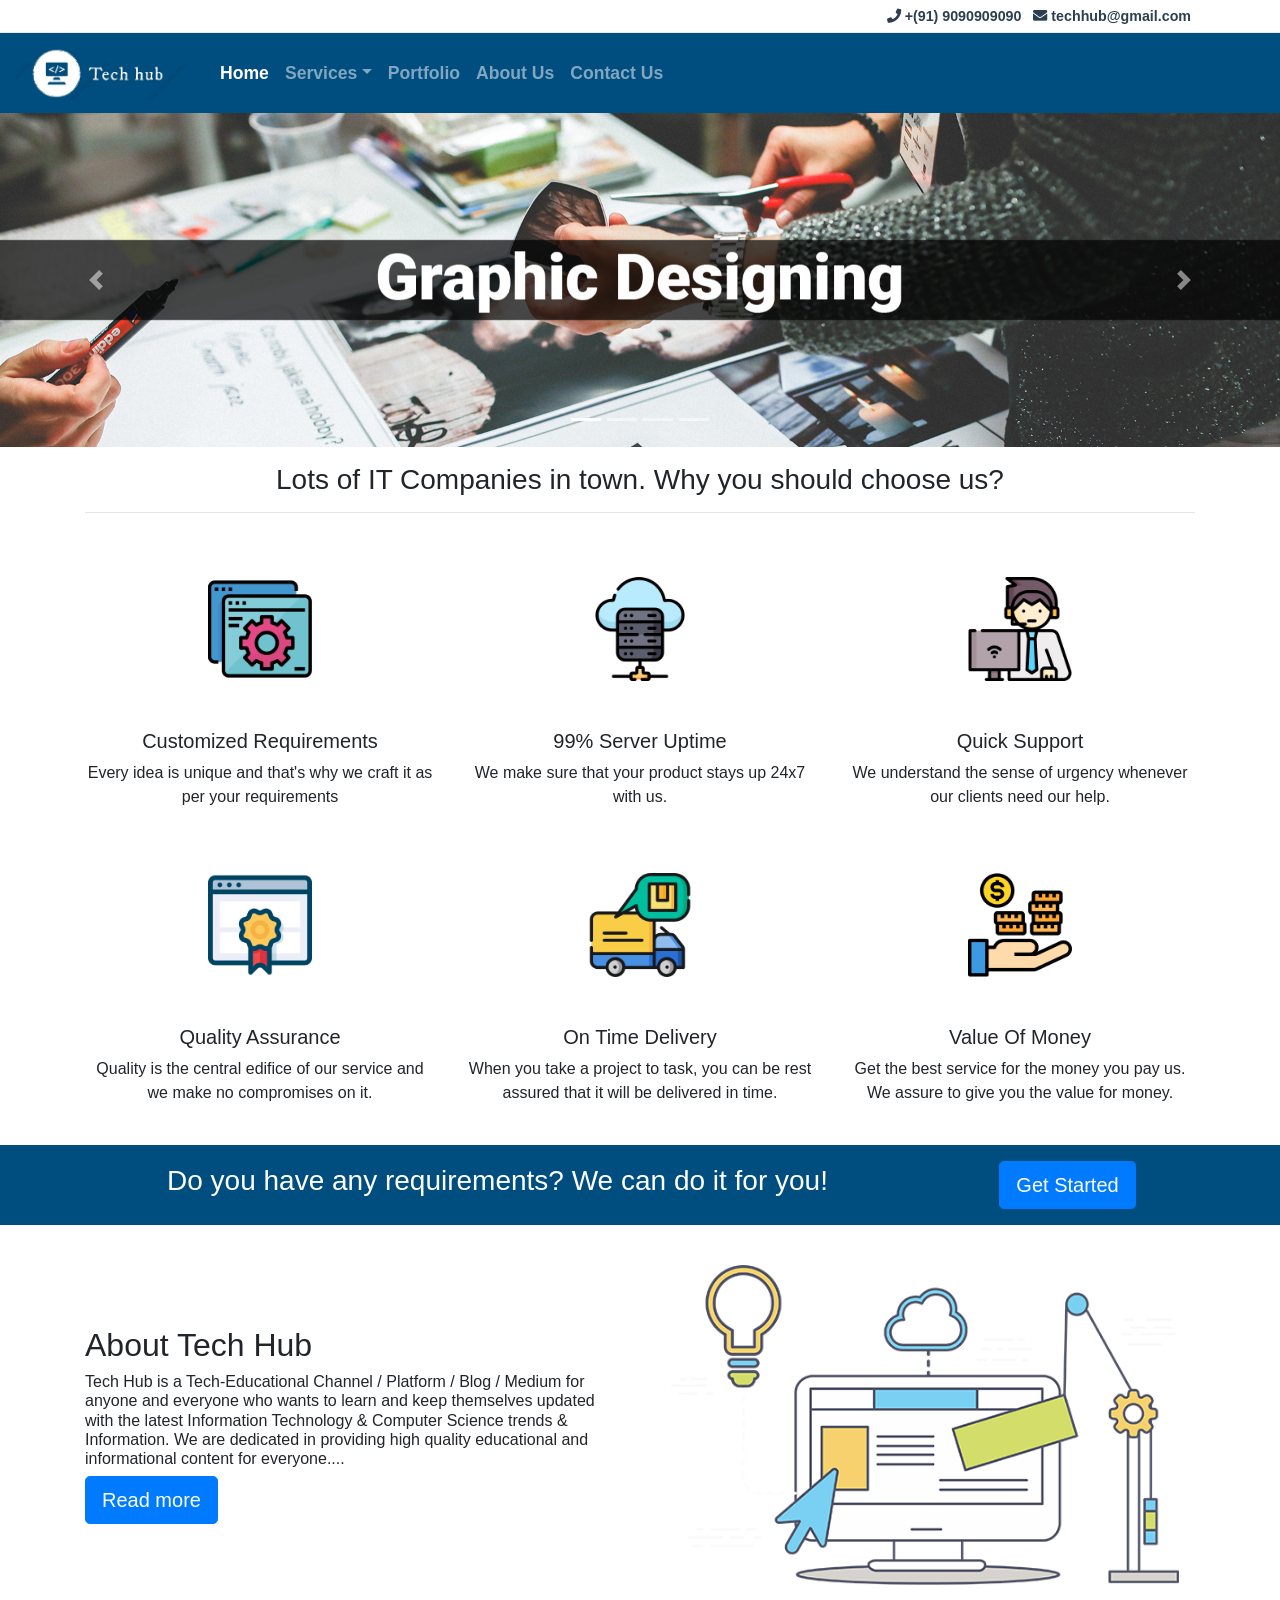
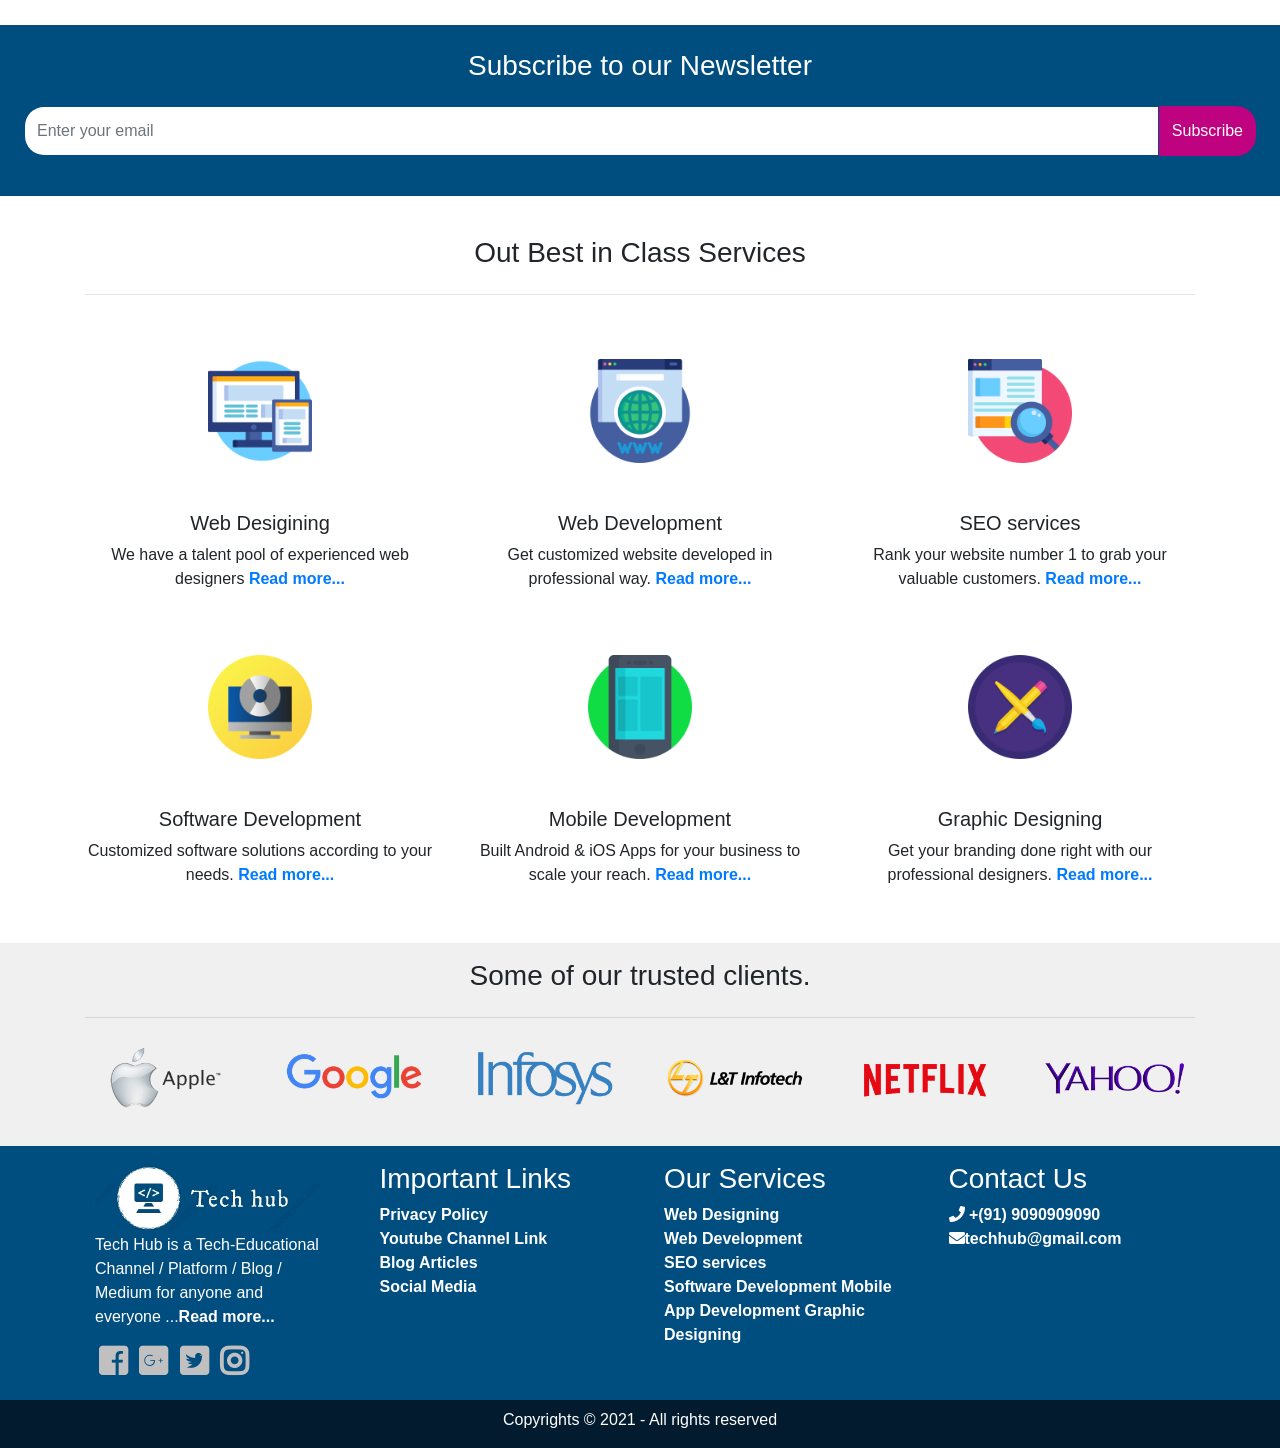
<file: index.html>
<!doctype html>
<html lang="en">

<head>
  <!-- Required meta tags -->
  <meta charset="utf-8">
  <meta name="viewport" content="width=device-width, initial-scale=1, shrink-to-fit=no">
  <!-- Bootstrap CSS -->
  <link rel="stylesheet" href="bootstrap/css/bootstrap.min.css">
  <link rel="stylesheet" href="fontawesome-free-5.6.3-web/css/all.css">
  <!-- Our Custom CSS style sheet -->
  <link rel="stylesheet" href="css/style.css">
  <title>Home - Tech Hub</title>
</head>
<!-- xs<576 | 576<sm<768 | 768<md<992 | 992<lg<1200 | 1200<xl -->

<body>
  <!-- START: HEADER -->
  <header>
    <div class="p-1" id="topHeader">
      <div class="container">
        <div class="row">
          <div class="col-12 text-right">
            <a class="p-1" href="tel:+919090909090"> <i class="fas fa-phone"></i> +(91) 9090909090 </a>
            <a class="p-1" href="mailto:techhub@gmail.com  "> <i class="fas fa-envelope"></i>
              techhub@gmail.com </a>
          </div>
        </div>
      </div>
    </div>
    <div id="bottomHeader">
      <div class="container-fluid">
        <nav class="navbar navbar-dark navbar-expand-md" style="background-color:#004d80;">
          <a class="navbar-brand" href="">
            <img src="imgs/logo_text_white_small.jpg" width="180px" alt="">
          </a>
          <button data-toggle="collapse" data-target="#navbarToggler" type="button" class="navbar-toggler"><span class="navbar-toggler-icon"></span></button>
          <div class="collapse navbar-collapse" id="navbarToggler">
            <ul class="navbar-nav">
              <li class="nav-item active">
                <a class="nav-link" href="index.html">Home</a>
              </li>
              <li class="nav-item dropdown">
                <a class="nav-link dropdown-toggle" data-toggle="dropdown" role="button" href="#">Services</a>
                <div class="dropdown-menu">
                  <a class="dropdown-item" href="webdesigning.html">Web Designing</a>
                  <a class="dropdown-item" href="webdevelopment.html">Web Development</a>
                  <a class="dropdown-item" href="seoservices.html">SEO Services</a>
                  <a class="dropdown-item" href="softwaredevelopment.html">Software Development</a>
                  <a class="dropdown-item" href="mobileapps.html">Mobile App Development</a>
                  <div class="dropdown-divider"></div>
                  <a class="dropdown-item" href="graphicdesign.html">Graphic Designing</a>
                </div>

              </li>
              <li class="nav-item">
                <a class="nav-link" href="portfolio.html">Portfolio</a>
              </li>
              <li class="nav-item">
                <a class="nav-link" href="aboutus.html">About Us</a>
              </li>
              <li class="nav-item">
                <a class="nav-link" href="contactus.html">Contact Us</a>
              </li>
            </ul>
          </div>
        </nav>

      </div>
    </div>

  </header>
  <!-- END: HEADER -->

  <!-- Start : Home page first hero section -->
  <section>
    <div class="container-fluid">
      <div id="carouselExampleIndicators" class="carousel slide carousel-fade" data-ride="carousel">
        <ol class="carousel-indicators">
          <li data-target="#carouselExampleIndicators" data-slide-to="0" class="active"></li>
          <li data-target="#carouselExampleIndicators" data-slide-to="1"></li>
          <li data-target="#carouselExampleIndicators" data-slide-to="2"></li>
          <li data-target="#carouselExampleIndicators" data-slide-to="3"></li>
        </ol>
        <div class="carousel-inner">
          <div class="carousel-item active">
            <img src="imgs/slideshow/graphic-designing.jpg" class="d-block w-100" alt="...">
            <div class="carousel-caption d-none d-md-block">
            </div>
          </div>
          <div class="carousel-item">
            <img src="imgs/slideshow/mobile-development.jpg" class="d-block w-100" alt="...">
          </div>
          <div class="carousel-item">
            <img src="imgs/slideshow/seo.jpg" class="d-block w-100" alt="...">
          </div>
          <div class="carousel-item">
            <img src="imgs/slideshow/software-development.jpg" class="d-block w-100" alt="...">
          </div>
        </div>
        <a class="carousel-control-prev" href="#carouselExampleIndicators" role="button" data-slide="prev">
          <span class="carousel-control-prev-icon" aria-hidden="true"></span>
          <span class="sr-only">Previous</span>
        </a>
        <a class="carousel-control-next" href="#carouselExampleIndicators" role="button" data-slide="next">
          <span class="carousel-control-next-icon" aria-hidden="true"></span>
          <span class="sr-only">Next</span>
        </a>
      </div>
    </div>
  </section>

  <!-- END : Home page first hero section -->

  <!-- START : Home page second section - Our Qualities -->
  <section class="pt-3 pb-4">
    <div class="container">
      <div class="row">
        <div class="col-12 text-center">
          <h3>
            Lots of IT Companies in town. Why you should choose us?
          </h3>
          <hr>
        </div>

      </div>
      <div class="row">
        <div class="col-md-4 text-center">
          <img class="img-fluid  qualities-img  p-5" src="imgs/our_qualities/customized.png" alt="">
          <h5>
            Customized Requirements
          </h5>
          <p>
            Every idea is unique and that's why we craft it as per your requirements
          </p>
        </div>
        <div class="col-md-4 text-center">
          <img class="img-fluid  qualities-img  p-5" src="imgs/our_qualities/cloud.png" alt="">
          <h5>
            99% Server Uptime
          </h5>
          <p>
            We make sure that your product stays up 24x7 with us.
          </p>
        </div>
        <div class="col-md-4 text-center">
          <img class="img-fluid  qualities-img  p-5" src="imgs/our_qualities/support.png" alt="">
          <h5>
            Quick Support
          </h5>
          <p>
            We understand the sense of urgency whenever our clients need our help.
          </p>
        </div>
      </div>
      <div class="row">
        <div class="col-md-4 text-center">
          <img class="img-fluid  qualities-img  p-5" src="imgs/our_qualities/highquality.png" alt="">
          <h5>
            Quality Assurance
          </h5>
          <p>
            Quality is the central edifice of our service and we make no compromises on it.
          </p>
        </div>
        <div class="col-md-4 text-center">
          <img class="img-fluid  qualities-img  p-5" src="imgs/our_qualities/delivery.png" alt="">
          <h5>
            On Time Delivery
          </h5>
          <p>
            When you take a project to task, you can be rest assured that it will be delivered in time.
          </p>
        </div>
        <div class="col-md-4 text-center">
          <img class="img-fluid  qualities-img  p-5" src="imgs/our_qualities/highvalue.png" alt="">
          <h5>
            Value Of Money
          </h5>
          <p>
            Get the best service for the money you pay us. We assure to give you the value for money.
          </p>
        </div>
      </div>
    </div>
  </section>
  <!-- END : Home page second section - Our Qualities -->

  <!-- START : Home page 3rd section - Requirements -->
  <section class="requirements-section pt-1 pb-1 pt-md-3 pb-md-3">
    <div class="container">
      <div class="row align-items-center">
        <div class="text-center col-md-9">
          <h3>Do you have any requirements? We can do it for you!</h3>
        </div>
        <div class="text-center col-md-3">
          <button class="btn btn-lg btn-primary">Get Started</button>
        </div>
      </div>
    </div>
  </section>
  <!-- END : Home page 3rd section - Requirements -->

  <!-- START : Home page 4rd section - About Tech Hub -->
  <section class="p-2 pt-md-4 pb-md-4">
    <div class="container">
      <div class="row align-items-center">
        <div class="col-md-6">
          <h2>About Tech Hub</h2>
          <h6>Tech Hub is a Tech-Educational Channel / Platform / Blog / Medium for anyone and everyone who
            wants to learn and keep themselves updated with the latest Information Technology & Computer Science trends
            & Information. We are dedicated in providing high quality educational and informational content for
            everyone....</h6>
          <button class="btn btn-lg btn-primary">Read more</button>
        </div>
        <div class="col-md-6">
          <img class="img-fluid p-3" src="imgs/hero-img-half.jpg" alt="">
        </div>
      </div>
    </div>
  </section>
  <!-- END : Home page 4rd section - About Tech Hub -->

  <!-- START : Home page 5rd section - Newsletter section -->
  <section class="home-newsletter p-2 pt-md-4 pb-md-4">
    <div class="row">
      <div class="col-12 text-center">
        <h3>
          Subscribe to our Newsletter
        </h3>
        <div class="input-group p-3">
          <input type="email" class="form-control" placeholder="Enter your email">
          <span class="input-group-btn">
            <button class="btn btn-theme" type="submit">Subscribe</button>
          </span>
        </div>
      </div>
    </div>
  </section>
  <!-- END : Home page 5th section - Newsletter section -->

  <!-- START :  Home page 6th section - Our services -->
  <section class="pt-3 pb-4">
    <div class="container">
      <div class="row mt-4">
        <div class="col text-center">
          <h3>
            Out Best in Class Services
          </h3>
        </div>
      </div>
      <hr>
      <div class="row">
        <div class="col-md-4 text-center">
          <img class="img-fluid qualities-img p-5" src="imgs/services/web-design.png" alt="Card image cap">
          <h5>
            Web Desigining
          </h5>
          <p>
            We have a talent pool of experienced web designers <a href="webdesigning.html"><b>Read more...</b></a>
          </p>

        </div>
        <div class="col-md-4 text-center">
          <img class="img-fluid qualities-img p-5" src="imgs/services/web-development.png" alt="Card image cap">
          <h5>
            Web Development
          </h5>
          <p>
            Get customized website developed in professional way. <a href="webdevelopment.html"><b>Read more...</b></a>
          </p>

        </div>
        <div class="col-md-4 text-center">
          <img class="img-fluid qualities-img p-5" src="imgs/services/seo.png" alt="Card image cap">
          <h5>
            SEO services
          </h5>
          <p>
            Rank your website number 1 to grab your valuable customers. <a href="seoservices.html"><b>Read more...</b></a>
          </p>

        </div>
      </div>

      <div class="row mb-md-3">
        <div class="col-md-4 text-center">
          <img class="img-fluid qualities-img p-5" src="imgs/services/software-dev.png" alt="Card image cap">
          <h5>
            Software Development
          </h5>
          <p>
            Customized software solutions according to your needs. <a href="softwaredevelopment.html"><b>Read more...</b></a>
          </p>
        </div>
        <div class="col-md-4 text-center">
          <img class="img-fluid qualities-img p-5" src="imgs/services/mobile-app.png" alt="Card image cap">
          <h5>
            Mobile Development
          </h5>
          <p>
            Built Android & iOS Apps for your business to scale your reach. <a href="mobileapps.html"><b>Read more...</b></a>
          </p>
        </div>
        <div class="col-md-4 text-center">
          <img class="img-fluid qualities-img p-5" src="imgs/services/graphic-design.png" alt="Card image cap">
          <h5>
            Graphic Designing
          </h5>
          <p>
            Get your branding done right with our professional designers. <a href="graphicdesign.html"><b>Read more...</b></a>
          </p>
        </div>
      </div>
  </section>
  <!-- END : Home page 6th section - Our services -->


  <!-- START :  Home page 7th section - clients -->
  <section class="pt-3 pb-4 clients-section">
    <div class="container">
      <div class="row">
        <div class="col text-center">
          <h3>
            Some of our trusted clients.
          </h3>
        </div>

      </div>
      <hr>
      <div class="row">
        <div class="col-md-2 col-6">
          <img class="img-fluid feature-img p-2" src="imgs/clients/apple.png" alt="Card image cap">
        </div>
        <div class="col-md-2 col-6">
          <img class="img-fluid feature-img p-2" src="imgs/clients/google.png" alt="Card image cap">
        </div>
        <div class="col-md-2 col-6">
          <img class="img-fluid feature-img p-2" src="imgs/clients/infosys.png" alt="Card image cap">
        </div>
        <div class="col-md-2 col-6">
          <img class="img-fluid feature-img p-2" src="imgs/clients/lnt.png" alt="Card image cap">
        </div>
        <div class="col-md-2 col-6">
          <img class="img-fluid feature-img p-2" src="imgs/clients/netflix1.png" alt="Card image cap">
        </div>
        <div class="col-md-2 col-6">
          <img class="img-fluid feature-img p-2" src="imgs/clients/yahoo.png" alt="Card image cap">
        </div>
      </div>



  </section>
  <!-- END : Home page 7th section - clients -->

  <!-- START: FOOTER -->
  <footer class="full-footer">
    <div class="container top-footer p-md-3 p-1">
      <div class="row">
        <div class="col-md-3 pl-4 pr-4">
          <img class="img-fluid" src="imgs/logo_text_white_small.jpg" alt="">
          <p>
            Tech Hub is a Tech-Educational Channel / Platform / Blog / Medium for anyone and everyone ...<a href="#">Read
              more...</a>
          </p>
          <a style="color:silver;" class="p-1" href="#"><i class="fab fa-2x fa-facebook-square"></i></a>
          <a style="color: silver;" class="p-1" href="#"><i class="fab fa-2x fa-google-plus-square"></i></a>
          <a style="color: silver;" class="p-1" href="#"><i class="fab fa-2x fa-twitter-square"></i></a>
          <a style="color: silver;" class="p-1" href="#"><i class="fab fa-2x fa-instagram"></i></a>
        </div>

        <div class="col-md-3  pl-4 pr-4">
          <h3>Important Links</h3>
          <a href="#">Privacy Policy</a><br>
          <a href="#">Youtube Channel Link </a><br>
          <a href="#">Blog Articles </a><br>
          <a href="#">Social Media</a>
        </div>

        <div class="col-md-3  pl-4 pr-4">
          <h3>Our Services</h3>
          <a href="webdesigning.html">Web Designing </a><br>
          <a href="webdevelopment.html">Web Development </a><br>
          <a href="seoservices.html">SEO services </a><br>
          <a href="softwaredevelopment.html">Software Development </a>
          <a href="mobileapps.html">Mobile App Development </a>
          <a href="graphicdesign.html">Graphic Designing</a>
        </div>

        <div class="col-md-3  pl-4 pr-4">
          <h3>Contact Us</h3>
          <a href="#"><i class="fas fa-phone"></i> +(91) 9090909090 </a><br>
          <a href="mailto:techhub@gmail.com "><i class="fas fa-envelope"></i>techhub@gmail.com</a><br>
          <div class="embed-responsive embed-responsive-16by9">
            <iframe class="embed-responsive-item" src="https://www.google.com/maps/embed?pb=!1m18!1m12!1m3!1d241316.64333236168!2d72.74110193617271!3d19.082522317332813!2m3!1f0!2f0!3f0!3m2!1i1024!2i768!4f13.1!3m3!1m2!1s0x3be7c6306644edc1%3A0x5da4ed8f8d648c69!2sMumbai%2C+Maharashtra!5e0!3m2!1sen!2sin!4v1547151374329"
              frameborder="0"></iframe>
          </div>

        </div>
      </div>
    </div>
    <div class="container-fluid bottom-footer pt-2">
      <div class="row">
        <div class="col-12 text-center">
          <p>Copyrights © 2021 - All rights reserved</p>
        </div>
      </div>
    </div>

  </footer>
  <!-- START: FOOTER -->


  <!-- Optional JavaScript -->
  <!-- jQuery first, then Popper.js, then Bootstrap JS -->
  <script src="bootstrap/js/jquery-3.3.1.slim.min.js"></script>
  <script src="bootstrap/js/popper.min.js"></script>
  <script src="bootstrap/js/bootstrap.min.js"></script>
 
</body>

</html>
</file>
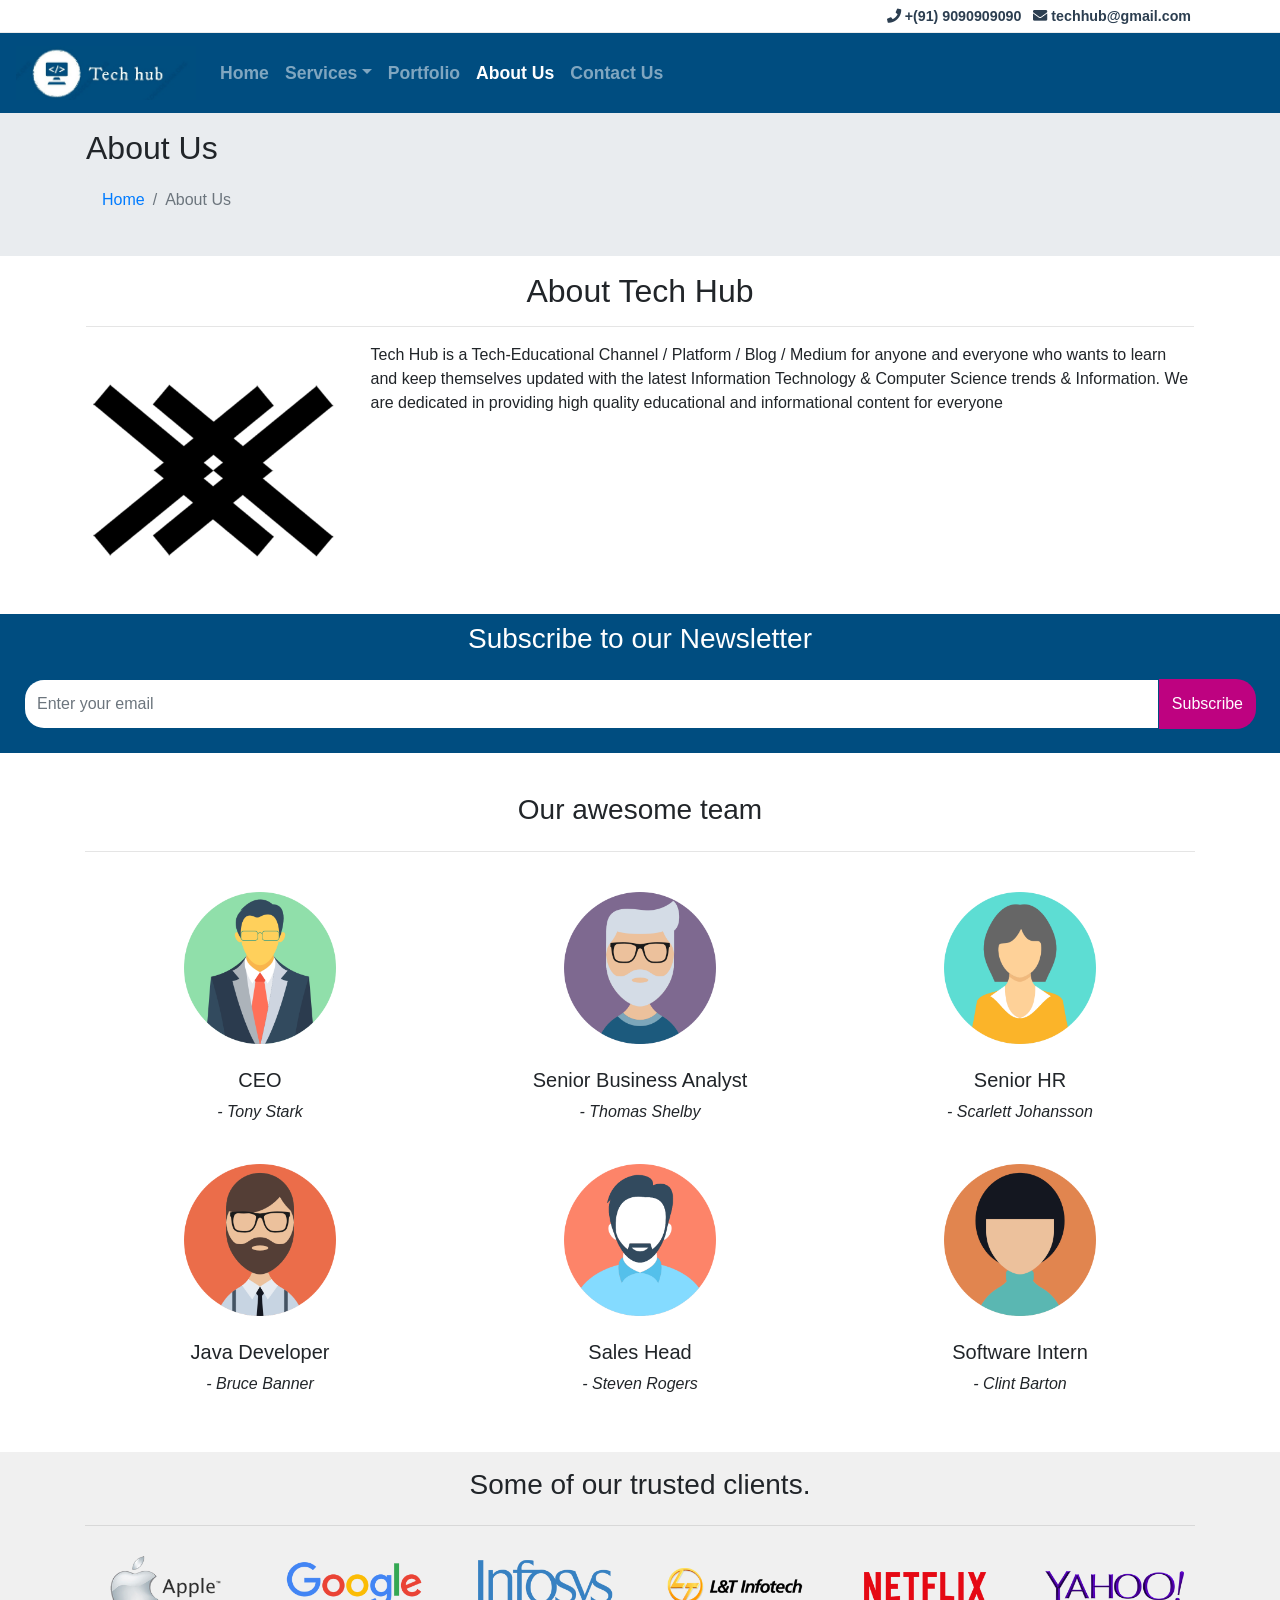
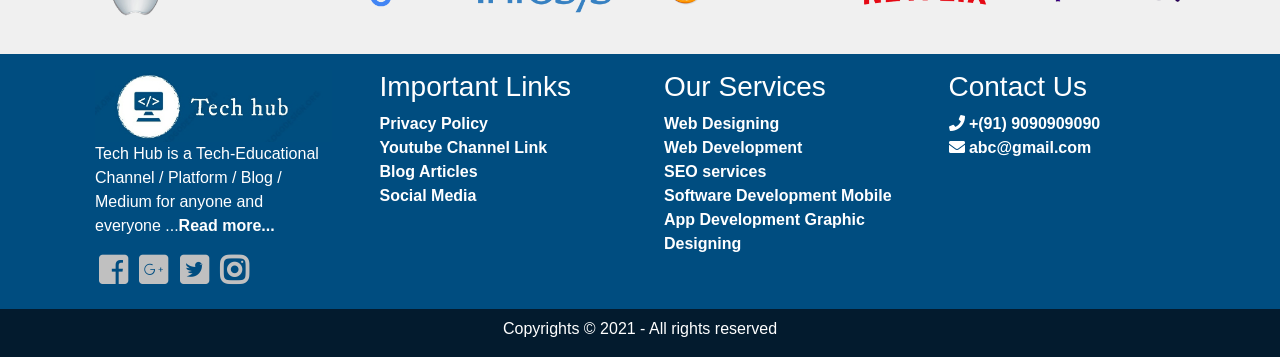
<file: aboutus.html>
<!doctype html>
<html lang="en">

<head>
  <!-- Required meta tags -->
  <meta charset="utf-8">
  <meta name="viewport" content="width=device-width, initial-scale=1, shrink-to-fit=no">
  <!-- Bootstrap CSS -->
  <link rel="stylesheet" href="bootstrap/css/bootstrap.min.css">
  <link rel="stylesheet" href="fontawesome-free-5.6.3-web/css/all.css">
  <!-- Our Custom CSS style sheet -->
  <link rel="stylesheet" href="css/style.css">
  <title>About Us - Tech Hub</title>
</head>
<!-- xs<576 | 576<sm<768 | 768<md<992 | 992<lg<1200 | 1200<xl -->

<body>
  <header>
    <div class="p-1" id="topHeader">
      <div class="container">
        <div class="row">
          <div class="col-12 text-right">
            <a class="p-1" href="tel:+919090909090"> <i class="fas fa-phone"></i> +(91) 9090909090 </a>
            <a class="p-1" href="mailto:techhub@gmail.com  "> <i class="fas fa-envelope"></i>
              techhub@gmail.com </a>
          </div>
        </div>
      </div>
    </div>
    <div id="bottomHeader">
      <div class="container-fluid">
        <nav class="navbar navbar-dark navbar-expand-md" style="background-color:#004d80;">
          <a class="navbar-brand" href="">
            <img src="imgs/logo_text_white_small.jpg" width="180px" alt="">
          </a>
          <button data-toggle="collapse" data-target="#navbarToggler" type="button" class="navbar-toggler"><span class="navbar-toggler-icon"></span></button>
          <div class="collapse navbar-collapse" id="navbarToggler">
            <ul class="navbar-nav">
              <li class="nav-item">
                <a class="nav-link" href="index.html">Home</a>
              </li>
              <li class="nav-item dropdown">
                <a class="nav-link dropdown-toggle" data-toggle="dropdown" role="button" href="#">Services</a>
                <div class="dropdown-menu">
                  <a class="dropdown-item" href="webdesigning.html">Web Designing</a>
                  <a class="dropdown-item" href="webdevelopment.html">Web Development</a>
                  <a class="dropdown-item" href="seoservices.html">SEO Services</a>
                  <a class="dropdown-item" href="softwaredevelopment.html">Software Development</a>
                  <a class="dropdown-item" href="mobileapps.html">Mobile App Development</a>
                  <div class="dropdown-divider"></div>
                  <a class="dropdown-item" href="#">Graphic Designing</a>
                </div>

              </li>
              <li class="nav-item">
                <a class="nav-link" href="portfolio.html">Portfolio</a>
              </li>
              <li class="nav-item active">
                <a class="nav-link" href="aboutus.html">About Us</a>
              </li>
              <li class="nav-item">
                <a class="nav-link" href="contactus.html">Contact Us</a>
              </li>
            </ul>
          </div>
        </nav>

      </div>
    </div>

  </header>
  <section class="breadcrumbs-section">
    <div class="container p-1 p-sm-3">
      <div class="row">
        <div class="col-12">
          <h2>About Us</h2>
          <ol class="breadcrumb">
            <li class="breadcrumb-item"><a href="index.html">Home</a></li>
            <li class="breadcrumb-item active">About Us</li>
          </ol>
        </div>
      </div>
    </div>

  </section>

  <section class="about-company-section">
    <div class="container p-1 p-sm-3">
      <div class="row">
        <div class="col-12 text-center">
          <h2>About Tech Hub</h2>
          <hr />
        </div>

        <div class="col-md-3">
          <img class="img-fluid" src="imgs/new_logo_black.png" alt="">

        </div>

        <div class="col-md-9">
          <p>
            Tech Hub is a Tech-Educational Channel / Platform / Blog / Medium for anyone and everyone who wants to learn and keep themselves updated with the latest Information Technology & Computer Science trends & Information. We are dedicated in providing high quality educational and informational content for everyone
          </p>
          <p>
            
          </p>
          <p>
            
          </p>

        </div>
      </div>
    </div>
  </section>

  <!-- START : Home page 5rd section - Newsletter section -->
  <section class="home-newsletter p-2 pt-md-2 pb-md-2">
    <div class="row">
      <div class="col-12 text-center">
        <h3>
          Subscribe to our Newsletter
        </h3>
        <div class="input-group p-3">
          <input type="email" class="form-control" placeholder="Enter your email">
          <span class="input-group-btn">
            <button class="btn btn-theme" type="submit">Subscribe</button>
          </span>
        </div>
      </div>
    </div>
  </section>
  <!-- END : Home page 5th section - Newsletter section -->


  <!-- START :  Home page 6th section - Our services -->
  <section class="pt-3 pb-4">
      <div class="container">
          <div class="row mt-4">
            <div class="col text-center">
              <h3>
                Our awesome team
              </h3>
            </div>
          </div>
          <hr>
          <div class="row">
            <div class="col-md-4 text-center">
              <img class="img-fluid qualities-img p-4" src="imgs/team/CEO.png">
              <h5>
                CEO
              </h5>
              <p>
                <i>- Tony Stark</i>
              </p>
    
            </div>
            <div class="col-md-4 text-center">
              <img class="img-fluid qualities-img p-4" src="imgs/team/senior-analyst.png">
              <h5>
                Senior Business Analyst
              </h5>
              <p>
                <i>- Thomas Shelby</i>
              </p>
    
            </div>
            <div class="col-md-4 text-center">
                
                <img class="img-fluid qualities-img p-4" src="imgs/team/hr.png">
                <h5>
                  Senior HR
                </h5>
                <p>
                  <i>- Scarlett Johansson</i>
                </p>
            </div>
          </div>
    
          <div class="row mb-md-3">
            <div class="col-md-4 text-center">
                <img class="img-fluid qualities-img p-4" src="imgs/team/java-developer.png">
                <h5>
                  Java Developer
                </h5>
                <p>
                  <i>- Bruce Banner</i>
                </p>
            </div>
            <div class="col-md-4 text-center">
                <img class="img-fluid qualities-img p-4" src="imgs/team/sales-head.png">
                <h5>
                  Sales Head
                </h5>
                <p>
                  <i>- Steven Rogers</i>
                </p>
            </div>
            <div class="col-md-4 text-center">
                <img class="img-fluid qualities-img p-4" src="imgs/team/intern.png">
                <h5>
                  Software Intern
                </h5>
                <p>
                  <i>- Clint Barton</i>
                </p>
            </div>
          </div>
  </section>
  <!-- END : Home page 6th section - Our services -->

<!-- START :  Home page 7th section - clients -->
<section class="pt-3 pb-4 clients-section">
    <div class="container">
        <div class="row">
          <div class="col text-center">
            <h3>
                Some of our trusted clients.
            </h3>
          </div>
         
        </div>
        <hr>
        <div class="row">
            <div class="col-md-2 col-6">
              <img class="img-fluid feature-img p-2" src="imgs/clients/apple.png" alt="Card image cap">
            </div>
            <div class="col-md-2 col-6">
              <img class="img-fluid feature-img p-2" src="imgs/clients/google.png" alt="Card image cap">
            </div>
            <div class="col-md-2 col-6">
              <img class="img-fluid feature-img p-2" src="imgs/clients/infosys.png" alt="Card image cap">
            </div>
            <div class="col-md-2 col-6">
              <img class="img-fluid feature-img p-2" src="imgs/clients/lnt.png" alt="Card image cap">
            </div>
            <div class="col-md-2 col-6">
              <img class="img-fluid feature-img p-2" src="imgs/clients/netflix1.png" alt="Card image cap">
            </div>
            <div class="col-md-2 col-6">
              <img class="img-fluid feature-img p-2" src="imgs/clients/yahoo.png" alt="Card image cap">
            </div>
          </div>
        
  
       
  </section>
  <!-- END : Home page 7th section - clients -->


  <footer class="full-footer">
    <div class="container top-footer p-md-3 p-1">
      <div class="row">
        <div class="col-md-3 pl-4 pr-4">
          <img class="img-fluid" src="imgs/logo_text_white_small.jpg" alt="">
          <p>
            Tech Hub is a Tech-Educational Channel / Platform / Blog / Medium for anyone and everyone ...<a href="#">Read
              more...</a>
          </p>
          <a style="color:silver;" class="p-1" href="#"><i class="fab fa-2x fa-facebook-square"></i></a>
          <a style="color: silver;" class="p-1" href="#"><i class="fab fa-2x fa-google-plus-square"></i></a>
          <a style="color: silver;" class="p-1" href="#"><i class="fab fa-2x fa-twitter-square"></i></a>
          <a style="color: silver;" class="p-1" href="#"><i class="fab fa-2x fa-instagram"></i></a>
        </div>

        <div class="col-md-3  pl-4 pr-4">
          <h3>Important Links</h3>
          <a href="#">Privacy Policy</a><br>
          <a href="#">Youtube Channel Link </a><br>
          <a href="#">Blog Articles </a><br>
          <a href="#">Social Media</a>
        </div>

        <div class="col-md-3  pl-4 pr-4">
          <h3>Our Services</h3>
          <a href="webdesigning.html">Web Designing </a><br>
          <a href="webdevelopment.html">Web Development </a><br>
          <a href="seoservices.html">SEO services </a><br>
          <a href="softwaredevelopment.html">Software Development </a>
          <a href="mobileapps.html">Mobile App Development </a>
          <a href="graphicdesign.html">Graphic Designing</a>
        </div>

        <div class="col-md-3  pl-4 pr-4">
          <h3>Contact Us</h3>
          <a href="#"><i class="fas fa-phone"></i> +(91) 9090909090 </a><br>
          <a href="mailto:techhubinfo@gmail.com  "><i class="fas fa-envelope"></i> abc@gmail.com </a><br>
          <div class="embed-responsive embed-responsive-16by9">
            <iframe class="embed-responsive-item" src="https://www.google.com/maps/embed?pb=!1m18!1m12!1m3!1d241316.64333236168!2d72.74110193617271!3d19.082522317332813!2m3!1f0!2f0!3f0!3m2!1i1024!2i768!4f13.1!3m3!1m2!1s0x3be7c6306644edc1%3A0x5da4ed8f8d648c69!2sMumbai%2C+Maharashtra!5e0!3m2!1sen!2sin!4v1547151374329"
              frameborder="0"></iframe>
          </div>

        </div>
      </div>
    </div>
    <div class="container-fluid bottom-footer pt-2">
      <div class="row">
        <div class="col-12 text-center">
          <p>Copyrights © 2021 - All rights reserved</p>
        </div>
      </div>
    </div>

  </footer>



  <!-- Optional JavaScript -->
  <!-- jQuery first, then Popper.js, then Bootstrap JS -->
  <script src="bootstrap/js/jquery-3.3.1.slim.min.js"></script>
  <script src="bootstrap/js/popper.min.js"></script>
  <script src="bootstrap/js/bootstrap.min.js"></script>
</body>

</html>
</file>
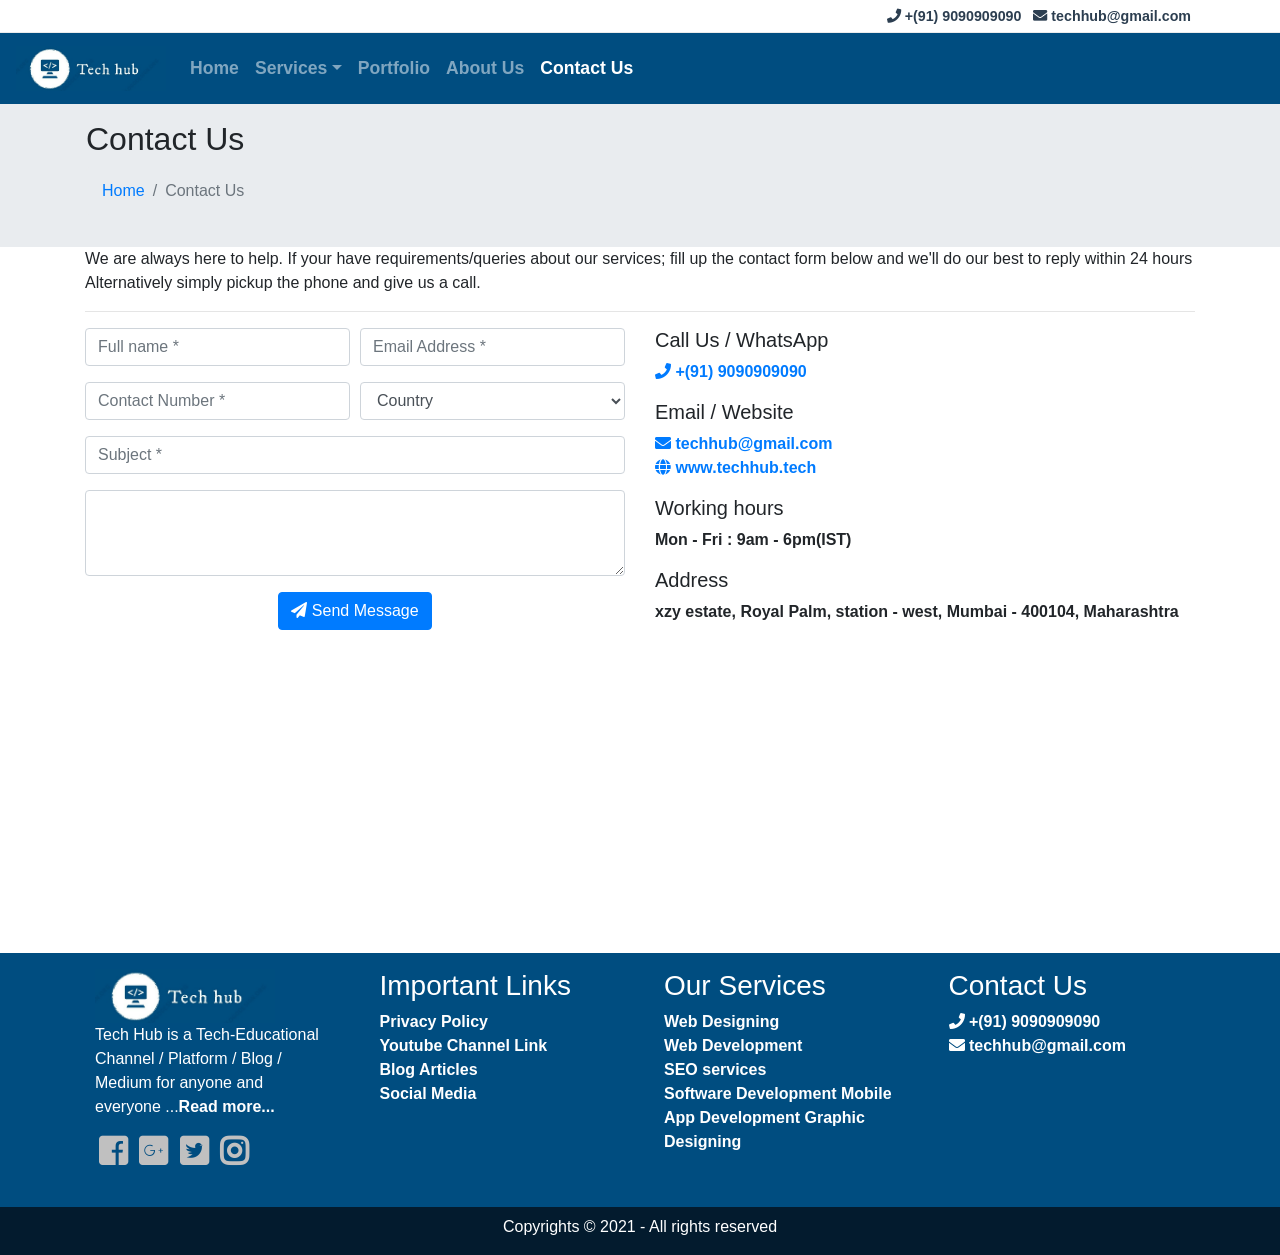
<file: contactus.html>
<!doctype html>
<html lang="en">

<head>
  <!-- Required meta tags -->
  <meta charset="utf-8">
  <meta name="viewport" content="width=device-width, initial-scale=1, shrink-to-fit=no">
  <!-- Bootstrap CSS -->
  <link rel="stylesheet" href="bootstrap/css/bootstrap.min.css">
  <link rel="stylesheet" href="fontawesome-free-5.6.3-web/css/all.css">
  <!-- Our Custom CSS style sheet -->
  <link rel="stylesheet" href="css/style.css">
  <title>Contact Us - Tech Hub</title>
</head>
<!-- xs<576 | 576<sm<768 | 768<md<992 | 992<lg<1200 | 1200<xl -->

<body>
  <header>
    <div class="p-1" id="topHeader">
      <div class="container">
        <div class="row">
          <div class="col-12 text-right">
            <a class="p-1" href="tel:+919090909090"> <i class="fas fa-phone"></i> +(91) 9090909090 </a>
            <a class="p-1" href="mailto:techhub@gmail.com  "> <i class="fas fa-envelope"></i>
              techhub@gmail.com </a>
          </div>
        </div>
      </div>
    </div>
    <div id="bottomHeader">
      <div class="container-fluid">
        <nav class="navbar navbar-dark navbar-expand-md" style="background-color:#004d80;">
          <a class="navbar-brand" href="">
            <img src="imgs/logo_text_white_small.jpg" width="150px" alt="">
          </a>
          <button data-toggle="collapse" data-target="#navbarToggler" type="button" class="navbar-toggler"><span class="navbar-toggler-icon"></span></button>
          <div class="collapse navbar-collapse" id="navbarToggler">
            <ul class="navbar-nav">
              <li class="nav-item">
                <a class="nav-link" href="index.html">Home</a>
              </li>
              <li class="nav-item dropdown">
                <a class="nav-link dropdown-toggle" data-toggle="dropdown" role="button" href="#">Services</a>
                <div class="dropdown-menu">
                  <a class="dropdown-item" href="webdesigning.html">Web Designing</a>
                  <a class="dropdown-item" href="webdevelopment.html">Web Development</a>
                  <a class="dropdown-item" href="seoservices.html">SEO Services</a>
                  <a class="dropdown-item" href="softwaredevelopment.html">Software Development</a>
                  <a class="dropdown-item" href="mobileapps.html">Mobile App Development</a>
                  <div class="dropdown-divider"></div>
                  <a class="dropdown-item" href="graphicdesign.html">Graphic Designing</a>
                </div>

              </li>
              <li class="nav-item">
                <a class="nav-link" href="portfolio.html">Portfolio</a>
              </li>
              <li class="nav-item">
                <a class="nav-link" href="aboutus.html">About Us</a>
              </li>
              <li class="nav-item active">
                <a class="nav-link" href="contactus.html">Contact Us</a>
              </li>
            </ul>
          </div>
        </nav>

      </div>
    </div>

  </header>

  <section class="breadcrumbs-section">
    <div class="container pl-3 p-sm-3">
      <div class="row">
        <div class="col-12">
          <h2>Contact Us</h2>
          <ol class="breadcrumb">
            <li class="breadcrumb-item"><a href="index.html">Home</a></li>
            <li class="breadcrumb-item active">Contact Us</li>
          </ol>
        </div>
      </div>
    </div>

  </section>

  <section>
    <div class="container">
      <div class="row">
        <div class="col-12">
          <p>We are always here to help. If your have requirements/queries about our services; fill up the contact form
            below and we'll do our best to reply within 24 hours Alternatively simply pickup the phone and give us a
            call.</p>
          <hr />
        </div>
      </div>
    </div>
  </section>

  <section class="form-section">
    <div class="container">
      <div class="row">
        <div class="col-md-6">
          <form action="">
            <div class="form-row">
              <div class="form-group col-md-6">
                <input type="text" class="form-control" placeholder="Full name *">

              </div>
              <div class="form-group col-md-6">
                <input type="email" class="form-control" placeholder="Email Address *">
              </div>
            </div>

            <div class="form-row">
              <div class="form-group col-md-6">
                <input type="number" class="form-control" placeholder="Contact Number *">

              </div>
              <div class="form-group col-md-6">
                <select class="form-control" name="" id="">
                  <option selected>Country</option>
                  <option>India</option>
                  <option>America</option>
                  <option>England</option>
                  <option>China</option>
                </select>
              </div>
            </div>
            <div class="form-row">
              <div class="form-group col-md-12">
                <input type="text" class="form-control" placeholder="Subject *">
              </div>
            </div>
            <div class="form-row">
              <div class="form-group col-md-12">
                  <textarea class="form-control" rows="3"></textarea>
              </div>
            </div>
            <div class="form-row">
                <div class="form-group col-md-12 text-center">
                   <button type="submit" class="btn btn-primary"><i class="fas fa-paper-plane"></i> Send Message</button>
                </div>
             </div>

          </form>

        </div>
        <div class="col-md-6 address">
            <h5>Call Us / WhatsApp</h5>
            <p><a href="tel:+919090909090"><i class="fas fa-phone"></i> +(91) 9090909090 </a><br>
            </p>
            <h5>Email / Website</h5>
            <p>
               <a href="mailto:techhub@gmail.com"><i class="fas fa-envelope"></i> techhub@gmail.com</a><br>
               <a href="#"><i class="fas fa-globe"></i></i> www.techhub.tech </a>

            </p>
            <h5>Working hours</h5>
            <p>
               Mon - Fri : 9am - 6pm(IST)
            </p>
            <h5>Address</h5>
            <p>
               xzy estate, Royal Palm, station - west, Mumbai - 400104, Maharashtra
            </p>
         </div>
      </div>
    </div>
  </section>

  <section>
      <div class="container-fluid">
         <!-- <iframe class="embed-responsive-item" src="..."></iframe> -->
         <iframe src="https://www.google.com/maps/embed?pb=!1m18!1m12!1m3!1d202902.24027650335!2d72.75717812903171!3d19.098888422879796!2m3!1f0!2f0!3f0!3m2!1i1024!2i768!4f13.1!3m3!1m2!1s0x3be7c6306644edc1%3A0x5da4ed8f8d648c69!2sMumbai%2C+Maharashtra!5e0!3m2!1sen!2sin!4v1544531259939"
            width="100%" height="300px" frameborder="0" style="border:0"></iframe>

      </div>


   </section>

  <footer class="full-footer" >
    <div class="container top-footer p-md-3 p-1">
      <div class="row">
        <div class="col-md-3 pl-4 pr-4">
          <img class="img-fluid" src="imgs/logo_text_white_small.jpg" width="180px" alt="">
          <p>
            Tech Hub is a Tech-Educational Channel / Platform / Blog / Medium for anyone and everyone ...<a href="#">Read
              more...</a>
          </p>
          <a style="color:silver;" class="p-1" href="#"><i class="fab fa-2x fa-facebook-square"></i></a>
          <a style="color: silver;" class="p-1" href="#"><i class="fab fa-2x fa-google-plus-square"></i></a>
          <a style="color: silver;" class="p-1" href="#"><i class="fab fa-2x fa-twitter-square"></i></a>
          <a style="color: silver;" class="p-1" href="#"><i class="fab fa-2x fa-instagram"></i></a>
        </div>

        <div class="col-md-3  pl-4 pr-4">
          <h3>Important Links</h3>
          <a href="#">Privacy Policy</a><br>
          <a href="#">Youtube Channel Link </a><br>
          <a href="#">Blog Articles </a><br>
          <a href="#">Social Media</a>
        </div>

        <div class="col-md-3  pl-4 pr-4">
          <h3>Our Services</h3>
          <a href="webdesigning.html">Web Designing </a><br>
          <a href="webdevelopment.html">Web Development </a><br>
          <a href="seoservices.html">SEO services </a><br>
          <a href="softwaredevelopment.html">Software Development </a>
          <a href="mobileapps.html">Mobile App Development </a>
          <a href="graphicdesign.html">Graphic Designing</a>
        </div>

        <div class="col-md-3  pl-4 pr-4">
          <h3>Contact Us</h3>
          <a href="#"><i class="fas fa-phone"></i> +(91) 9090909090 </a><br>
          <a href="mailto:techhub@gmail.com  "><i class="fas fa-envelope"></i> techhub@gmail.com </a><br>
          <div class="embed-responsive embed-responsive-16by9">
            <iframe class="embed-responsive-item" src="https://www.google.com/maps/embed?pb=!1m18!1m12!1m3!1d241316.64333236168!2d72.74110193617271!3d19.082522317332813!2m3!1f0!2f0!3f0!3m2!1i1024!2i768!4f13.1!3m3!1m2!1s0x3be7c6306644edc1%3A0x5da4ed8f8d648c69!2sMumbai%2C+Maharashtra!5e0!3m2!1sen!2sin!4v1547151374329"
              frameborder="0"></iframe>
          </div>

        </div>
      </div>
    </div>
    <div class="container-fluid bottom-footer pt-2">
      <div class="row">
        <div class="col-12 text-center">
          <p>Copyrights © 2021 - All rights reserved</p>
        </div>
      </div>
    </div>

  </footer>



  <!-- Optional JavaScript -->
  <!-- jQuery first, then Popper.js, then Bootstrap JS -->
  <script src="bootstrap/js/jquery-3.3.1.slim.min.js"></script>
  <script src="bootstrap/js/popper.min.js"></script>
  <script src="bootstrap/js/bootstrap.min.js"></script>
</body>

</html>
</file>
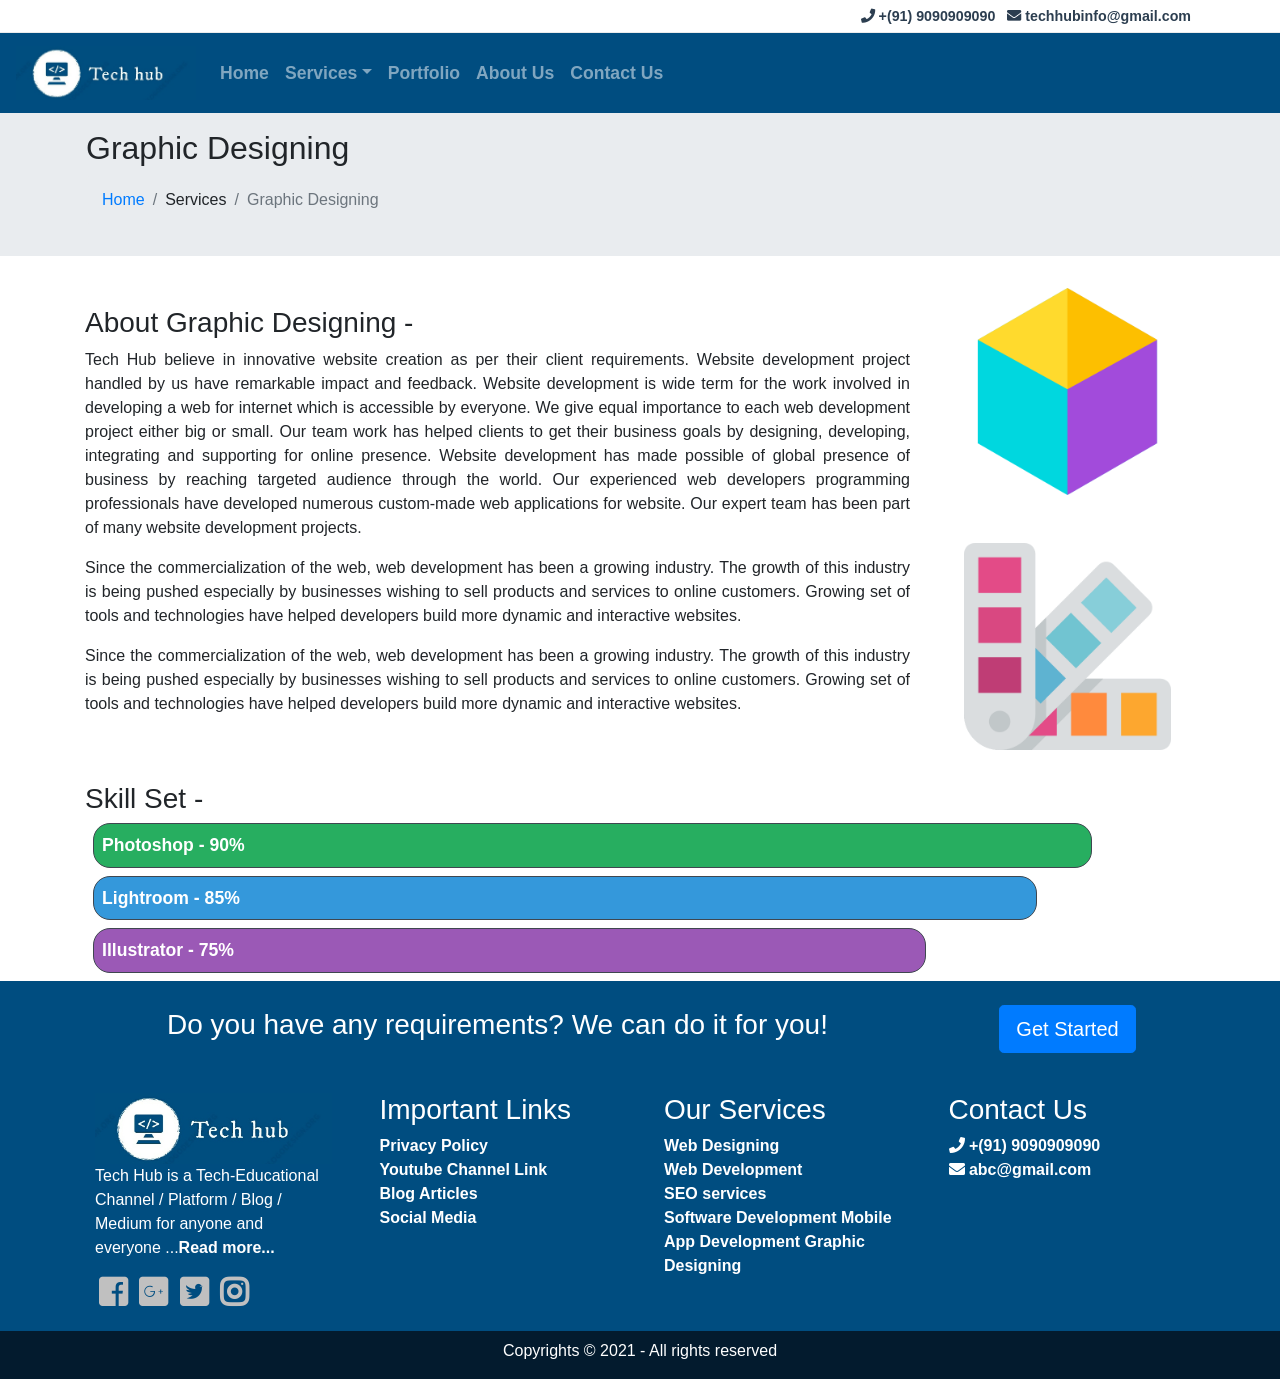
<file: graphicdesign.html>
<!doctype html>
<html lang="en">

<head>
  <!-- Required meta tags -->
  <meta charset="utf-8">
  <meta name="viewport" content="width=device-width, initial-scale=1, shrink-to-fit=no">
  <!-- Bootstrap CSS -->
  <link rel="stylesheet" href="bootstrap/css/bootstrap.min.css">
  <link rel="stylesheet" href="fontawesome-free-5.6.3-web/css/all.css">
  <!-- Our Custom CSS style sheet -->
  <link rel="stylesheet" href="css/style.css">
  <title>Graphic Designing - Tech Hub</title>
</head>
<!-- xs<576 | 576<sm<768 | 768<md<992 | 992<lg<1200 | 1200<xl -->

<body>
  <header>
    <div class="p-1" id="topHeader">
      <div class="container">
        <div class="row">
          <div class="col-12 text-right">
            <a class="p-1" href="tel:+919090909090"> <i class="fas fa-phone"></i> +(91) 9090909090 </a>
            <a class="p-1" href="mailto:techhubinfo@gmail.com  "> <i class="fas fa-envelope"></i> techhubinfo@gmail.com </a>
          </div>
        </div>
      </div>
    </div>
    <div id="bottomHeader">
      <div class="container-fluid">
        <nav class="navbar navbar-dark navbar-expand-md" style="background-color:#004d80;">
          <a class="navbar-brand" href="">
            <img src="imgs/logo_text_white_small.jpg" width="180px" alt="">
          </a>
          <button data-toggle="collapse" data-target="#navbarToggler" type="button" class="navbar-toggler"><span class="navbar-toggler-icon"></span></button>
          <div class="collapse navbar-collapse" id="navbarToggler">
            <ul class="navbar-nav">
              <li class="nav-item">
                <a class="nav-link" href="index.html">Home</a>
              </li>
              <li class="nav-item dropdown">
                <a class="nav-link dropdown-toggle" data-toggle="dropdown" role="button" href="#">Services</a>
                <div class="dropdown-menu">
                  <a class="dropdown-item" href="webdesigning.html">Web Designing</a>
                  <a class="dropdown-item" href="webdevelopment.html">Web Development</a>
                  <a class="dropdown-item" href="seoservices.html">SEO Services</a>
                  <a class="dropdown-item" href="softwaredevelopment.html">Software Development</a>
                  <a class="dropdown-item" href="mobileapps.html">Mobile App Development</a>
                  <div class="dropdown-divider"></div>
                  <a class="dropdown-item active" href="graphicdesign.html">Graphic Designing</a>
                </div>

              </li>
              <li class="nav-item">
                <a class="nav-link" href="portfolio.html">Portfolio</a>
              </li>
              <li class="nav-item">
                <a class="nav-link" href="aboutus.html">About Us</a>
              </li>
              <li class="nav-item">
                <a class="nav-link" href="contactus.html">Contact Us</a>
              </li>
            </ul>
          </div>
        </nav>

      </div>
    </div>

  </header>
  <section class="breadcrumbs-section">
    <div class="container p-1 p-sm-3">
      <div class="row">
        <div class="col-12">
          <h2>Graphic Designing</h2>

          <ol class="breadcrumb">
            <li class="breadcrumb-item"><a href="index.html">Home</a></li>
            <li class="breadcrumb-item">Services</li>
            <li class="breadcrumb-item active">Graphic Designing</li>
          </ol>
        </div>
      </div>
    </div>

  </section>

  <!-- START: About Company section -->
  <section class="section-about-company pt-md-2 pb-md-2">
    <div class="container">
       <div class="row align-items-center">

          <div class="col-md-9">
             <h3 class="">
                About Graphic Designing -
             </h3>
             <p class="text-justify">
                   Tech Hub believe in innovative website creation as per their client requirements. Website development project handled by us have remarkable impact and feedback. Website development is wide term for the work involved in developing a web for internet which is accessible by everyone. We give equal importance to each web development project either big or small. Our team work has helped clients to get their business goals by designing, developing, integrating and supporting for online presence. Website development has made possible of global presence of business by reaching targeted audience through the world. Our experienced web developers programming professionals have developed numerous custom-made web applications for website. Our expert team has been part of many website development projects. 

                   
             </p>
             <p class="text-justify">
                   Since the commercialization of the web, web development has been a growing industry. The growth of this industry is being pushed especially by businesses wishing to sell products and services to online customers. Growing set of tools and technologies have helped developers build more dynamic and interactive websites. 
             </p>
             <p class="text-justify">
                   Since the commercialization of the web, web development has been a growing industry. The growth of this industry is being pushed especially by businesses wishing to sell products and services to online customers. Growing set of tools and technologies have helped developers build more dynamic and interactive websites. 
             </p>
             <!-- <p class="text-justify">

                   <b>Mobile App Development Services offered by Tech Hub -</b>
                   <br>- Android Apps
                   <br>- iOS Apps
                   <br>- Hybrid Apps
             </p> -->
             
          </div>
          <div class="col-md-3">
             <!-- <div class="row align-items-center">
                <div class="col-md-6">
                      <img class="img-fluid" src="imgs/services/mobile-dev/m1.png" />
                </div>
                <div class="col-md-6">
                      <img class="img-fluid" src="imgs/services/mobile-dev/m1.png" />
                </div>
             </div>
             <div class="row align-items-center">
                   <div class="col-md-6">
                         <img class="img-fluid" src="imgs/services/mobile-dev/m1.png" />
                   </div>
                   <div class="col-md-6">
                         <img class="img-fluid" src="imgs/services/mobile-dev/m1.png" />
                   </div>
                </div> -->
            
             <img class="img-fluid p-md-4 p-5" src="imgs/services/graphic-design/graphicdesign1.png" />
             <img class="img-fluid p-md-4 p-5" src="imgs/services/graphic-design/graphicdesign2.png" />

          </div>
       </div>
    </div>
 </section>
 <!-- END:  Company section -->

 <!-- START: Team section -->
 <section>
    <div class="container">
       <div class="row">
          <div class="col-md-12">
             <h3>Skill Set -</h3>
             <div class="bar p-2 m-2" style="background-color:#27ae60;width: 90%;">Photoshop - 90%</div>
             <div class="bar p-2 m-2" style="background-color:#3498db;width: 85%;">Lightroom - 85%</div>
             <div class="bar p-2 m-2" style="background-color:#9b59b6;width: 75%;">Illustrator - 75%</div>
          </div>

       </div>
    </div>
    </div>
 </section>


 <!-- START: Third Section for requirements -->
 <section class="requirements-section p-3">
    <div class="container pt-2 pb-2">
       <div class="row align-items-center">
          <div class="col-md-9 text-center">
             <h3>
                Do you have any requirements? We can do it for you!
             </h3>
          </div>
          <div class="col-md-3 text-center">
             <button type="button" class="btn btn-lg btn-primary">Get Started</button>
          </div>
       </div>
    </div>
 </section>
 <!-- END: Third Section for requirements  -->

  <footer class="full-footer">
    <div class="container top-footer p-md-3 p-1">
      <div class="row">
        <div class="col-md-3 pl-4 pr-4">
          <img class="img-fluid" src="imgs/logo_text_white_small.jpg" alt="">
          <p>
            Tech Hub is a Tech-Educational Channel / Platform / Blog / Medium for anyone and everyone ...<a href="#">Read
              more...</a>
          </p>
          <a style="color:silver;" class="p-1" href="#"><i class="fab fa-2x fa-facebook-square"></i></a>
          <a style="color: silver;" class="p-1" href="#"><i class="fab fa-2x fa-google-plus-square"></i></a>
          <a style="color: silver;" class="p-1" href="#"><i class="fab fa-2x fa-twitter-square"></i></a>
          <a style="color: silver;" class="p-1" href="#"><i class="fab fa-2x fa-instagram"></i></a>
        </div>

        <div class="col-md-3  pl-4 pr-4">
          <h3>Important Links</h3>
          <a href="#">Privacy Policy</a><br>
          <a href="#">Youtube Channel Link </a><br>
          <a href="#">Blog Articles </a><br>
          <a href="#">Social Media</a>
        </div>

        <div class="col-md-3  pl-4 pr-4">
          <h3>Our Services</h3>
          <a href="webdesigning.html">Web Designing </a><br>
          <a href="webdevelopment.html">Web Development  </a><br>
          <a href="seoservices.html">SEO services  </a><br>
          <a href="softwaredevelopment.html">Software Development </a>
          <a href="mobileapps.html">Mobile App Development  </a>
          <a href="graphicdesign.html">Graphic Designing</a>
        </div>
     
      <div class="col-md-3  pl-4 pr-4">
          <h3>Contact Us</h3>
          <a href="#"><i class="fas fa-phone"></i> +(91) 9090909090  </a><br>
          <a href="mailto:techhubinfo@gmail.com  "><i class="fas fa-envelope"></i> abc@gmail.com  </a><br>
          <div class="embed-responsive embed-responsive-16by9">
              <iframe class="embed-responsive-item" src="https://www.google.com/maps/embed?pb=!1m18!1m12!1m3!1d241316.64333236168!2d72.74110193617271!3d19.082522317332813!2m3!1f0!2f0!3f0!3m2!1i1024!2i768!4f13.1!3m3!1m2!1s0x3be7c6306644edc1%3A0x5da4ed8f8d648c69!2sMumbai%2C+Maharashtra!5e0!3m2!1sen!2sin!4v1547151374329" frameborder="0"></iframe>
          </div>
          
      </div>
    </div>
    </div>
    <div class="container-fluid bottom-footer pt-2">
      <div class="row">
        <div class="col-12 text-center">
          <p>Copyrights © 2021 - All rights reserved</p>
        </div>
      </div>
    </div>

  </footer>



  <!-- Optional JavaScript -->
  <!-- jQuery first, then Popper.js, then Bootstrap JS -->
  <script src="bootstrap/js/jquery-3.3.1.slim.min.js"></script>
  <script src="bootstrap/js/popper.min.js"></script>
  <script src="bootstrap/js/bootstrap.min.js"></script>
</body>

</html>
</file>
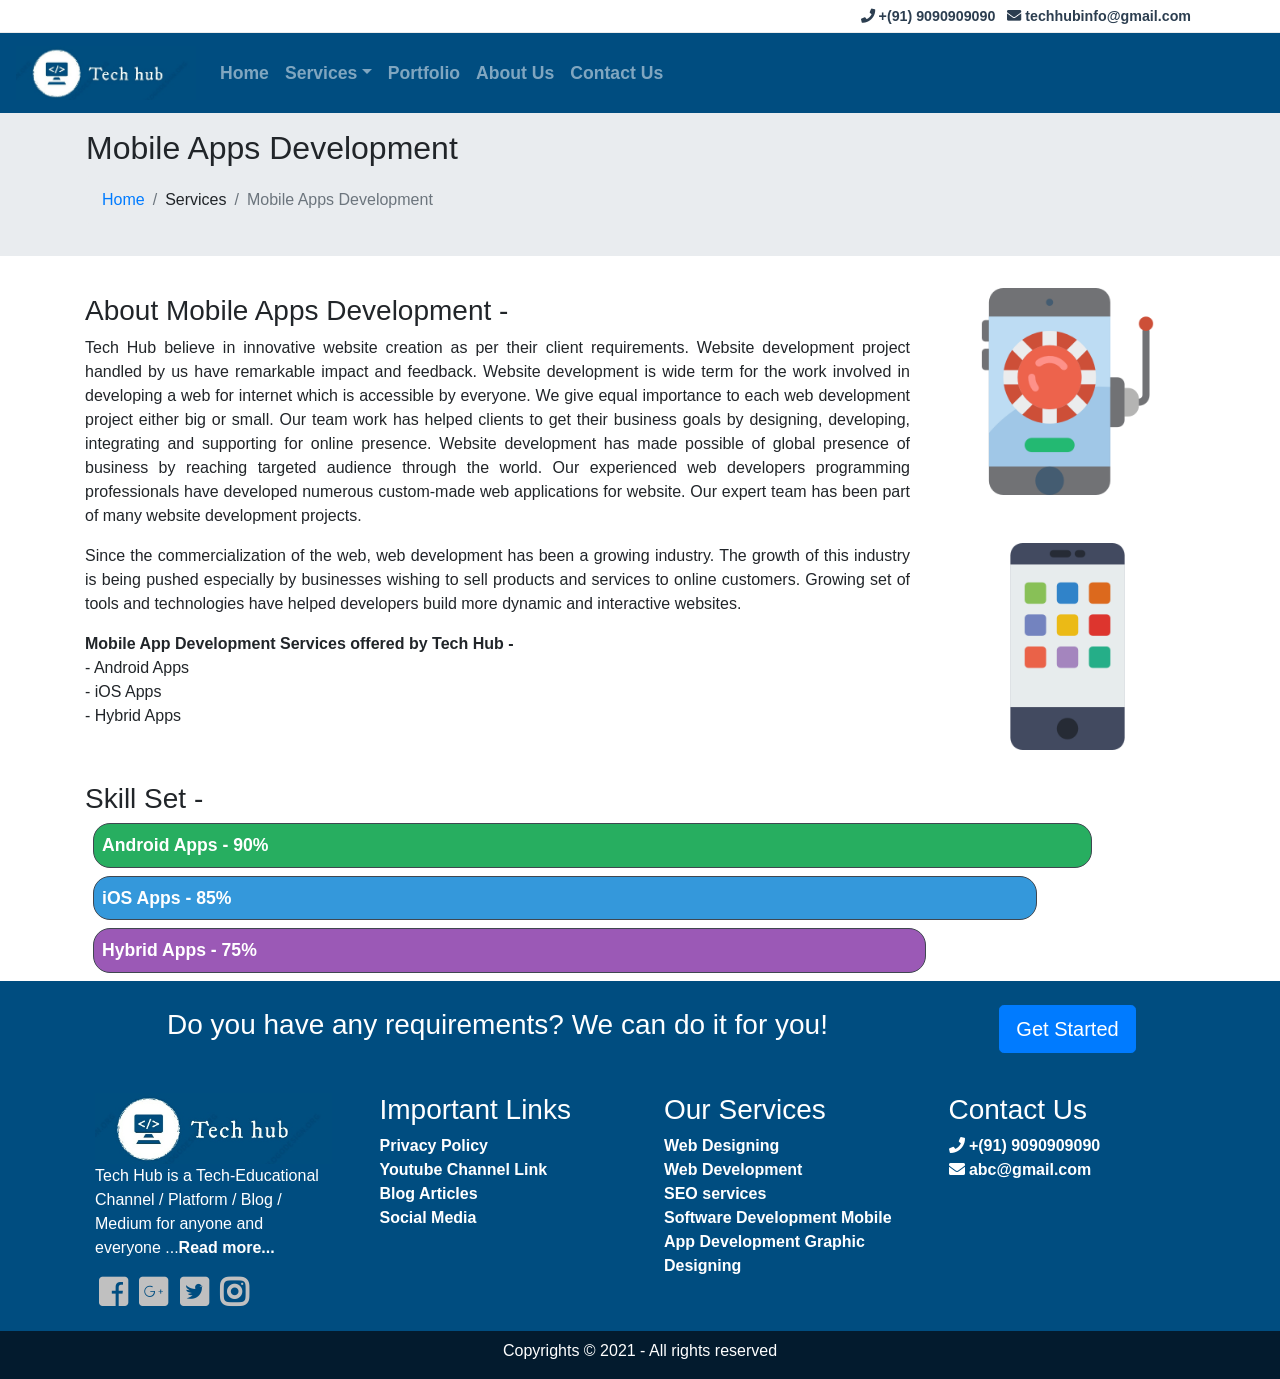
<file: mobileapps.html>
<!doctype html>
<html lang="en">

<head>
  <!-- Required meta tags -->
  <meta charset="utf-8">
  <meta name="viewport" content="width=device-width, initial-scale=1, shrink-to-fit=no">
  <!-- Bootstrap CSS -->
  <link rel="stylesheet" href="bootstrap/css/bootstrap.min.css">
  <link rel="stylesheet" href="fontawesome-free-5.6.3-web/css/all.css">
  <!-- Our Custom CSS style sheet -->
  <link rel="stylesheet" href="css/style.css">
  <title>Mobile Apps Development - Tech Hub</title>
</head>
<!-- xs<576 | 576<sm<768 | 768<md<992 | 992<lg<1200 | 1200<xl -->

<body>
  <header>
    <div class="p-1" id="topHeader">
      <div class="container">
        <div class="row">
          <div class="col-12 text-right">
            <a class="p-1" href="tel:+919090909090"> <i class="fas fa-phone"></i> +(91) 9090909090 </a>
            <a class="p-1" href="mailto:techhubinfo@gmail.com  "> <i class="fas fa-envelope"></i> techhubinfo@gmail.com </a>
          </div>
        </div>
      </div>
    </div>
    <div id="bottomHeader">
      <div class="container-fluid">
        <nav class="navbar navbar-dark navbar-expand-md" style="background-color:#004d80;">
          <a class="navbar-brand" href="">
            <img src="imgs/logo_text_white_small.jpg" width="180px" alt="">
          </a>
          <button data-toggle="collapse" data-target="#navbarToggler" type="button" class="navbar-toggler"><span class="navbar-toggler-icon"></span></button>
          <div class="collapse navbar-collapse" id="navbarToggler">
            <ul class="navbar-nav">
              <li class="nav-item">
                <a class="nav-link" href="index.html">Home</a>
              </li>
              <li class="nav-item dropdown">
                <a class="nav-link dropdown-toggle" data-toggle="dropdown" role="button" href="#">Services</a>
                <div class="dropdown-menu">
                  <a class="dropdown-item" href="webdesigning.html">Web Designing</a>
                  <a class="dropdown-item" href="webdevelopment.html">Web Development</a>
                  <a class="dropdown-item" href="seoservices.html">SEO Services</a>
                  <a class="dropdown-item" href="softwaredevelopment.html">Software Development</a>
                  <a class="dropdown-item active" href="mobileapps.html">Mobile App Development</a>
                  <div class="dropdown-divider"></div>
                  <a class="dropdown-item" href="graphicdesign.html">Graphic Designing</a>
                </div>

              </li>
              <li class="nav-item">
                <a class="nav-link" href="portfolio.html">Portfolio</a>
              </li>
              <li class="nav-item">
                <a class="nav-link" href="aboutus.html">About Us</a>
              </li>
              <li class="nav-item">
                <a class="nav-link" href="contactus.html">Contact Us</a>
              </li>
            </ul>
          </div>
        </nav>

      </div>
    </div>

  </header>

  <section class="breadcrumbs-section">
    <div class="container p-1 p-sm-3">
      <div class="row">
        <div class="col-12">
          <h2>Mobile Apps Development</h2>

          <ol class="breadcrumb">
            <li class="breadcrumb-item"><a href="index.html">Home</a></li>
            <li class="breadcrumb-item">Services</li>
            <li class="breadcrumb-item active">Mobile Apps Development</li>
          </ol>
        </div>
      </div>
    </div>

  </section>

 <!-- START: About Company section -->
 <section class="section-about-company pt-md-2 pb-md-2">
    <div class="container">
       <div class="row align-items-center">

          <div class="col-md-9">
             <h3 class="">
                About Mobile Apps Development -
             </h3>
             <p class="text-justify">
                   Tech Hub believe in innovative website creation as per their client requirements. Website development project handled by us have remarkable impact and feedback. Website development is wide term for the work involved in developing a web for internet which is accessible by everyone. We give equal importance to each web development project either big or small. Our team work has helped clients to get their business goals by designing, developing, integrating and supporting for online presence. Website development has made possible of global presence of business by reaching targeted audience through the world. Our experienced web developers programming professionals have developed numerous custom-made web applications for website. Our expert team has been part of many website development projects. 

                   
             </p>
             <p class="text-justify">
                   Since the commercialization of the web, web development has been a growing industry. The growth of this industry is being pushed especially by businesses wishing to sell products and services to online customers. Growing set of tools and technologies have helped developers build more dynamic and interactive websites. 
             </p>
             <p class="text-justify">

                   <b>Mobile App Development Services offered by Tech Hub -</b>
                   <br>- Android Apps
                   <br>- iOS Apps
                   <br>- Hybrid Apps
             </p>
             
          </div>
          <div class="col-md-3">
             <!-- <div class="row align-items-center">
                <div class="col-md-6">
                      <img class="img-fluid" src="imgs/services/mobile-dev/m1.png" />
                </div>
                <div class="col-md-6">
                      <img class="img-fluid" src="imgs/services/mobile-dev/m1.png" />
                </div>
             </div>
             <div class="row align-items-center">
                   <div class="col-md-6">
                         <img class="img-fluid" src="imgs/services/mobile-dev/m1.png" />
                   </div>
                   <div class="col-md-6">
                         <img class="img-fluid" src="imgs/services/mobile-dev/m1.png" />
                   </div>
                </div> -->
            
             <img class="img-fluid p-md-4 p-5" src="imgs/services/mobile-dev/m1.png" />
             <img class="img-fluid p-md-4 p-5" src="imgs/services/mobile-dev/m2.png" />

          </div>
       </div>
    </div>
 </section>
 <!-- END:  Company section -->

 <!-- START: Team section -->
 <section>
    <div class="container">
       <div class="row">
          <div class="col-md-12">
             <h3>Skill Set -</h3>
             <div class="bar p-2 m-2" style="background-color:#27ae60;width: 90%;">Android Apps - 90%</div>
             <div class="bar p-2 m-2" style="background-color:#3498db;width: 85%;">iOS Apps - 85%</div>
             <div class="bar p-2 m-2" style="background-color:#9b59b6;width: 75%;">Hybrid Apps - 75%</div>
          </div>

       </div>
    </div>
    </div>
 </section>


 <!-- START: Third Section for requirements -->
 <section class="requirements-section p-3">
    <div class="container pt-2 pb-2">
       <div class="row align-items-center">
          <div class="col-md-9 text-center">
             <h3>
                Do you have any requirements? We can do it for you!
             </h3>
          </div>
          <div class="col-md-3 text-center">
             <button type="button" class="btn btn-lg btn-primary">Get Started</button>
          </div>
       </div>
    </div>
 </section>
 <!-- END: Third Section for requirements  -->
  <footer class="full-footer">
    <div class="container top-footer p-md-3 p-1">
      <div class="row">
        <div class="col-md-3 pl-4 pr-4">
          <img class="img-fluid" src="imgs/logo_text_white_small.jpg" alt="">
          <p>
            Tech Hub is a Tech-Educational Channel / Platform / Blog / Medium for anyone and everyone ...<a href="#">Read
              more...</a>
          </p>
          <a style="color:silver;" class="p-1" href="#"><i class="fab fa-2x fa-facebook-square"></i></a>
          <a style="color: silver;" class="p-1" href="#"><i class="fab fa-2x fa-google-plus-square"></i></a>
          <a style="color: silver;" class="p-1" href="#"><i class="fab fa-2x fa-twitter-square"></i></a>
          <a style="color: silver;" class="p-1" href="#"><i class="fab fa-2x fa-instagram"></i></a>
        </div>

        <div class="col-md-3  pl-4 pr-4">
          <h3>Important Links</h3>
          <a href="#">Privacy Policy</a><br>
          <a href="#">Youtube Channel Link </a><br>
          <a href="#">Blog Articles </a><br>
          <a href="#">Social Media</a>
        </div>

        <div class="col-md-3  pl-4 pr-4">
          <h3>Our Services</h3>
          <a href="webdesigning.html">Web Designing </a><br>
          <a href="webdevelopment.html">Web Development  </a><br>
          <a href="seoservices.html">SEO services  </a><br>
          <a href="softwaredevelopment.html">Software Development </a>
          <a href="mobileapps.html">Mobile App Development  </a>
          <a href="graphicdesign.html">Graphic Designing</a>
        </div>
     
      <div class="col-md-3  pl-4 pr-4">
          <h3>Contact Us</h3>
          <a href="#"><i class="fas fa-phone"></i> +(91) 9090909090  </a><br>
          <a href="mailto:techhubinfo@gmail.com  "><i class="fas fa-envelope"></i> abc@gmail.com  </a><br>
          <div class="embed-responsive embed-responsive-16by9">
              <iframe class="embed-responsive-item" src="https://www.google.com/maps/embed?pb=!1m18!1m12!1m3!1d241316.64333236168!2d72.74110193617271!3d19.082522317332813!2m3!1f0!2f0!3f0!3m2!1i1024!2i768!4f13.1!3m3!1m2!1s0x3be7c6306644edc1%3A0x5da4ed8f8d648c69!2sMumbai%2C+Maharashtra!5e0!3m2!1sen!2sin!4v1547151374329" frameborder="0"></iframe>
          </div>
          
      </div>
    </div>
    </div>
    <div class="container-fluid bottom-footer pt-2">
      <div class="row">
        <div class="col-12 text-center">
          <p>Copyrights © 2021 - All rights reserved</p>
        </div>
      </div>
    </div>

  </footer>



  <!-- Optional JavaScript -->
  <!-- jQuery first, then Popper.js, then Bootstrap JS -->
  <script src="bootstrap/js/jquery-3.3.1.slim.min.js"></script>
  <script src="bootstrap/js/popper.min.js"></script>
  <script src="bootstrap/js/bootstrap.min.js"></script>
</body>

</html>
</file>
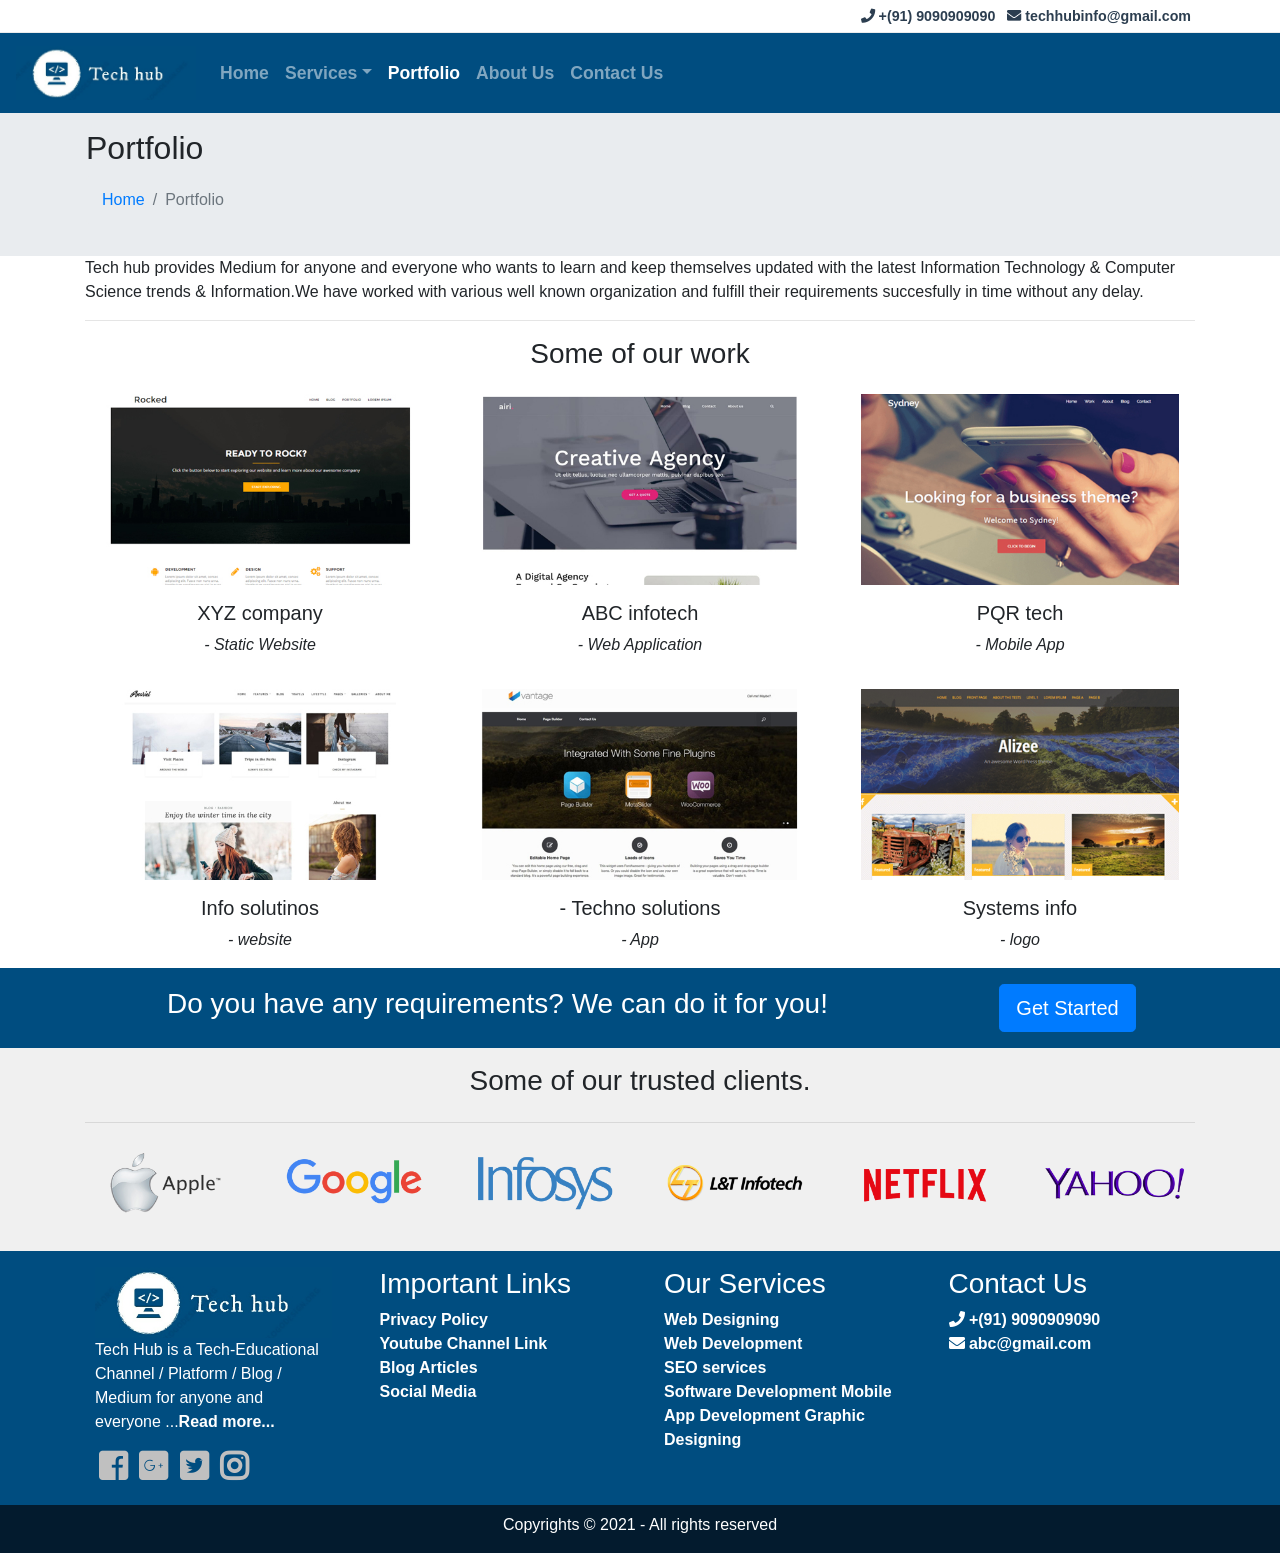
<file: portfolio.html>
<!doctype html>
<html lang="en">

<head>
  <!-- Required meta tags -->
  <meta charset="utf-8">
  <meta name="viewport" content="width=device-width, initial-scale=1, shrink-to-fit=no">
  <!-- Bootstrap CSS -->
  <link rel="stylesheet" href="bootstrap/css/bootstrap.min.css">
  <link rel="stylesheet" href="fontawesome-free-5.6.3-web/css/all.css">
  <!-- Our Custom CSS style sheet -->
  <link rel="stylesheet" href="css/style.css">
  <title>Porfolio - Tech Hub</title>
</head>
<!-- xs<576 | 576<sm<768 | 768<md<992 | 992<lg<1200 | 1200<xl -->

<body>
  <header>
    <div class="p-1" id="topHeader">
      <div class="container">
        <div class="row">
          <div class="col-12 text-right">
            <a class="p-1" href="tel:+919090909090"> <i class="fas fa-phone"></i> +(91) 9090909090 </a>
            <a class="p-1" href="mailto:techhubinfo@gmail.com  "> <i class="fas fa-envelope"></i>
              techhubinfo@gmail.com </a>
          </div>
        </div>
      </div>
    </div>
    <div id="bottomHeader">
      <div class="container-fluid">
        <nav class="navbar navbar-dark navbar-expand-md" style="background-color:#004d80;">
          <a class="navbar-brand" href="">
            <img src="imgs/logo_text_white_small.jpg" width="180px" alt="">
          </a>
          <button data-toggle="collapse" data-target="#navbarToggler" type="button" class="navbar-toggler"><span class="navbar-toggler-icon"></span></button>
          <div class="collapse navbar-collapse" id="navbarToggler">
            <ul class="navbar-nav">
              <li class="nav-item">
                <a class="nav-link" href="index.html">Home</a>
              </li>
              <li class="nav-item dropdown">
                <a class="nav-link dropdown-toggle" data-toggle="dropdown" role="button" href="#">Services</a>
                <div class="dropdown-menu">
                  <a class="dropdown-item" href="webdesigning.html">Web Designing</a>
                  <a class="dropdown-item" href="webdevelopment.html">Web Development</a>
                  <a class="dropdown-item" href="seoservices.html">SEO Services</a>
                  <a class="dropdown-item" href="softwaredevelopment.html">Software Development</a>
                  <a class="dropdown-item" href="mobileapps.html">Mobile App Development</a>
                  <div class="dropdown-divider"></div>
                  <a class="dropdown-item" href="graphicdesign.html">Graphic Designing</a>
                </div>

              </li>
              <li class="nav-item active">
                <a class="nav-link" href="portfolio.html">Portfolio</a>
              </li>
              <li class="nav-item">
                <a class="nav-link" href="aboutus.html">About Us</a>
              </li>
              <li class="nav-item">
                <a class="nav-link" href="contactus.html">Contact Us</a>
              </li>
            </ul>
          </div>
        </nav>

      </div>
    </div>

  </header>

  <section class="breadcrumbs-section">
    <div class="container pl-3 pr-3 p-sm-3">
      <div class="row">
        <div class="col-12">
          <h2>Portfolio</h2>
          <ol class="breadcrumb">
            <li class="breadcrumb-item"><a href="index.html">Home</a></li>
            <li class="breadcrumb-item active">Portfolio</li>
          </ol>
        </div>
      </div>
    </div>

  </section>


  <section class="portfolio-section">
    <div class="container">
      <div class="row">
        <div class="col-12">
          <p>
            Tech hub provides Medium for anyone and everyone who wants
             to learn and keep themselves updated with the latest 
             Information Technology & Computer Science trends & 
             Information.We have worked with various well known organization
             and fulfill their requirements succesfully in time without any 
             delay.
          </p>
          <hr />
        </div>

      </div>
    </div>

  </section>

  <section class="portfolio-section">
    <div class="container">
      <div class="row">
        <div class="col-12 text-center">
          <h3>
            Some of our work
          </h3>
        </div>
      </div>
      <div class="row">
        <div class="col-md-4 text-center">
          <img class="img-fluid p-2 p-sm-3" src="imgs/portfolio/website1.jpg" alt="">
          <h5>XYZ company</h5>
          <p><i>- Static Website</i></p>
        </div>
        <div class="col-md-4 text-center">
          <img class="img-fluid p-2 p-sm-3" src="imgs/portfolio/website2.jpg" alt="">
          <h5>ABC infotech</h5>
          <p><i>- Web Application</i></p>
        </div>
        <div class="col-md-4 text-center">
          <img class="img-fluid p-2 p-sm-3" src="imgs/portfolio/website3.jpg" alt="">
          <h5>PQR tech</h5>
          <p><i>- Mobile App</i></p>
        </div>
      </div>
      <div class="row">
        <div class="col-md-4 text-center">
          <img class="img-fluid p-2 p-sm-3" src="imgs/portfolio/website4.jpg" alt="">
          <h5>Info solutinos</h5>
          <p><i>- website </i></p>
        </div>
        <div class="col-md-4 text-center">
          <img class="img-fluid p-2 p-sm-3" src="imgs/portfolio/website5.jpg" alt="">
          <h5>- Techno solutions</h5>
          <p><i>- App</i></p>
        </div>
        <div class="col-md-4 text-center">
          <img class="img-fluid p-2 p-sm-3" src="imgs/portfolio/website6.jpg" alt="">
          <h5>Systems info</h5>
          <p><i>- logo</i></p>
        </div>
      </div>
    </div>

  </section>

  <section class="requirements-section pt-1 pb-1 pt-md-3 pb-md-3">
    <div class="container">
      <div class="row align-items-center">
        <div class="text-center col-md-9">
          <h3>Do you have any requirements? We can do it for you!</h3>
        </div>
        <div class="text-center col-md-3">
          <button class="btn btn-lg btn-primary">Get Started</button>
        </div>
      </div>
    </div>
  </section>

  <!-- START :  Home page 7th section - clients -->
  <section class="pt-3 pb-4 clients-section">
    <div class="container">
      <div class="row">
        <div class="col text-center">
          <h3>
            Some of our trusted clients.
          </h3>
        </div>

      </div>
      <hr>
      <div class="row">
        <div class="col-md-2 col-6">
          <img class="img-fluid feature-img p-2" src="imgs/clients/apple.png" alt="Card image cap">
        </div>
        <div class="col-md-2 col-6">
          <img class="img-fluid feature-img p-2" src="imgs/clients/google.png" alt="Card image cap">
        </div>
        <div class="col-md-2 col-6">
          <img class="img-fluid feature-img p-2" src="imgs/clients/infosys.png" alt="Card image cap">
        </div>
        <div class="col-md-2 col-6">
          <img class="img-fluid feature-img p-2" src="imgs/clients/lnt.png" alt="Card image cap">
        </div>
        <div class="col-md-2 col-6">
          <img class="img-fluid feature-img p-2" src="imgs/clients/netflix1.png" alt="Card image cap">
        </div>
        <div class="col-md-2 col-6">
          <img class="img-fluid feature-img p-2" src="imgs/clients/yahoo.png" alt="Card image cap">
        </div>
      </div>



  </section>
  <!-- END : Home page 7th section - clients -->

  <footer class="full-footer">
    <div class="container top-footer p-md-3 p-1">
      <div class="row">
        <div class="col-md-3 pl-4 pr-4">
          <img class="img-fluid" src="imgs/logo_text_white_small.jpg" alt="">
          <p>
            Tech Hub is a Tech-Educational Channel / Platform / Blog / Medium for anyone and everyone ...<a href="#">Read
              more...</a>
          </p>
          <a style="color:silver;" class="p-1" href="#"><i class="fab fa-2x fa-facebook-square"></i></a>
          <a style="color: silver;" class="p-1" href="#"><i class="fab fa-2x fa-google-plus-square"></i></a>
          <a style="color: silver;" class="p-1" href="#"><i class="fab fa-2x fa-twitter-square"></i></a>
          <a style="color: silver;" class="p-1" href="#"><i class="fab fa-2x fa-instagram"></i></a>
        </div>

        <div class="col-md-3  pl-4 pr-4">
          <h3>Important Links</h3>
          <a href="#">Privacy Policy</a><br>
          <a href="#">Youtube Channel Link </a><br>
          <a href="#">Blog Articles </a><br>
          <a href="#">Social Media</a>
        </div>

        <div class="col-md-3  pl-4 pr-4">
          <h3>Our Services</h3>
          <a href="webdesigning.html">Web Designing </a><br>
          <a href="webdevelopment.html">Web Development </a><br>
          <a href="seoservices.html">SEO services </a><br>
          <a href="softwaredevelopment.html">Software Development </a>
          <a href="mobileapps.html">Mobile App Development </a>
          <a href="graphicdesign.html">Graphic Designing</a>
        </div>

        <div class="col-md-3  pl-4 pr-4">
          <h3>Contact Us</h3>
          <a href="#"><i class="fas fa-phone"></i> +(91) 9090909090 </a><br>
          <a href="mailto:techhubinfo@gmail.com  "><i class="fas fa-envelope"></i> abc@gmail.com </a><br>
          <div class="embed-responsive embed-responsive-16by9">
            <iframe class="embed-responsive-item" src="https://www.google.com/maps/embed?pb=!1m18!1m12!1m3!1d241316.64333236168!2d72.74110193617271!3d19.082522317332813!2m3!1f0!2f0!3f0!3m2!1i1024!2i768!4f13.1!3m3!1m2!1s0x3be7c6306644edc1%3A0x5da4ed8f8d648c69!2sMumbai%2C+Maharashtra!5e0!3m2!1sen!2sin!4v1547151374329"
              frameborder="0"></iframe>
          </div>

        </div>
      </div>
    </div>
    <div class="container-fluid bottom-footer pt-2">
      <div class="row">
        <div class="col-12 text-center">
          <p>Copyrights © 2021 - All rights reserved</p>
        </div>
      </div>
    </div>

  </footer>



  <!-- Optional JavaScript -->
  <!-- jQuery first, then Popper.js, then Bootstrap JS -->
  <script src="bootstrap/js/jquery-3.3.1.slim.min.js"></script>
  <script src="bootstrap/js/popper.min.js"></script>
  <script src="bootstrap/js/bootstrap.min.js"></script>
</body>

</html>
</file>
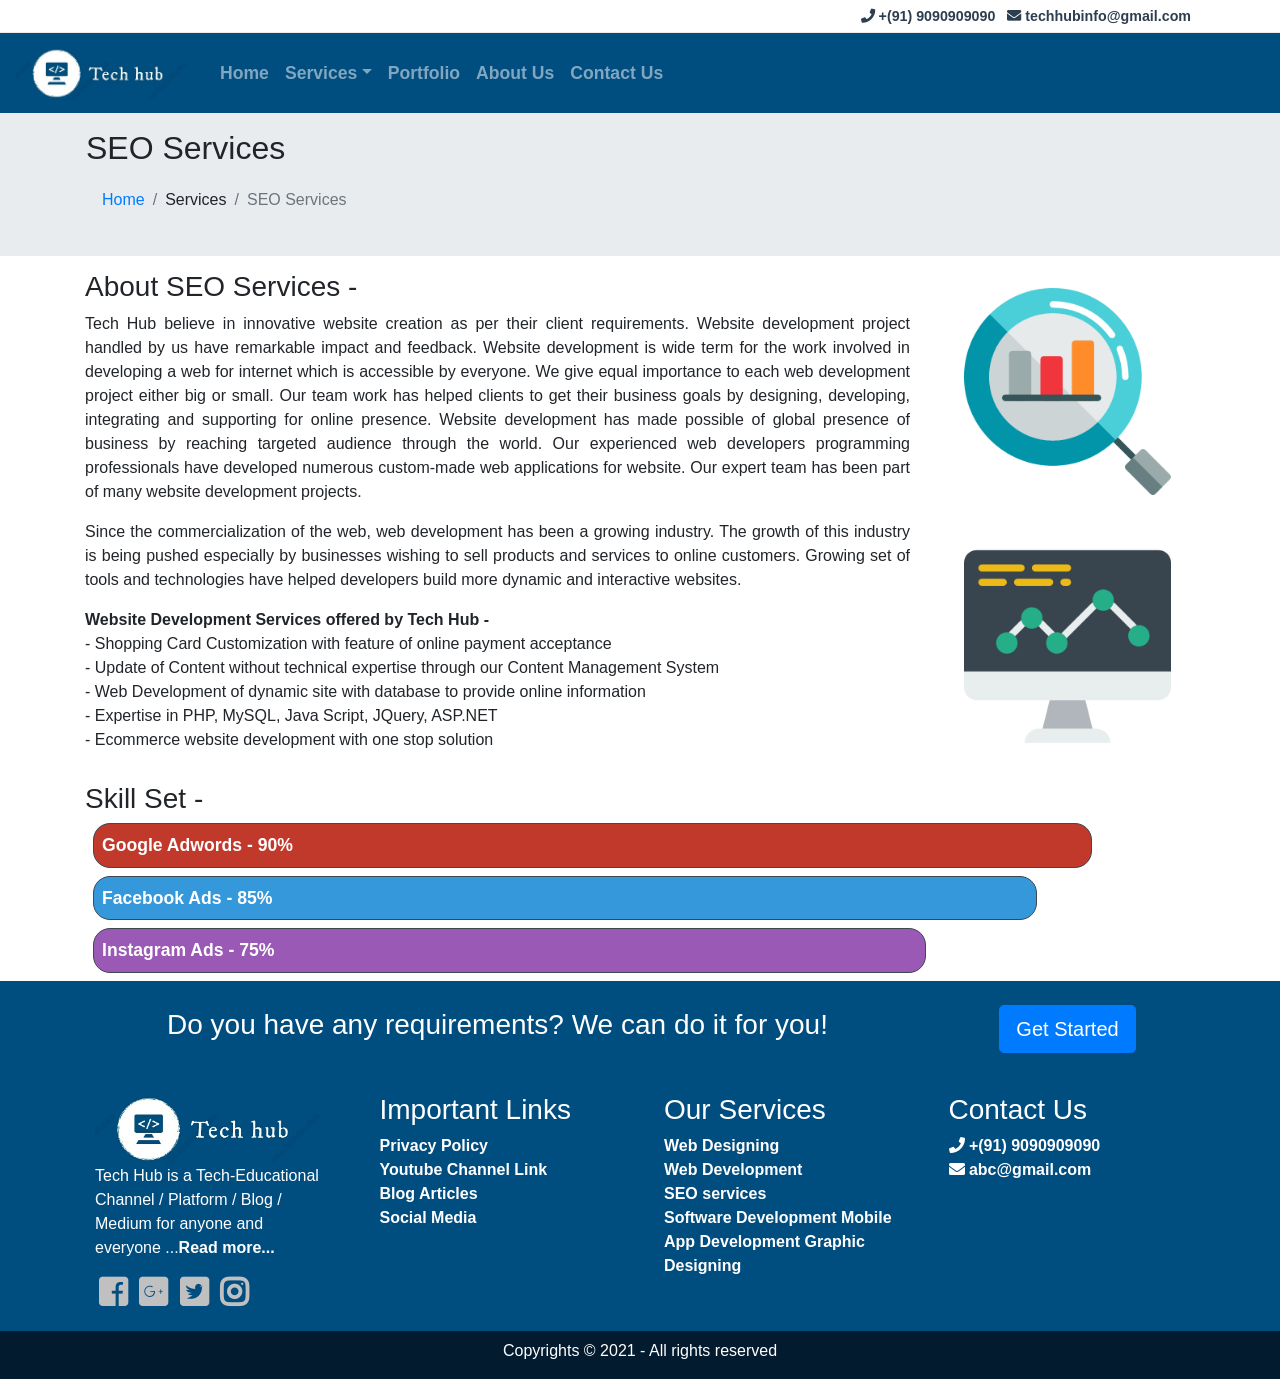
<file: seoservices.html>
<!doctype html>
<html lang="en">

<head>
  <!-- Required meta tags -->
  <meta charset="utf-8">
  <meta name="viewport" content="width=device-width, initial-scale=1, shrink-to-fit=no">
  <!-- Bootstrap CSS -->
  <link rel="stylesheet" href="bootstrap/css/bootstrap.min.css">
  <link rel="stylesheet" href="fontawesome-free-5.6.3-web/css/all.css">
  <!-- Our Custom CSS style sheet -->
  <link rel="stylesheet" href="css/style.css">
  <title>SEO Services - Tech Hub</title>
</head>
<!-- xs<576 | 576<sm<768 | 768<md<992 | 992<lg<1200 | 1200<xl -->

<body>
  <header>
    <div class="p-1" id="topHeader">
      <div class="container">
        <div class="row">
          <div class="col-12 text-right">
            <a class="p-1" href="tel:+919090909090"> <i class="fas fa-phone"></i> +(91) 9090909090 </a>
            <a class="p-1" href="mailto:techhubinfo@gmail.com  "> <i class="fas fa-envelope"></i> techhubinfo@gmail.com </a>
          </div>
        </div>
      </div>
    </div>
    <div id="bottomHeader">
      <div class="container-fluid">
        <nav class="navbar navbar-dark navbar-expand-md" style="background-color:#004d80;">
          <a class="navbar-brand" href="">
            <img src="imgs/logo_text_white_small.jpg" width="180px" alt="">
          </a>
          <button data-toggle="collapse" data-target="#navbarToggler" type="button" class="navbar-toggler"><span class="navbar-toggler-icon"></span></button>
          <div class="collapse navbar-collapse" id="navbarToggler">
            <ul class="navbar-nav">
              <li class="nav-item">
                <a class="nav-link" href="index.html">Home</a>
              </li>
              <li class="nav-item dropdown">
                <a class="nav-link dropdown-toggle" data-toggle="dropdown" role="button" href="#">Services</a>
                <div class="dropdown-menu">
                  <a class="dropdown-item" href="webdesigning.html">Web Designing</a>
                  <a class="dropdown-item" href="webdevelopment.html">Web Development</a>
                  <a class="dropdown-item active" href="seoservices.html">SEO Services</a>
                  <a class="dropdown-item" href="softwaredevelopment.html">Software Development</a>
                  <a class="dropdown-item" href="mobileapps.html">Mobile App Development</a>
                  <div class="dropdown-divider"></div>
                  <a class="dropdown-item" href="graphicdesign.html">Graphic Designing</a>
                </div>

              </li>
              <li class="nav-item">
                <a class="nav-link" href="portfolio.html">Portfolio</a>
              </li>
              <li class="nav-item">
                <a class="nav-link" href="aboutus.html">About Us</a>
              </li>
              <li class="nav-item">
                <a class="nav-link" href="contactus.html">Contact Us</a>
              </li>
            </ul>
          </div>
        </nav>

      </div>
    </div>

  </header>
  <section class="breadcrumbs-section">
    <div class="container p-1 p-sm-3">
      <div class="row">
        <div class="col-12">
          <h2>SEO Services</h2>

          <ol class="breadcrumb">
            <li class="breadcrumb-item"><a href="index.html">Home</a></li>
            <li class="breadcrumb-item">Services</li>
            <li class="breadcrumb-item active">SEO Services</li>
          </ol>
        </div>
      </div>
    </div>

  </section>

   <!-- START: About Company section -->
   <section class="section-about-company pt-md-2 pb-md-2">
    <div class="container">
       <div class="row align-items-center">

          <div class="col-md-9">
             <h3 class="">
                About SEO Services -
             </h3>
             <p class="text-justify">
                   Tech Hub believe in innovative website creation as per their client requirements. Website development project handled by us have remarkable impact and feedback. Website development is wide term for the work involved in developing a web for internet which is accessible by everyone. We give equal importance to each web development project either big or small. Our team work has helped clients to get their business goals by designing, developing, integrating and supporting for online presence. Website development has made possible of global presence of business by reaching targeted audience through the world. Our experienced web developers programming professionals have developed numerous custom-made web applications for website. Our expert team has been part of many website development projects. 

                   
             </p>
             <p class="text-justify">
                   Since the commercialization of the web, web development has been a growing industry. The growth of this industry is being pushed especially by businesses wishing to sell products and services to online customers. Growing set of tools and technologies have helped developers build more dynamic and interactive websites. 
             </p>
             <p class="text-justify">

                   <b>Website Development Services offered by Tech Hub -</b>
                   <br>- Shopping Card Customization with feature of online payment acceptance
                   <br>- Update of Content without technical expertise through our Content Management System
                   <br>- Web Development of dynamic site with database to provide online information
                   <br>- Expertise in PHP, MySQL, Java Script, JQuery, ASP.NET
                   <br>- Ecommerce website development with one stop solution
             </p>
             
          </div>
          <div class="col-md-3">
             <!-- <div class="row align-items-center">
                <div class="col-md-6">
                      <img class="img-fluid" src="imgs/services/mobile-dev/m1.png" />
                </div>
                <div class="col-md-6">
                      <img class="img-fluid" src="imgs/services/mobile-dev/m1.png" />
                </div>
             </div>
             <div class="row align-items-center">
                   <div class="col-md-6">
                         <img class="img-fluid" src="imgs/services/mobile-dev/m1.png" />
                   </div>
                   <div class="col-md-6">
                         <img class="img-fluid" src="imgs/services/mobile-dev/m1.png" />
                   </div>
                </div> -->
            
             <img class="img-fluid p-md-4 p-5" src="imgs/services/seo-services/seo1.png" />
             <img class="img-fluid p-md-4 p-5" src="imgs/services/seo-services/seo2.png" />

          </div>
       </div>
    </div>
 </section>
 <!-- END:  Company section -->

 <!-- START: Team section -->
 <section>
    <div class="container">
       <div class="row">
          <div class="col-md-12">
             <h3>Skill Set -</h3>
             <div class="bar p-2 m-2" style="background-color:#c0392b;width: 90%;">Google Adwords - 90%</div>
             <div class="bar p-2 m-2" style="background-color:#3498db;width: 85%;">Facebook Ads - 85%</div>
             <div class="bar p-2 m-2" style="background-color:#9b59b6;width: 75%;">Instagram Ads - 75%</div>
          </div>

       </div>
    </div>
    </div>
 </section>


 <!-- START: Third Section for requirements -->
 <section class="requirements-section p-3">
    <div class="container pt-2 pb-2">
       <div class="row align-items-center">
          <div class="col-md-9 text-center">
             <h3>
                Do you have any requirements? We can do it for you!
             </h3>
          </div>
          <div class="col-md-3 text-center">
             <button type="button" class="btn btn-lg btn-primary">Get Started</button>
          </div>
       </div>
    </div>
 </section>
 <!-- END: Third Section for requirements  -->

  <footer class="full-footer">
    <div class="container top-footer p-md-3 p-1">
      <div class="row">
        <div class="col-md-3 pl-4 pr-4">
          <img class="img-fluid" src="imgs/logo_text_white_small.jpg" alt="">
          <p>
            Tech Hub is a Tech-Educational Channel / Platform / Blog / Medium for anyone and everyone ...<a href="#">Read
              more...</a>
          </p>
          <a style="color:silver;" class="p-1" href="#"><i class="fab fa-2x fa-facebook-square"></i></a>
          <a style="color: silver;" class="p-1" href="#"><i class="fab fa-2x fa-google-plus-square"></i></a>
          <a style="color: silver;" class="p-1" href="#"><i class="fab fa-2x fa-twitter-square"></i></a>
          <a style="color: silver;" class="p-1" href="#"><i class="fab fa-2x fa-instagram"></i></a>
        </div>

        <div class="col-md-3  pl-4 pr-4">
          <h3>Important Links</h3>
          <a href="#">Privacy Policy</a><br>
          <a href="#">Youtube Channel Link </a><br>
          <a href="#">Blog Articles </a><br>
          <a href="#">Social Media</a>
        </div>

        <div class="col-md-3  pl-4 pr-4">
          <h3>Our Services</h3>
          <a href="webdesigning.html">Web Designing </a><br>
          <a href="webdevelopment.html">Web Development  </a><br>
          <a href="seoservices.html">SEO services  </a><br>
          <a href="softwaredevelopment.html">Software Development </a>
          <a href="mobileapps.html">Mobile App Development  </a>
          <a href="graphicdesign.html">Graphic Designing</a>
        </div>
     
      <div class="col-md-3  pl-4 pr-4">
          <h3>Contact Us</h3>
          <a href="#"><i class="fas fa-phone"></i> +(91) 9090909090  </a><br>
          <a href="mailto:techhubinfo@gmail.com  "><i class="fas fa-envelope"></i> abc@gmail.com  </a><br>
          <div class="embed-responsive embed-responsive-16by9">
              <iframe class="embed-responsive-item" src="https://www.google.com/maps/embed?pb=!1m18!1m12!1m3!1d241316.64333236168!2d72.74110193617271!3d19.082522317332813!2m3!1f0!2f0!3f0!3m2!1i1024!2i768!4f13.1!3m3!1m2!1s0x3be7c6306644edc1%3A0x5da4ed8f8d648c69!2sMumbai%2C+Maharashtra!5e0!3m2!1sen!2sin!4v1547151374329" frameborder="0"></iframe>
          </div>
          
      </div>
    </div>
    </div>
    <div class="container-fluid bottom-footer pt-2">
      <div class="row">
        <div class="col-12 text-center">
          <p>Copyrights © 2021 - All rights reserved</p>
        </div>
      </div>
    </div>

  </footer>



  <!-- Optional JavaScript -->
  <!-- jQuery first, then Popper.js, then Bootstrap JS -->
  <script src="bootstrap/js/jquery-3.3.1.slim.min.js"></script>
  <script src="bootstrap/js/popper.min.js"></script>
  <script src="bootstrap/js/bootstrap.min.js"></script>
</body>

</html>
</file>
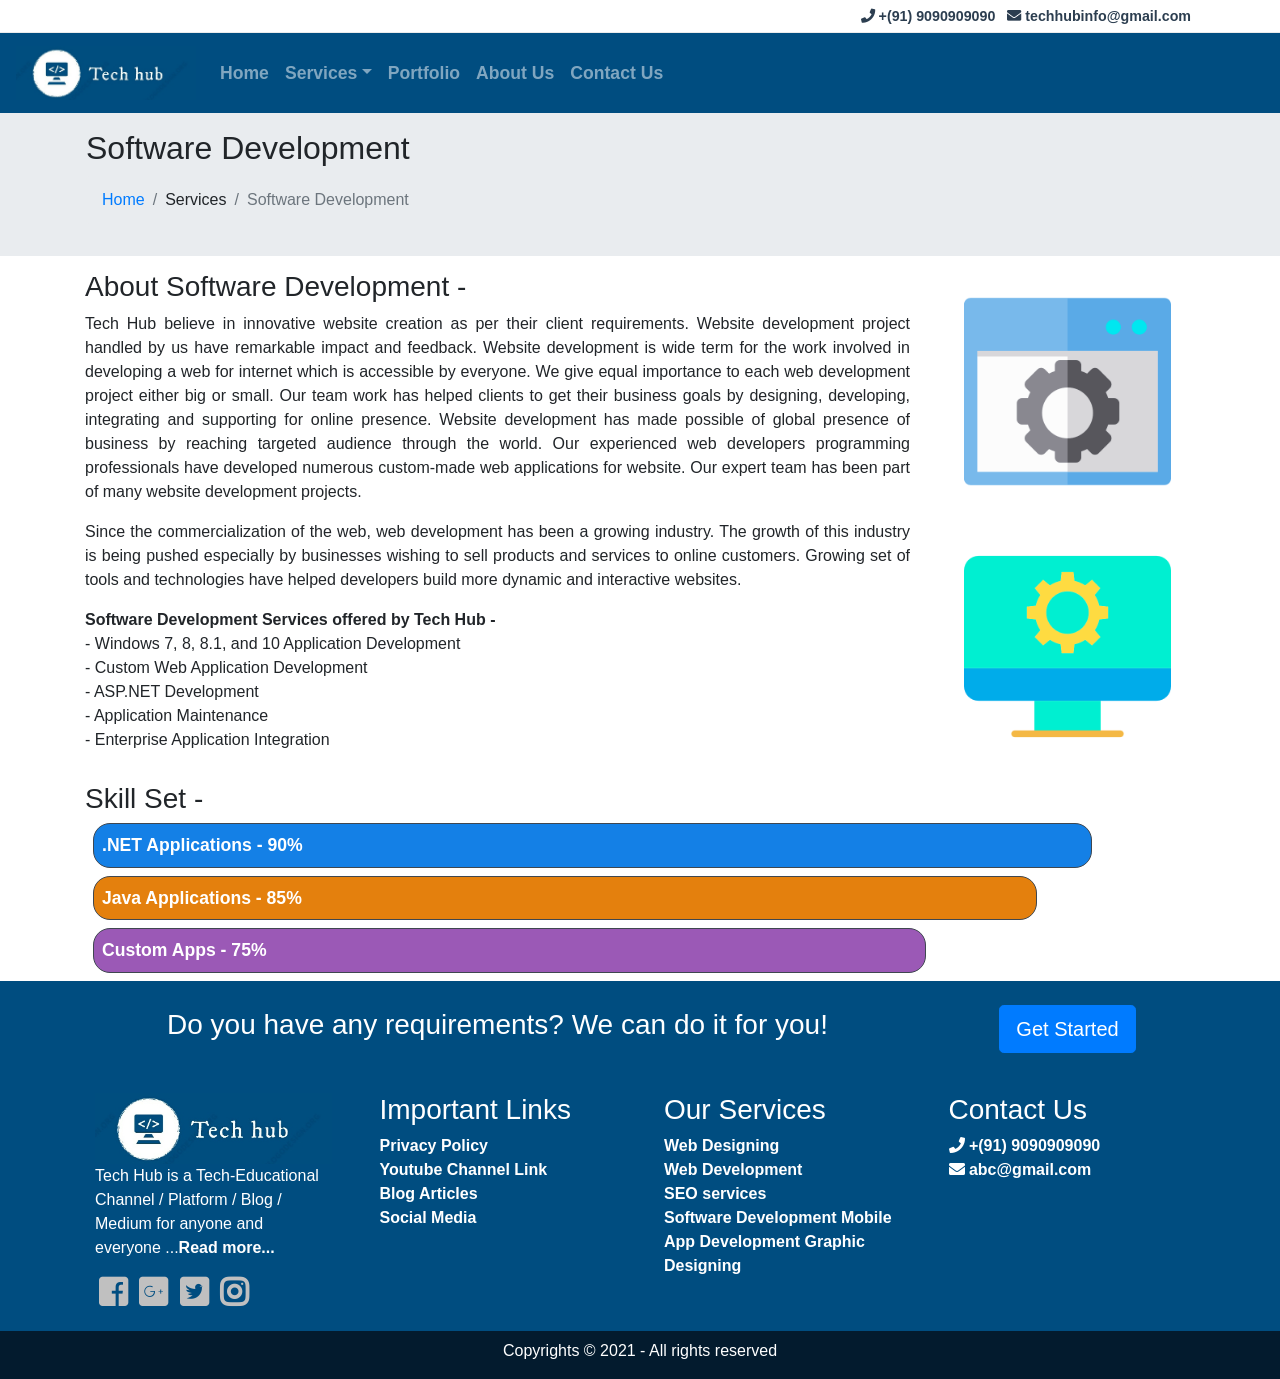
<file: softwaredevelopment.html>
<!doctype html>
<html lang="en">

<head>
  <!-- Required meta tags -->
  <meta charset="utf-8">
  <meta name="viewport" content="width=device-width, initial-scale=1, shrink-to-fit=no">
  <!-- Bootstrap CSS -->
  <link rel="stylesheet" href="bootstrap/css/bootstrap.min.css">
  <link rel="stylesheet" href="fontawesome-free-5.6.3-web/css/all.css">
  <!-- Our Custom CSS style sheet -->
  <link rel="stylesheet" href="css/style.css">
  <title>Software Development - Tech Hub</title>
</head>
<!-- xs<576 | 576<sm<768 | 768<md<992 | 992<lg<1200 | 1200<xl -->

<body>
  <header>
    <div class="p-1" id="topHeader">
      <div class="container">
        <div class="row">
          <div class="col-12 text-right">
            <a class="p-1" href="tel:+919090909090"> <i class="fas fa-phone"></i> +(91) 9090909090 </a>
            <a class="p-1" href="mailto:techhubinfo@gmail.com  "> <i class="fas fa-envelope"></i> techhubinfo@gmail.com </a>
          </div>
        </div>
      </div>
    </div>
    <div id="bottomHeader">
      <div class="container-fluid">
        <nav class="navbar navbar-dark navbar-expand-md" style="background-color:#004d80;">
          <a class="navbar-brand" href="">
            <img src="imgs/logo_text_white_small.jpg" width="180px" alt="">
          </a>
          <button data-toggle="collapse" data-target="#navbarToggler" type="button" class="navbar-toggler"><span class="navbar-toggler-icon"></span></button>
          <div class="collapse navbar-collapse" id="navbarToggler">
            <ul class="navbar-nav">
              <li class="nav-item">
                <a class="nav-link" href="index.html">Home</a>
              </li>
              <li class="nav-item dropdown">
                <a class="nav-link dropdown-toggle" data-toggle="dropdown" role="button" href="#">Services</a>
                <div class="dropdown-menu">
                  <a class="dropdown-item" href="webdesigning.html">Web Designing</a>
                  <a class="dropdown-item" href="webdevelopment.html">Web Development</a>
                  <a class="dropdown-item" href="seoservices.html">SEO Services</a>
                  <a class="dropdown-item active" href="softwaredevelopment.html">Software Development</a>
                  <a class="dropdown-item" href="mobileapps.html">Mobile App Development</a>
                  <div class="dropdown-divider"></div>
                  <a class="dropdown-item" href="graphicdesign.html">Graphic Designing</a>
                </div>

              </li>
              <li class="nav-item">
                <a class="nav-link" href="portfolio.html">Portfolio</a>
              </li>
              <li class="nav-item">
                <a class="nav-link" href="aboutus.html">About Us</a>
              </li>
              <li class="nav-item">
                <a class="nav-link" href="contactus.html">Contact Us</a>
              </li>
            </ul>
          </div>
        </nav>

      </div>
    </div>

  </header>
  <section class="breadcrumbs-section">
    <div class="container p-1 p-sm-3">
      <div class="row">
        <div class="col-12">
          <h2>Software Development</h2>

          <ol class="breadcrumb">
            <li class="breadcrumb-item"><a href="index.html">Home</a></li>
            <li class="breadcrumb-item">Services</li>
            <li class="breadcrumb-item active">Software Development</li>
          </ol>
        </div>
      </div>
    </div>

  </section>
   <!-- START: About Company section -->
   <section class="section-about-company pt-md-2 pb-md-2">
    <div class="container">
       <div class="row align-items-center">

          <div class="col-md-9">
             <h3 class="">
                About Software Development -
             </h3>
             <p class="text-justify">
                   Tech Hub believe in innovative website creation as per their client requirements. Website development project handled by us have remarkable impact and feedback. Website development is wide term for the work involved in developing a web for internet which is accessible by everyone. We give equal importance to each web development project either big or small. Our team work has helped clients to get their business goals by designing, developing, integrating and supporting for online presence. Website development has made possible of global presence of business by reaching targeted audience through the world. Our experienced web developers programming professionals have developed numerous custom-made web applications for website. Our expert team has been part of many website development projects. 

                   
             </p>
             <p class="text-justify">
                   Since the commercialization of the web, web development has been a growing industry. The growth of this industry is being pushed especially by businesses wishing to sell products and services to online customers. Growing set of tools and technologies have helped developers build more dynamic and interactive websites. 
             </p>
             <p class="text-justify">

                   <b>Software Development Services offered by Tech Hub -</b>
                   <br>- Windows 7, 8, 8.1, and 10 Application Development
                   <br>- Custom Web Application Development
                   <br>- ASP.NET Development
                   <br>- Application Maintenance
                   <br>- Enterprise Application Integration
             </p>
             
          </div>
          <div class="col-md-3">
             <!-- <div class="row align-items-center">
                <div class="col-md-6">
                      <img class="img-fluid" src="imgs/services/mobile-dev/m1.png" />
                </div>
                <div class="col-md-6">
                      <img class="img-fluid" src="imgs/services/mobile-dev/m1.png" />
                </div>
             </div>
             <div class="row align-items-center">
                   <div class="col-md-6">
                         <img class="img-fluid" src="imgs/services/mobile-dev/m1.png" />
                   </div>
                   <div class="col-md-6">
                         <img class="img-fluid" src="imgs/services/mobile-dev/m1.png" />
                   </div>
                </div> -->
            
             <img class="img-fluid p-md-4 p-5" src="imgs/services/software-dev/software1.png" />
             <img class="img-fluid p-md-4 p-5" src="imgs/services/software-dev/software3.png" />

          </div>
       </div>
    </div>
 </section>
 <!-- END:  Company section -->

 <!-- START: Team section -->
 <section>
    <div class="container">
       <div class="row">
          <div class="col-md-12">
             <h3>Skill Set -</h3>
             <div class="bar p-2 m-2" style="background-color:#1480e6;width: 90%;">.NET Applications - 90%</div>
             <div class="bar p-2 m-2" style="background-color:#e4800d;width: 85%;">Java Applications - 85%</div>
             <div class="bar p-2 m-2" style="background-color:#9b59b6;width: 75%;">Custom Apps - 75%</div>
          </div>

       </div>
    </div>
    </div>
 </section>


 <!-- START: Third Section for requirements -->
 <section class="requirements-section p-3">
    <div class="container pt-2 pb-2">
       <div class="row align-items-center">
          <div class="col-md-9 text-center">
             <h3>
                Do you have any requirements? We can do it for you!
             </h3>
          </div>
          <div class="col-md-3 text-center">
             <button type="button" class="btn btn-lg btn-primary">Get Started</button>
          </div>
       </div>
    </div>
 </section>
 <!-- END: Third Section for requirements  -->

  <footer class="full-footer">
    <div class="container top-footer p-md-3 p-1">
      <div class="row">
        <div class="col-md-3 pl-4 pr-4">
          <img class="img-fluid" src="imgs/logo_text_white_small.jpg" alt="">
          <p>
            Tech Hub is a Tech-Educational Channel / Platform / Blog / Medium for anyone and everyone ...<a href="#">Read
              more...</a>
          </p>
          <a style="color:silver;" class="p-1" href="#"><i class="fab fa-2x fa-facebook-square"></i></a>
          <a style="color: silver;" class="p-1" href="#"><i class="fab fa-2x fa-google-plus-square"></i></a>
          <a style="color: silver;" class="p-1" href="#"><i class="fab fa-2x fa-twitter-square"></i></a>
          <a style="color: silver;" class="p-1" href="#"><i class="fab fa-2x fa-instagram"></i></a>
        </div>

        <div class="col-md-3  pl-4 pr-4">
          <h3>Important Links</h3>
          <a href="#">Privacy Policy</a><br>
          <a href="#">Youtube Channel Link </a><br>
          <a href="#">Blog Articles </a><br>
          <a href="#">Social Media</a>
        </div>

        <div class="col-md-3  pl-4 pr-4">
          <h3>Our Services</h3>
          <a href="webdesigning.html">Web Designing </a><br>
          <a href="webdevelopment.html">Web Development  </a><br>
          <a href="seoservices.html">SEO services  </a><br>
          <a href="softwaredevelopment.html">Software Development </a>
          <a href="mobileapps.html">Mobile App Development  </a>
          <a href="graphicdesign.html">Graphic Designing</a>
        </div>
     
      <div class="col-md-3  pl-4 pr-4">
          <h3>Contact Us</h3>
          <a href="#"><i class="fas fa-phone"></i> +(91) 9090909090  </a><br>
          <a href="mailto:techhubinfo@gmail.com  "><i class="fas fa-envelope"></i> abc@gmail.com  </a><br>
          <div class="embed-responsive embed-responsive-16by9">
              <iframe class="embed-responsive-item" src="https://www.google.com/maps/embed?pb=!1m18!1m12!1m3!1d241316.64333236168!2d72.74110193617271!3d19.082522317332813!2m3!1f0!2f0!3f0!3m2!1i1024!2i768!4f13.1!3m3!1m2!1s0x3be7c6306644edc1%3A0x5da4ed8f8d648c69!2sMumbai%2C+Maharashtra!5e0!3m2!1sen!2sin!4v1547151374329" frameborder="0"></iframe>
          </div>
          
      </div>
    </div>
    </div>
    <div class="container-fluid bottom-footer pt-2">
      <div class="row">
        <div class="col-12 text-center">
          <p>Copyrights © 2021 - All rights reserved</p>
        </div>
      </div>
    </div>

  </footer>



  <!-- Optional JavaScript -->
  <!-- jQuery first, then Popper.js, then Bootstrap JS -->
  <script src="bootstrap/js/jquery-3.3.1.slim.min.js"></script>
  <script src="bootstrap/js/popper.min.js"></script>
  <script src="bootstrap/js/bootstrap.min.js"></script>
</body>

</html>
</file>
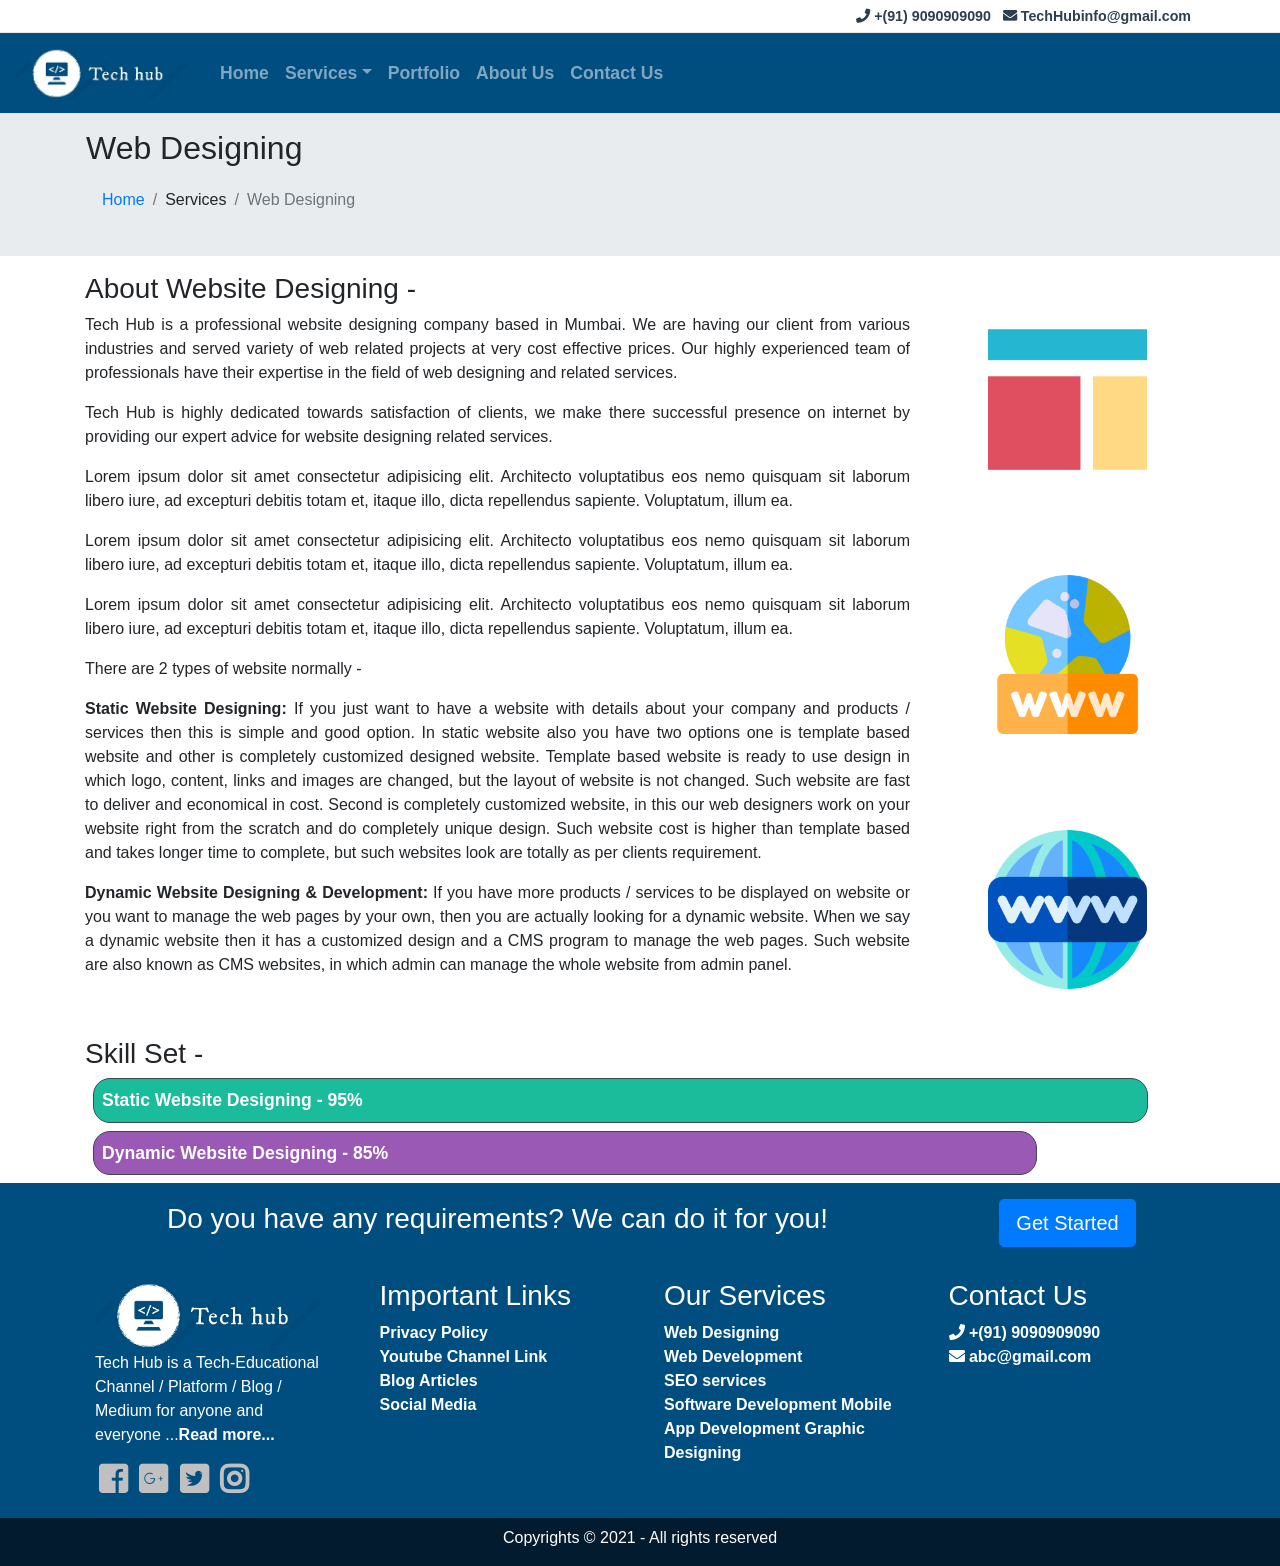
<file: webdesigning.html>
<!doctype html>
<html lang="en">

<head>
  <!-- Required meta tags -->
  <meta charset="utf-8">
  <meta name="viewport" content="width=device-width, initial-scale=1, shrink-to-fit=no">
  <!-- Bootstrap CSS -->
  <link rel="stylesheet" href="bootstrap/css/bootstrap.min.css">
  <link rel="stylesheet" href="fontawesome-free-5.6.3-web/css/all.css">
  <!-- Our Custom CSS style sheet -->
  <link rel="stylesheet" href="css/style.css">
  <title>Web Designing - Tech Hub</title>
</head>
<!-- xs<576 | 576<sm<768 | 768<md<992 | 992<lg<1200 | 1200<xl -->

<body>
  <header>
    <div class="p-1" id="topHeader">
      <div class="container">
        <div class="row">
          <div class="col-12 text-right">
            <a class="p-1" href="tel:+919090909090"> <i class="fas fa-phone"></i> +(91) 9090909090 </a>
            <a class="p-1" href="mailto:TechHubinfo@gmail.com  "> <i class="fas fa-envelope"></i>
              TechHubinfo@gmail.com </a>
          </div>
        </div>
      </div>
    </div>
    <div id="bottomHeader">
      <div class="container-fluid">
        <nav class="navbar navbar-dark navbar-expand-md" style="background-color:#004d80;">
          <a class="navbar-brand" href="">
            <img src="imgs/logo_text_white_small.jpg" width="180px" alt="">
          </a>
          <button data-toggle="collapse" data-target="#navbarToggler" type="button" class="navbar-toggler"><span class="navbar-toggler-icon"></span></button>
          <div class="collapse navbar-collapse" id="navbarToggler">
            <ul class="navbar-nav">
              <li class="nav-item">
                <a class="nav-link" href="index.html">Home</a>
              </li>
              <li class="nav-item dropdown">
                <a class="nav-link dropdown-toggle" data-toggle="dropdown" role="button" href="#">Services</a>
                <div class="dropdown-menu">
                  <a class="dropdown-item active" href="webdesigning.html">Web Designing</a>
                  <a class="dropdown-item" href="webdevelopment.html">Web Development</a>
                  <a class="dropdown-item" href="seoservices.html">SEO Services</a>
                  <a class="dropdown-item" href="softwaredevelopment.html">Software Development</a>
                  <a class="dropdown-item" href="mobileapps.html">Mobile App Development</a>
                  <div class="dropdown-divider"></div>
                  <a class="dropdown-item" href="graphicdesign.html">Graphic Designing</a>
                </div>

              </li>
              <li class="nav-item">
                <a class="nav-link" href="portfolio.html">Portfolio</a>
              </li>
              <li class="nav-item">
                <a class="nav-link" href="aboutus.html">About Us</a>
              </li>
              <li class="nav-item">
                <a class="nav-link" href="contactus.html">Contact Us</a>
              </li>
            </ul>
          </div>
        </nav>

      </div>
    </div>

  </header>
  <section class="breadcrumbs-section">
    <div class="container p-1 p-sm-3">
      <div class="row">
        <div class="col-12">
          <h2>Web Designing</h2>

          <ol class="breadcrumb">
            <li class="breadcrumb-item"><a href="index.html">Home</a></li>
            <li class="breadcrumb-item">Services</li>
            <li class="breadcrumb-item active">Web Designing</li>
          </ol>
        </div>
      </div>
    </div>

  </section>

  <section>
    <div class="container mt-1 mt-md-3">
      <div class="row">
        <div class="col-md-9 text-justify">
          <h3>About Website Designing -</h3>
          <p>
            Tech Hub is a professional website designing company based in Mumbai. We are having our client from
            various industries and served variety of web related projects at very cost effective prices. Our highly
            experienced team of professionals have their expertise in the field of web designing and related services.
          </p>
          <p>
            Tech Hub is highly dedicated towards satisfaction of clients, we make there successful presence on
            internet by providing our expert advice for website designing related services.
          </p>
          <p>
            Lorem ipsum dolor sit amet consectetur adipisicing elit. Architecto voluptatibus eos nemo quisquam sit
            laborum libero iure, ad excepturi debitis totam et, itaque illo, dicta repellendus sapiente. Voluptatum,
            illum ea.
          </p>
          <p>
            Lorem ipsum dolor sit amet consectetur adipisicing elit. Architecto voluptatibus eos nemo quisquam sit
            laborum libero iure, ad excepturi debitis totam et, itaque illo, dicta repellendus sapiente. Voluptatum,
            illum ea.
          </p>
          <p>
            Lorem ipsum dolor sit amet consectetur adipisicing elit. Architecto voluptatibus eos nemo quisquam sit
            laborum libero iure, ad excepturi debitis totam et, itaque illo, dicta repellendus sapiente. Voluptatum,
            illum ea.
          </p>
          <p>
            There are 2 types of website normally -
          </p>
          <p>
            <b>Static Website Designing: </b> If you just want to have a website with details about your company and
            products / services then this is simple and good option. In static website also you have two options one is
            template based website and other is completely customized designed website. Template based website is ready
            to use design in which logo, content, links and images are changed, but the layout of website is not
            changed. Such website are fast to deliver and economical in cost. Second is completely customized website,
            in this our web designers work on your website right from the scratch and do completely unique design. Such
            website cost is higher than template based and takes longer time to complete, but such websites look are
            totally as per clients requirement.
          </p>
          <p>
            <b>Dynamic Website Designing & Development: </b> If you have more products / services to be displayed on
            website or you want to manage the web pages by your own, then you are actually looking for a dynamic
            website. When we say a dynamic website then it has a customized design and a CMS program to manage the web
            pages. Such website are also known as CMS websites, in which admin can manage the whole website from admin
            panel.
          </p>
        </div>
        <div class="col-md-3">
          <img class="img-fluid p-3 p-md-5" src="imgs/services/web-design/webdesign4.png" alt="">
          <img class="img-fluid p-3 p-md-5" src="imgs/services/web-design/webdesign3.png" alt="">
          <img class="img-fluid p-3 p-md-5" src="imgs/services/web-design/webdesign2.png" alt="">
        </div>
      </div>
    </div>
  </section>

  <section>
    <div class="container">
      <div class="row">
        <div class="col-12">
          <h3>
              Skill Set -
          </h3>
          <div class="bar p-2 m-2" style="background-color:#1abc9c;width: 95%;">Static Website Designing - 95%</div>
          <div class="bar p-2 m-2" style="background-color:#9b59b6;width: 85%;">Dynamic Website Designing - 85%</div>
        </div>
      </div>
    </div>
  </section>

  <!-- START : Home page 3rd section - Requirements -->
  <section class="requirements-section pt-1 pb-1 pt-md-3 pb-md-3">
      <div class="container">
        <div class="row align-items-center">
          <div class="text-center col-md-9">
            <h3>Do you have any requirements? We can do it for you!</h3>
          </div>
          <div class="text-center col-md-3">
            <button class="btn btn-lg btn-primary">Get Started</button>
          </div>
        </div>
      </div>
    </section>
    <!-- END : Home page 3rd section - Requirements -->
  <footer class="full-footer">
    <div class="container top-footer p-md-3 p-1">
      <div class="row">
        <div class="col-md-3 pl-4 pr-4">
          <img class="img-fluid" src="imgs/logo_text_white_small.jpg" alt="">
          <p>
            Tech Hub is a Tech-Educational Channel / Platform / Blog / Medium for anyone and everyone ...<a href="#">Read
              more...</a>
          </p>
          <a style="color:silver;" class="p-1" href="#"><i class="fab fa-2x fa-facebook-square"></i></a>
          <a style="color: silver;" class="p-1" href="#"><i class="fab fa-2x fa-google-plus-square"></i></a>
          <a style="color: silver;" class="p-1" href="#"><i class="fab fa-2x fa-twitter-square"></i></a>
          <a style="color: silver;" class="p-1" href="#"><i class="fab fa-2x fa-instagram"></i></a>
        </div>

        <div class="col-md-3  pl-4 pr-4">
          <h3>Important Links</h3>
          <a href="#">Privacy Policy</a><br>
          <a href="#">Youtube Channel Link </a><br>
          <a href="#">Blog Articles </a><br>
          <a href="#">Social Media</a>
        </div>

        <div class="col-md-3  pl-4 pr-4">
          <h3>Our Services</h3>
          <a href="webdesigning.html">Web Designing </a><br>
          <a href="webdevelopment.html">Web Development </a><br>
          <a href="seoservices.html">SEO services </a><br>
          <a href="softwaredevelopment.html">Software Development </a>
          <a href="mobileapps.html">Mobile App Development </a>
          <a href="graphicdesign.html">Graphic Designing</a>
        </div>

        <div class="col-md-3  pl-4 pr-4">
          <h3>Contact Us</h3>
          <a href="#"><i class="fas fa-phone"></i> +(91) 9090909090 </a><br>
          <a href="mailto:TechHubinfo@gmail.com  "><i class="fas fa-envelope"></i> abc@gmail.com </a><br>
          <div class="embed-responsive embed-responsive-16by9">
            <iframe class="embed-responsive-item" src="https://www.google.com/maps/embed?pb=!1m18!1m12!1m3!1d241316.64333236168!2d72.74110193617271!3d19.082522317332813!2m3!1f0!2f0!3f0!3m2!1i1024!2i768!4f13.1!3m3!1m2!1s0x3be7c6306644edc1%3A0x5da4ed8f8d648c69!2sMumbai%2C+Maharashtra!5e0!3m2!1sen!2sin!4v1547151374329"
              frameborder="0"></iframe>
          </div>

        </div>
      </div>
    </div>
    <div class="container-fluid bottom-footer pt-2">
      <div class="row">
        <div class="col-12 text-center">
          <p>Copyrights © 2021 - All rights reserved</p>
        </div>
      </div>
    </div>

  </footer>



  <!-- Optional JavaScript -->
  <!-- jQuery first, then Popper.js, then Bootstrap JS -->
  <script src="bootstrap/js/jquery-3.3.1.slim.min.js"></script>
  <script src="bootstrap/js/popper.min.js"></script>
  <script src="bootstrap/js/bootstrap.min.js"></script>
</body>

</html>
</file>
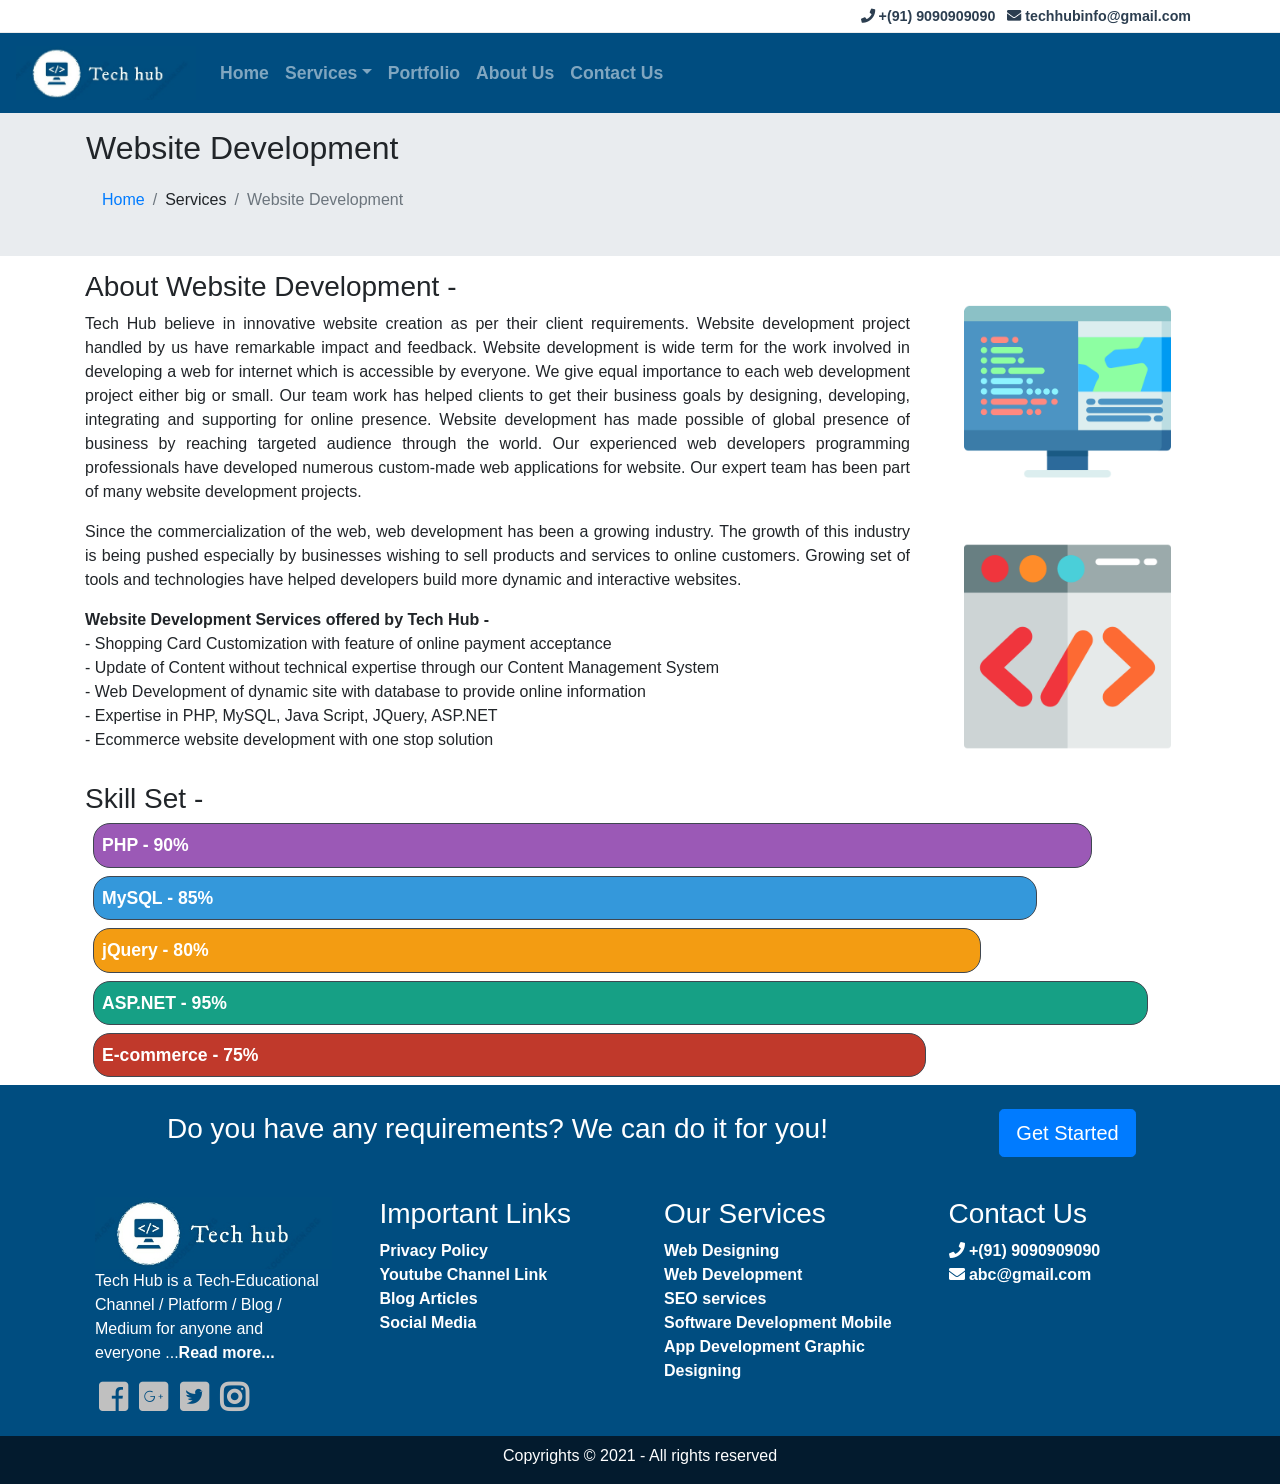
<file: webdevelopment.html>
<!doctype html>
<html lang="en">

<head>
  <!-- Required meta tags -->
  <meta charset="utf-8">
  <meta name="viewport" content="width=device-width, initial-scale=1, shrink-to-fit=no">
  <!-- Bootstrap CSS -->
  <link rel="stylesheet" href="bootstrap/css/bootstrap.min.css">
  <link rel="stylesheet" href="fontawesome-free-5.6.3-web/css/all.css">
  <!-- Our Custom CSS style sheet -->
  <link rel="stylesheet" href="css/style.css">
  <title>Website Development - Tech Hub</title>
</head>
<!-- xs<576 | 576<sm<768 | 768<md<992 | 992<lg<1200 | 1200<xl -->

<body>
  <header>
    <div class="p-1" id="topHeader">
      <div class="container">
        <div class="row">
          <div class="col-12 text-right">
            <a class="p-1" href="tel:+919090909090"> <i class="fas fa-phone"></i> +(91) 9090909090 </a>
            <a class="p-1" href="mailto:techhubinfo@gmail.com  "> <i class="fas fa-envelope"></i> techhubinfo@gmail.com </a>
          </div>
        </div>
      </div>
    </div>
    <div id="bottomHeader">
      <div class="container-fluid">
        <nav class="navbar navbar-dark navbar-expand-md" style="background-color:#004d80;">
          <a class="navbar-brand" href="">
            <img src="imgs/logo_text_white_small.jpg" width="180px" alt="">
          </a>
          <button data-toggle="collapse" data-target="#navbarToggler" type="button" class="navbar-toggler"><span class="navbar-toggler-icon"></span></button>
          <div class="collapse navbar-collapse" id="navbarToggler">
            <ul class="navbar-nav">
              <li class="nav-item">
                <a class="nav-link" href="index.html">Home</a>
              </li>
              <li class="nav-item dropdown">
                <a class="nav-link dropdown-toggle" data-toggle="dropdown" role="button" href="#">Services</a>
                <div class="dropdown-menu">
                  <a class="dropdown-item" href="webdesigning.html">Web Designing</a>
                  <a class="dropdown-item active" href="webdevelopment.html">Web Development</a>
                  <a class="dropdown-item" href="seoservices.html">SEO Services</a>
                  <a class="dropdown-item" href="softwaredevelopment.html">Software Development</a>
                  <a class="dropdown-item" href="mobileapps.html">Mobile App Development</a>
                  <div class="dropdown-divider"></div>
                  <a class="dropdown-item" href="graphicdesign.html">Graphic Designing</a>
                </div>

              </li>
              <li class="nav-item">
                <a class="nav-link" href="portfolio.html">Portfolio</a>
              </li>
              <li class="nav-item">
                <a class="nav-link" href="aboutus.html">About Us</a>
              </li>
              <li class="nav-item">
                <a class="nav-link" href="contactus.html">Contact Us</a>
              </li>
            </ul>
          </div>
        </nav>

      </div>
    </div>

  </header>

  <section class="breadcrumbs-section">
    <div class="container p-1 p-sm-3">
      <div class="row">
        <div class="col-12">
          <h2>Website Development</h2>

          <ol class="breadcrumb">
            <li class="breadcrumb-item"><a href="index.html">Home</a></li>
            <li class="breadcrumb-item">Services</li>
            <li class="breadcrumb-item active">Website Development</li>
          </ol>
        </div>
      </div>
    </div>

  </section>
   <!-- START: About Company section -->
   <section class="section-about-company pt-md-2 pb-md-2">
    <div class="container">
       <div class="row align-items-center">

          <div class="col-md-9">
             <h3 class="">
                About Website Development -
             </h3>
             <p class="text-justify">
                   Tech Hub believe in innovative website creation as per their client requirements. Website development project handled by us have remarkable impact and feedback. Website development is wide term for the work involved in developing a web for internet which is accessible by everyone. We give equal importance to each web development project either big or small. Our team work has helped clients to get their business goals by designing, developing, integrating and supporting for online presence. Website development has made possible of global presence of business by reaching targeted audience through the world. Our experienced web developers programming professionals have developed numerous custom-made web applications for website. Our expert team has been part of many website development projects. 

                   
             </p>
             <p class="text-justify">
                   Since the commercialization of the web, web development has been a growing industry. The growth of this industry is being pushed especially by businesses wishing to sell products and services to online customers. Growing set of tools and technologies have helped developers build more dynamic and interactive websites. 
             </p>
             <p class="text-justify">

                   <b>Website Development Services offered by Tech Hub -</b>
                   <br>- Shopping Card Customization with feature of online payment acceptance
                   <br>- Update of Content without technical expertise through our Content Management System
                   <br>- Web Development of dynamic site with database to provide online information
                   <br>- Expertise in PHP, MySQL, Java Script, JQuery, ASP.NET
                   <br>- Ecommerce website development with one stop solution
             </p>
             
          </div>
          <div class="col-md-3">
             <!-- <div class="row align-items-center">
                <div class="col-md-6">
                      <img class="img-fluid" src="imgs/services/mobile-dev/m1.png" />
                </div>
                <div class="col-md-6">
                      <img class="img-fluid" src="imgs/services/mobile-dev/m1.png" />
                </div>
             </div>
             <div class="row align-items-center">
                   <div class="col-md-6">
                         <img class="img-fluid" src="imgs/services/mobile-dev/m1.png" />
                   </div>
                   <div class="col-md-6">
                         <img class="img-fluid" src="imgs/services/mobile-dev/m1.png" />
                   </div>
                </div> -->
            
             <img class="img-fluid p-md-4 p-5" src="imgs/services/web-dev/webdev2.png" />
             <img class="img-fluid p-md-4 p-5" src="imgs/services/web-dev/webdev3.png" />

          </div>
       </div>
    </div>
 </section>
 <!-- END:  Company section -->

 <!-- START: Team section -->
 <section>
    <div class="container">
       <div class="row">
          <div class="col-md-12">
             <h3>Skill Set -</h3>
             <div class="bar p-2 m-2" style="background-color:#9b59b6;width: 90%;">PHP - 90%</div>
             <div class="bar p-2 m-2" style="background-color:#3498db;width: 85%;">MySQL - 85%</div>
             <div class="bar p-2 m-2" style="background-color:#f39c12;width: 80%;">jQuery - 80%</div>
             <div class="bar p-2 m-2" style="background-color:#16a085;width: 95%;">ASP.NET - 95%</div>
             <div class="bar p-2 m-2" style="background-color:#c0392b;width: 75%;">E-commerce - 75%</div>
          </div>

       </div>
    </div>
    </div>
 </section>


 <!-- START: Third Section for requirements -->
 <section class="requirements-section p-3">
    <div class="container pt-2 pb-2">
       <div class="row align-items-center">
          <div class="col-md-9 text-center">
             <h3>
                Do you have any requirements? We can do it for you!
             </h3>
          </div>
          <div class="col-md-3 text-center">
             <button type="button" class="btn btn-lg btn-primary">Get Started</button>
          </div>
       </div>
    </div>
 </section>
 <!-- END: Third Section for requirements  -->

  <footer class="full-footer">
    <div class="container top-footer p-md-3 p-1">
      <div class="row">
        <div class="col-md-3 pl-4 pr-4">
          <img class="img-fluid" src="imgs/logo_text_white_small.jpg" alt="">
          <p>
            Tech Hub is a Tech-Educational Channel / Platform / Blog / Medium for anyone and everyone ...<a href="#">Read
              more...</a>
          </p>
          <a style="color:silver;" class="p-1" href="#"><i class="fab fa-2x fa-facebook-square"></i></a>
          <a style="color: silver;" class="p-1" href="#"><i class="fab fa-2x fa-google-plus-square"></i></a>
          <a style="color: silver;" class="p-1" href="#"><i class="fab fa-2x fa-twitter-square"></i></a>
          <a style="color: silver;" class="p-1" href="#"><i class="fab fa-2x fa-instagram"></i></a>
        </div>

        <div class="col-md-3  pl-4 pr-4">
          <h3>Important Links</h3>
          <a href="#">Privacy Policy</a><br>
          <a href="#">Youtube Channel Link </a><br>
          <a href="#">Blog Articles </a><br>
          <a href="#">Social Media</a>
        </div>

        <div class="col-md-3  pl-4 pr-4">
          <h3>Our Services</h3>
          <a href="webdesigning.html">Web Designing </a><br>
          <a href="webdevelopment.html">Web Development  </a><br>
          <a href="seoservices.html">SEO services  </a><br>
          <a href="softwaredevelopment.html">Software Development </a>
          <a href="mobileapps.html">Mobile App Development  </a>
          <a href="graphicdesign.html">Graphic Designing</a>
        </div>
     
      <div class="col-md-3  pl-4 pr-4">
          <h3>Contact Us</h3>
          <a href="#"><i class="fas fa-phone"></i> +(91) 9090909090  </a><br>
          <a href="mailto:techhubinfo@gmail.com  "><i class="fas fa-envelope"></i> abc@gmail.com  </a><br>
          <div class="embed-responsive embed-responsive-16by9">
              <iframe class="embed-responsive-item" src="https://www.google.com/maps/embed?pb=!1m18!1m12!1m3!1d241316.64333236168!2d72.74110193617271!3d19.082522317332813!2m3!1f0!2f0!3f0!3m2!1i1024!2i768!4f13.1!3m3!1m2!1s0x3be7c6306644edc1%3A0x5da4ed8f8d648c69!2sMumbai%2C+Maharashtra!5e0!3m2!1sen!2sin!4v1547151374329" frameborder="0"></iframe>
          </div>
          
      </div>
    </div>
    </div>
    <div class="container-fluid bottom-footer pt-2">
      <div class="row">
        <div class="col-12 text-center">
          <p>Copyrights © 2021 - All rights reserved</p>
        </div>
      </div>
    </div>

  </footer>



  <!-- Optional JavaScript -->
  <!-- jQuery first, then Popper.js, then Bootstrap JS -->
  <script src="bootstrap/js/jquery-3.3.1.slim.min.js"></script>
  <script src="bootstrap/js/popper.min.js"></script>
  <script src="bootstrap/js/bootstrap.min.js"></script>
</body>

</html>
</file>
<file: fontawesome-free-5.6.3-web/css/all.css>
.fa,
.fas,
.far,
.fal,
.fab {
  -moz-osx-font-smoothing: grayscale;
  -webkit-font-smoothing: antialiased;
  display: inline-block;
  font-style: normal;
  font-variant: normal;
  text-rendering: auto;
  line-height: 1; }

.fa-lg {
  font-size: 1.33333em;
  line-height: 0.75em;
  vertical-align: -.0667em; }

.fa-xs {
  font-size: .75em; }

.fa-sm {
  font-size: .875em; }

.fa-1x {
  font-size: 1em; }

.fa-2x {
  font-size: 2em; }

.fa-3x {
  font-size: 3em; }

.fa-4x {
  font-size: 4em; }

.fa-5x {
  font-size: 5em; }

.fa-6x {
  font-size: 6em; }

.fa-7x {
  font-size: 7em; }

.fa-8x {
  font-size: 8em; }

.fa-9x {
  font-size: 9em; }

.fa-10x {
  font-size: 10em; }

.fa-fw {
  text-align: center;
  width: 1.25em; }

.fa-ul {
  list-style-type: none;
  margin-left: 2.5em;
  padding-left: 0; }
  .fa-ul > li {
    position: relative; }

.fa-li {
  left: -2em;
  position: absolute;
  text-align: center;
  width: 2em;
  line-height: inherit; }

.fa-border {
  border: solid 0.08em #eee;
  border-radius: .1em;
  padding: .2em .25em .15em; }

.fa-pull-left {
  float: left; }

.fa-pull-right {
  float: right; }

.fa.fa-pull-left,
.fas.fa-pull-left,
.far.fa-pull-left,
.fal.fa-pull-left,
.fab.fa-pull-left {
  margin-right: .3em; }

.fa.fa-pull-right,
.fas.fa-pull-right,
.far.fa-pull-right,
.fal.fa-pull-right,
.fab.fa-pull-right {
  margin-left: .3em; }

.fa-spin {
  -webkit-animation: fa-spin 2s infinite linear;
          animation: fa-spin 2s infinite linear; }

.fa-pulse {
  -webkit-animation: fa-spin 1s infinite steps(8);
          animation: fa-spin 1s infinite steps(8); }

@-webkit-keyframes fa-spin {
  0% {
    -webkit-transform: rotate(0deg);
            transform: rotate(0deg); }
  100% {
    -webkit-transform: rotate(360deg);
            transform: rotate(360deg); } }

@keyframes fa-spin {
  0% {
    -webkit-transform: rotate(0deg);
            transform: rotate(0deg); }
  100% {
    -webkit-transform: rotate(360deg);
            transform: rotate(360deg); } }

.fa-rotate-90 {
  -ms-filter: "progid:DXImageTransform.Microsoft.BasicImage(rotation=1)";
  -webkit-transform: rotate(90deg);
          transform: rotate(90deg); }

.fa-rotate-180 {
  -ms-filter: "progid:DXImageTransform.Microsoft.BasicImage(rotation=2)";
  -webkit-transform: rotate(180deg);
          transform: rotate(180deg); }

.fa-rotate-270 {
  -ms-filter: "progid:DXImageTransform.Microsoft.BasicImage(rotation=3)";
  -webkit-transform: rotate(270deg);
          transform: rotate(270deg); }

.fa-flip-horizontal {
  -ms-filter: "progid:DXImageTransform.Microsoft.BasicImage(rotation=0, mirror=1)";
  -webkit-transform: scale(-1, 1);
          transform: scale(-1, 1); }

.fa-flip-vertical {
  -ms-filter: "progid:DXImageTransform.Microsoft.BasicImage(rotation=2, mirror=1)";
  -webkit-transform: scale(1, -1);
          transform: scale(1, -1); }

.fa-flip-horizontal.fa-flip-vertical {
  -ms-filter: "progid:DXImageTransform.Microsoft.BasicImage(rotation=2, mirror=1)";
  -webkit-transform: scale(-1, -1);
          transform: scale(-1, -1); }

:root .fa-rotate-90,
:root .fa-rotate-180,
:root .fa-rotate-270,
:root .fa-flip-horizontal,
:root .fa-flip-vertical {
  -webkit-filter: none;
          filter: none; }

.fa-stack {
  display: inline-block;
  height: 2em;
  line-height: 2em;
  position: relative;
  vertical-align: middle;
  width: 2.5em; }

.fa-stack-1x,
.fa-stack-2x {
  left: 0;
  position: absolute;
  text-align: center;
  width: 100%; }

.fa-stack-1x {
  line-height: inherit; }

.fa-stack-2x {
  font-size: 2em; }

.fa-inverse {
  color: #fff; }

/* Font Awesome uses the Unicode Private Use Area (PUA) to ensure screen
readers do not read off random characters that represent icons */
.fa-500px:before {
  content: "\f26e"; }

.fa-accessible-icon:before {
  content: "\f368"; }

.fa-accusoft:before {
  content: "\f369"; }

.fa-acquisitions-incorporated:before {
  content: "\f6af"; }

.fa-ad:before {
  content: "\f641"; }

.fa-address-book:before {
  content: "\f2b9"; }

.fa-address-card:before {
  content: "\f2bb"; }

.fa-adjust:before {
  content: "\f042"; }

.fa-adn:before {
  content: "\f170"; }

.fa-adobe:before {
  content: "\f778"; }

.fa-adversal:before {
  content: "\f36a"; }

.fa-affiliatetheme:before {
  content: "\f36b"; }

.fa-air-freshener:before {
  content: "\f5d0"; }

.fa-algolia:before {
  content: "\f36c"; }

.fa-align-center:before {
  content: "\f037"; }

.fa-align-justify:before {
  content: "\f039"; }

.fa-align-left:before {
  content: "\f036"; }

.fa-align-right:before {
  content: "\f038"; }

.fa-alipay:before {
  content: "\f642"; }

.fa-allergies:before {
  content: "\f461"; }

.fa-amazon:before {
  content: "\f270"; }

.fa-amazon-pay:before {
  content: "\f42c"; }

.fa-ambulance:before {
  content: "\f0f9"; }

.fa-american-sign-language-interpreting:before {
  content: "\f2a3"; }

.fa-amilia:before {
  content: "\f36d"; }

.fa-anchor:before {
  content: "\f13d"; }

.fa-android:before {
  content: "\f17b"; }

.fa-angellist:before {
  content: "\f209"; }

.fa-angle-double-down:before {
  content: "\f103"; }

.fa-angle-double-left:before {
  content: "\f100"; }

.fa-angle-double-right:before {
  content: "\f101"; }

.fa-angle-double-up:before {
  content: "\f102"; }

.fa-angle-down:before {
  content: "\f107"; }

.fa-angle-left:before {
  content: "\f104"; }

.fa-angle-right:before {
  content: "\f105"; }

.fa-angle-up:before {
  content: "\f106"; }

.fa-angry:before {
  content: "\f556"; }

.fa-angrycreative:before {
  content: "\f36e"; }

.fa-angular:before {
  content: "\f420"; }

.fa-ankh:before {
  content: "\f644"; }

.fa-app-store:before {
  content: "\f36f"; }

.fa-app-store-ios:before {
  content: "\f370"; }

.fa-apper:before {
  content: "\f371"; }

.fa-apple:before {
  content: "\f179"; }

.fa-apple-alt:before {
  content: "\f5d1"; }

.fa-apple-pay:before {
  content: "\f415"; }

.fa-archive:before {
  content: "\f187"; }

.fa-archway:before {
  content: "\f557"; }

.fa-arrow-alt-circle-down:before {
  content: "\f358"; }

.fa-arrow-alt-circle-left:before {
  content: "\f359"; }

.fa-arrow-alt-circle-right:before {
  content: "\f35a"; }

.fa-arrow-alt-circle-up:before {
  content: "\f35b"; }

.fa-arrow-circle-down:before {
  content: "\f0ab"; }

.fa-arrow-circle-left:before {
  content: "\f0a8"; }

.fa-arrow-circle-right:before {
  content: "\f0a9"; }

.fa-arrow-circle-up:before {
  content: "\f0aa"; }

.fa-arrow-down:before {
  content: "\f063"; }

.fa-arrow-left:before {
  content: "\f060"; }

.fa-arrow-right:before {
  content: "\f061"; }

.fa-arrow-up:before {
  content: "\f062"; }

.fa-arrows-alt:before {
  content: "\f0b2"; }

.fa-arrows-alt-h:before {
  content: "\f337"; }

.fa-arrows-alt-v:before {
  content: "\f338"; }

.fa-artstation:before {
  content: "\f77a"; }

.fa-assistive-listening-systems:before {
  content: "\f2a2"; }

.fa-asterisk:before {
  content: "\f069"; }

.fa-asymmetrik:before {
  content: "\f372"; }

.fa-at:before {
  content: "\f1fa"; }

.fa-atlas:before {
  content: "\f558"; }

.fa-atlassian:before {
  content: "\f77b"; }

.fa-atom:before {
  content: "\f5d2"; }

.fa-audible:before {
  content: "\f373"; }

.fa-audio-description:before {
  content: "\f29e"; }

.fa-autoprefixer:before {
  content: "\f41c"; }

.fa-avianex:before {
  content: "\f374"; }

.fa-aviato:before {
  content: "\f421"; }

.fa-award:before {
  content: "\f559"; }

.fa-aws:before {
  content: "\f375"; }

.fa-baby:before {
  content: "\f77c"; }

.fa-baby-carriage:before {
  content: "\f77d"; }

.fa-backspace:before {
  content: "\f55a"; }

.fa-backward:before {
  content: "\f04a"; }

.fa-balance-scale:before {
  content: "\f24e"; }

.fa-ban:before {
  content: "\f05e"; }

.fa-band-aid:before {
  content: "\f462"; }

.fa-bandcamp:before {
  content: "\f2d5"; }

.fa-barcode:before {
  content: "\f02a"; }

.fa-bars:before {
  content: "\f0c9"; }

.fa-baseball-ball:before {
  content: "\f433"; }

.fa-basketball-ball:before {
  content: "\f434"; }

.fa-bath:before {
  content: "\f2cd"; }

.fa-battery-empty:before {
  content: "\f244"; }

.fa-battery-full:before {
  content: "\f240"; }

.fa-battery-half:before {
  content: "\f242"; }

.fa-battery-quarter:before {
  content: "\f243"; }

.fa-battery-three-quarters:before {
  content: "\f241"; }

.fa-bed:before {
  content: "\f236"; }

.fa-beer:before {
  content: "\f0fc"; }

.fa-behance:before {
  content: "\f1b4"; }

.fa-behance-square:before {
  content: "\f1b5"; }

.fa-bell:before {
  content: "\f0f3"; }

.fa-bell-slash:before {
  content: "\f1f6"; }

.fa-bezier-curve:before {
  content: "\f55b"; }

.fa-bible:before {
  content: "\f647"; }

.fa-bicycle:before {
  content: "\f206"; }

.fa-bimobject:before {
  content: "\f378"; }

.fa-binoculars:before {
  content: "\f1e5"; }

.fa-biohazard:before {
  content: "\f780"; }

.fa-birthday-cake:before {
  content: "\f1fd"; }

.fa-bitbucket:before {
  content: "\f171"; }

.fa-bitcoin:before {
  content: "\f379"; }

.fa-bity:before {
  content: "\f37a"; }

.fa-black-tie:before {
  content: "\f27e"; }

.fa-blackberry:before {
  content: "\f37b"; }

.fa-blender:before {
  content: "\f517"; }

.fa-blender-phone:before {
  content: "\f6b6"; }

.fa-blind:before {
  content: "\f29d"; }

.fa-blog:before {
  content: "\f781"; }

.fa-blogger:before {
  content: "\f37c"; }

.fa-blogger-b:before {
  content: "\f37d"; }

.fa-bluetooth:before {
  content: "\f293"; }

.fa-bluetooth-b:before {
  content: "\f294"; }

.fa-bold:before {
  content: "\f032"; }

.fa-bolt:before {
  content: "\f0e7"; }

.fa-bomb:before {
  content: "\f1e2"; }

.fa-bone:before {
  content: "\f5d7"; }

.fa-bong:before {
  content: "\f55c"; }

.fa-book:before {
  content: "\f02d"; }

.fa-book-dead:before {
  content: "\f6b7"; }

.fa-book-open:before {
  content: "\f518"; }

.fa-book-reader:before {
  content: "\f5da"; }

.fa-bookmark:before {
  content: "\f02e"; }

.fa-bowling-ball:before {
  content: "\f436"; }

.fa-box:before {
  content: "\f466"; }

.fa-box-open:before {
  content: "\f49e"; }

.fa-boxes:before {
  content: "\f468"; }

.fa-braille:before {
  content: "\f2a1"; }

.fa-brain:before {
  content: "\f5dc"; }

.fa-briefcase:before {
  content: "\f0b1"; }

.fa-briefcase-medical:before {
  content: "\f469"; }

.fa-broadcast-tower:before {
  content: "\f519"; }

.fa-broom:before {
  content: "\f51a"; }

.fa-brush:before {
  content: "\f55d"; }

.fa-btc:before {
  content: "\f15a"; }

.fa-bug:before {
  content: "\f188"; }

.fa-building:before {
  content: "\f1ad"; }

.fa-bullhorn:before {
  content: "\f0a1"; }

.fa-bullseye:before {
  content: "\f140"; }

.fa-burn:before {
  content: "\f46a"; }

.fa-buromobelexperte:before {
  content: "\f37f"; }

.fa-bus:before {
  content: "\f207"; }

.fa-bus-alt:before {
  content: "\f55e"; }

.fa-business-time:before {
  content: "\f64a"; }

.fa-buysellads:before {
  content: "\f20d"; }

.fa-calculator:before {
  content: "\f1ec"; }

.fa-calendar:before {
  content: "\f133"; }

.fa-calendar-alt:before {
  content: "\f073"; }

.fa-calendar-check:before {
  content: "\f274"; }

.fa-calendar-day:before {
  content: "\f783"; }

.fa-calendar-minus:before {
  content: "\f272"; }

.fa-calendar-plus:before {
  content: "\f271"; }

.fa-calendar-times:before {
  content: "\f273"; }

.fa-calendar-week:before {
  content: "\f784"; }

.fa-camera:before {
  content: "\f030"; }

.fa-camera-retro:before {
  content: "\f083"; }

.fa-campground:before {
  content: "\f6bb"; }

.fa-canadian-maple-leaf:before {
  content: "\f785"; }

.fa-candy-cane:before {
  content: "\f786"; }

.fa-cannabis:before {
  content: "\f55f"; }

.fa-capsules:before {
  content: "\f46b"; }

.fa-car:before {
  content: "\f1b9"; }

.fa-car-alt:before {
  content: "\f5de"; }

.fa-car-battery:before {
  content: "\f5df"; }

.fa-car-crash:before {
  content: "\f5e1"; }

.fa-car-side:before {
  content: "\f5e4"; }

.fa-caret-down:before {
  content: "\f0d7"; }

.fa-caret-left:before {
  content: "\f0d9"; }

.fa-caret-right:before {
  content: "\f0da"; }

.fa-caret-square-down:before {
  content: "\f150"; }

.fa-caret-square-left:before {
  content: "\f191"; }

.fa-caret-square-right:before {
  content: "\f152"; }

.fa-caret-square-up:before {
  content: "\f151"; }

.fa-caret-up:before {
  content: "\f0d8"; }

.fa-carrot:before {
  content: "\f787"; }

.fa-cart-arrow-down:before {
  content: "\f218"; }

.fa-cart-plus:before {
  content: "\f217"; }

.fa-cash-register:before {
  content: "\f788"; }

.fa-cat:before {
  content: "\f6be"; }

.fa-cc-amazon-pay:before {
  content: "\f42d"; }

.fa-cc-amex:before {
  content: "\f1f3"; }

.fa-cc-apple-pay:before {
  content: "\f416"; }

.fa-cc-diners-club:before {
  content: "\f24c"; }

.fa-cc-discover:before {
  content: "\f1f2"; }

.fa-cc-jcb:before {
  content: "\f24b"; }

.fa-cc-mastercard:before {
  content: "\f1f1"; }

.fa-cc-paypal:before {
  content: "\f1f4"; }

.fa-cc-stripe:before {
  content: "\f1f5"; }

.fa-cc-visa:before {
  content: "\f1f0"; }

.fa-centercode:before {
  content: "\f380"; }

.fa-centos:before {
  content: "\f789"; }

.fa-certificate:before {
  content: "\f0a3"; }

.fa-chair:before {
  content: "\f6c0"; }

.fa-chalkboard:before {
  content: "\f51b"; }

.fa-chalkboard-teacher:before {
  content: "\f51c"; }

.fa-charging-station:before {
  content: "\f5e7"; }

.fa-chart-area:before {
  content: "\f1fe"; }

.fa-chart-bar:before {
  content: "\f080"; }

.fa-chart-line:before {
  content: "\f201"; }

.fa-chart-pie:before {
  content: "\f200"; }

.fa-check:before {
  content: "\f00c"; }

.fa-check-circle:before {
  content: "\f058"; }

.fa-check-double:before {
  content: "\f560"; }

.fa-check-square:before {
  content: "\f14a"; }

.fa-chess:before {
  content: "\f439"; }

.fa-chess-bishop:before {
  content: "\f43a"; }

.fa-chess-board:before {
  content: "\f43c"; }

.fa-chess-king:before {
  content: "\f43f"; }

.fa-chess-knight:before {
  content: "\f441"; }

.fa-chess-pawn:before {
  content: "\f443"; }

.fa-chess-queen:before {
  content: "\f445"; }

.fa-chess-rook:before {
  content: "\f447"; }

.fa-chevron-circle-down:before {
  content: "\f13a"; }

.fa-chevron-circle-left:before {
  content: "\f137"; }

.fa-chevron-circle-right:before {
  content: "\f138"; }

.fa-chevron-circle-up:before {
  content: "\f139"; }

.fa-chevron-down:before {
  content: "\f078"; }

.fa-chevron-left:before {
  content: "\f053"; }

.fa-chevron-right:before {
  content: "\f054"; }

.fa-chevron-up:before {
  content: "\f077"; }

.fa-child:before {
  content: "\f1ae"; }

.fa-chrome:before {
  content: "\f268"; }

.fa-church:before {
  content: "\f51d"; }

.fa-circle:before {
  content: "\f111"; }

.fa-circle-notch:before {
  content: "\f1ce"; }

.fa-city:before {
  content: "\f64f"; }

.fa-clipboard:before {
  content: "\f328"; }

.fa-clipboard-check:before {
  content: "\f46c"; }

.fa-clipboard-list:before {
  content: "\f46d"; }

.fa-clock:before {
  content: "\f017"; }

.fa-clone:before {
  content: "\f24d"; }

.fa-closed-captioning:before {
  content: "\f20a"; }

.fa-cloud:before {
  content: "\f0c2"; }

.fa-cloud-download-alt:before {
  content: "\f381"; }

.fa-cloud-meatball:before {
  content: "\f73b"; }

.fa-cloud-moon:before {
  content: "\f6c3"; }

.fa-cloud-moon-rain:before {
  content: "\f73c"; }

.fa-cloud-rain:before {
  content: "\f73d"; }

.fa-cloud-showers-heavy:before {
  content: "\f740"; }

.fa-cloud-sun:before {
  content: "\f6c4"; }

.fa-cloud-sun-rain:before {
  content: "\f743"; }

.fa-cloud-upload-alt:before {
  content: "\f382"; }

.fa-cloudscale:before {
  content: "\f383"; }

.fa-cloudsmith:before {
  content: "\f384"; }

.fa-cloudversify:before {
  content: "\f385"; }

.fa-cocktail:before {
  content: "\f561"; }

.fa-code:before {
  content: "\f121"; }

.fa-code-branch:before {
  content: "\f126"; }

.fa-codepen:before {
  content: "\f1cb"; }

.fa-codiepie:before {
  content: "\f284"; }

.fa-coffee:before {
  content: "\f0f4"; }

.fa-cog:before {
  content: "\f013"; }

.fa-cogs:before {
  content: "\f085"; }

.fa-coins:before {
  content: "\f51e"; }

.fa-columns:before {
  content: "\f0db"; }

.fa-comment:before {
  content: "\f075"; }

.fa-comment-alt:before {
  content: "\f27a"; }

.fa-comment-dollar:before {
  content: "\f651"; }

.fa-comment-dots:before {
  content: "\f4ad"; }

.fa-comment-slash:before {
  content: "\f4b3"; }

.fa-comments:before {
  content: "\f086"; }

.fa-comments-dollar:before {
  content: "\f653"; }

.fa-compact-disc:before {
  content: "\f51f"; }

.fa-compass:before {
  content: "\f14e"; }

.fa-compress:before {
  content: "\f066"; }

.fa-compress-arrows-alt:before {
  content: "\f78c"; }

.fa-concierge-bell:before {
  content: "\f562"; }

.fa-confluence:before {
  content: "\f78d"; }

.fa-connectdevelop:before {
  content: "\f20e"; }

.fa-contao:before {
  content: "\f26d"; }

.fa-cookie:before {
  content: "\f563"; }

.fa-cookie-bite:before {
  content: "\f564"; }

.fa-copy:before {
  content: "\f0c5"; }

.fa-copyright:before {
  content: "\f1f9"; }

.fa-couch:before {
  content: "\f4b8"; }

.fa-cpanel:before {
  content: "\f388"; }

.fa-creative-commons:before {
  content: "\f25e"; }

.fa-creative-commons-by:before {
  content: "\f4e7"; }

.fa-creative-commons-nc:before {
  content: "\f4e8"; }

.fa-creative-commons-nc-eu:before {
  content: "\f4e9"; }

.fa-creative-commons-nc-jp:before {
  content: "\f4ea"; }

.fa-creative-commons-nd:before {
  content: "\f4eb"; }

.fa-creative-commons-pd:before {
  content: "\f4ec"; }

.fa-creative-commons-pd-alt:before {
  content: "\f4ed"; }

.fa-creative-commons-remix:before {
  content: "\f4ee"; }

.fa-creative-commons-sa:before {
  content: "\f4ef"; }

.fa-creative-commons-sampling:before {
  content: "\f4f0"; }

.fa-creative-commons-sampling-plus:before {
  content: "\f4f1"; }

.fa-creative-commons-share:before {
  content: "\f4f2"; }

.fa-creative-commons-zero:before {
  content: "\f4f3"; }

.fa-credit-card:before {
  content: "\f09d"; }

.fa-critical-role:before {
  content: "\f6c9"; }

.fa-crop:before {
  content: "\f125"; }

.fa-crop-alt:before {
  content: "\f565"; }

.fa-cross:before {
  content: "\f654"; }

.fa-crosshairs:before {
  content: "\f05b"; }

.fa-crow:before {
  content: "\f520"; }

.fa-crown:before {
  content: "\f521"; }

.fa-css3:before {
  content: "\f13c"; }

.fa-css3-alt:before {
  content: "\f38b"; }

.fa-cube:before {
  content: "\f1b2"; }

.fa-cubes:before {
  content: "\f1b3"; }

.fa-cut:before {
  content: "\f0c4"; }

.fa-cuttlefish:before {
  content: "\f38c"; }

.fa-d-and-d:before {
  content: "\f38d"; }

.fa-d-and-d-beyond:before {
  content: "\f6ca"; }

.fa-dashcube:before {
  content: "\f210"; }

.fa-database:before {
  content: "\f1c0"; }

.fa-deaf:before {
  content: "\f2a4"; }

.fa-delicious:before {
  content: "\f1a5"; }

.fa-democrat:before {
  content: "\f747"; }

.fa-deploydog:before {
  content: "\f38e"; }

.fa-deskpro:before {
  content: "\f38f"; }

.fa-desktop:before {
  content: "\f108"; }

.fa-dev:before {
  content: "\f6cc"; }

.fa-deviantart:before {
  content: "\f1bd"; }

.fa-dharmachakra:before {
  content: "\f655"; }

.fa-dhl:before {
  content: "\f790"; }

.fa-diagnoses:before {
  content: "\f470"; }

.fa-diaspora:before {
  content: "\f791"; }

.fa-dice:before {
  content: "\f522"; }

.fa-dice-d20:before {
  content: "\f6cf"; }

.fa-dice-d6:before {
  content: "\f6d1"; }

.fa-dice-five:before {
  content: "\f523"; }

.fa-dice-four:before {
  content: "\f524"; }

.fa-dice-one:before {
  content: "\f525"; }

.fa-dice-six:before {
  content: "\f526"; }

.fa-dice-three:before {
  content: "\f527"; }

.fa-dice-two:before {
  content: "\f528"; }

.fa-digg:before {
  content: "\f1a6"; }

.fa-digital-ocean:before {
  content: "\f391"; }

.fa-digital-tachograph:before {
  content: "\f566"; }

.fa-directions:before {
  content: "\f5eb"; }

.fa-discord:before {
  content: "\f392"; }

.fa-discourse:before {
  content: "\f393"; }

.fa-divide:before {
  content: "\f529"; }

.fa-dizzy:before {
  content: "\f567"; }

.fa-dna:before {
  content: "\f471"; }

.fa-dochub:before {
  content: "\f394"; }

.fa-docker:before {
  content: "\f395"; }

.fa-dog:before {
  content: "\f6d3"; }

.fa-dollar-sign:before {
  content: "\f155"; }

.fa-dolly:before {
  content: "\f472"; }

.fa-dolly-flatbed:before {
  content: "\f474"; }

.fa-donate:before {
  content: "\f4b9"; }

.fa-door-closed:before {
  content: "\f52a"; }

.fa-door-open:before {
  content: "\f52b"; }

.fa-dot-circle:before {
  content: "\f192"; }

.fa-dove:before {
  content: "\f4ba"; }

.fa-download:before {
  content: "\f019"; }

.fa-draft2digital:before {
  content: "\f396"; }

.fa-drafting-compass:before {
  content: "\f568"; }

.fa-dragon:before {
  content: "\f6d5"; }

.fa-draw-polygon:before {
  content: "\f5ee"; }

.fa-dribbble:before {
  content: "\f17d"; }

.fa-dribbble-square:before {
  content: "\f397"; }

.fa-dropbox:before {
  content: "\f16b"; }

.fa-drum:before {
  content: "\f569"; }

.fa-drum-steelpan:before {
  content: "\f56a"; }

.fa-drumstick-bite:before {
  content: "\f6d7"; }

.fa-drupal:before {
  content: "\f1a9"; }

.fa-dumbbell:before {
  content: "\f44b"; }

.fa-dumpster:before {
  content: "\f793"; }

.fa-dumpster-fire:before {
  content: "\f794"; }

.fa-dungeon:before {
  content: "\f6d9"; }

.fa-dyalog:before {
  content: "\f399"; }

.fa-earlybirds:before {
  content: "\f39a"; }

.fa-ebay:before {
  content: "\f4f4"; }

.fa-edge:before {
  content: "\f282"; }

.fa-edit:before {
  content: "\f044"; }

.fa-eject:before {
  content: "\f052"; }

.fa-elementor:before {
  content: "\f430"; }

.fa-ellipsis-h:before {
  content: "\f141"; }

.fa-ellipsis-v:before {
  content: "\f142"; }

.fa-ello:before {
  content: "\f5f1"; }

.fa-ember:before {
  content: "\f423"; }

.fa-empire:before {
  content: "\f1d1"; }

.fa-envelope:before {
  content: "\f0e0"; }

.fa-envelope-open:before {
  content: "\f2b6"; }

.fa-envelope-open-text:before {
  content: "\f658"; }

.fa-envelope-square:before {
  content: "\f199"; }

.fa-envira:before {
  content: "\f299"; }

.fa-equals:before {
  content: "\f52c"; }

.fa-eraser:before {
  content: "\f12d"; }

.fa-erlang:before {
  content: "\f39d"; }

.fa-ethereum:before {
  content: "\f42e"; }

.fa-ethernet:before {
  content: "\f796"; }

.fa-etsy:before {
  content: "\f2d7"; }

.fa-euro-sign:before {
  content: "\f153"; }

.fa-exchange-alt:before {
  content: "\f362"; }

.fa-exclamation:before {
  content: "\f12a"; }

.fa-exclamation-circle:before {
  content: "\f06a"; }

.fa-exclamation-triangle:before {
  content: "\f071"; }

.fa-expand:before {
  content: "\f065"; }

.fa-expand-arrows-alt:before {
  content: "\f31e"; }

.fa-expeditedssl:before {
  content: "\f23e"; }

.fa-external-link-alt:before {
  content: "\f35d"; }

.fa-external-link-square-alt:before {
  content: "\f360"; }

.fa-eye:before {
  content: "\f06e"; }

.fa-eye-dropper:before {
  content: "\f1fb"; }

.fa-eye-slash:before {
  content: "\f070"; }

.fa-facebook:before {
  content: "\f09a"; }

.fa-facebook-f:before {
  content: "\f39e"; }

.fa-facebook-messenger:before {
  content: "\f39f"; }

.fa-facebook-square:before {
  content: "\f082"; }

.fa-fantasy-flight-games:before {
  content: "\f6dc"; }

.fa-fast-backward:before {
  content: "\f049"; }

.fa-fast-forward:before {
  content: "\f050"; }

.fa-fax:before {
  content: "\f1ac"; }

.fa-feather:before {
  content: "\f52d"; }

.fa-feather-alt:before {
  content: "\f56b"; }

.fa-fedex:before {
  content: "\f797"; }

.fa-fedora:before {
  content: "\f798"; }

.fa-female:before {
  content: "\f182"; }

.fa-fighter-jet:before {
  content: "\f0fb"; }

.fa-figma:before {
  content: "\f799"; }

.fa-file:before {
  content: "\f15b"; }

.fa-file-alt:before {
  content: "\f15c"; }

.fa-file-archive:before {
  content: "\f1c6"; }

.fa-file-audio:before {
  content: "\f1c7"; }

.fa-file-code:before {
  content: "\f1c9"; }

.fa-file-contract:before {
  content: "\f56c"; }

.fa-file-csv:before {
  content: "\f6dd"; }

.fa-file-download:before {
  content: "\f56d"; }

.fa-file-excel:before {
  content: "\f1c3"; }

.fa-file-export:before {
  content: "\f56e"; }

.fa-file-image:before {
  content: "\f1c5"; }

.fa-file-import:before {
  content: "\f56f"; }

.fa-file-invoice:before {
  content: "\f570"; }

.fa-file-invoice-dollar:before {
  content: "\f571"; }

.fa-file-medical:before {
  content: "\f477"; }

.fa-file-medical-alt:before {
  content: "\f478"; }

.fa-file-pdf:before {
  content: "\f1c1"; }

.fa-file-powerpoint:before {
  content: "\f1c4"; }

.fa-file-prescription:before {
  content: "\f572"; }

.fa-file-signature:before {
  content: "\f573"; }

.fa-file-upload:before {
  content: "\f574"; }

.fa-file-video:before {
  content: "\f1c8"; }

.fa-file-word:before {
  content: "\f1c2"; }

.fa-fill:before {
  content: "\f575"; }

.fa-fill-drip:before {
  content: "\f576"; }

.fa-film:before {
  content: "\f008"; }

.fa-filter:before {
  content: "\f0b0"; }

.fa-fingerprint:before {
  content: "\f577"; }

.fa-fire:before {
  content: "\f06d"; }

.fa-fire-alt:before {
  content: "\f7e4"; }

.fa-fire-extinguisher:before {
  content: "\f134"; }

.fa-firefox:before {
  content: "\f269"; }

.fa-first-aid:before {
  content: "\f479"; }

.fa-first-order:before {
  content: "\f2b0"; }

.fa-first-order-alt:before {
  content: "\f50a"; }

.fa-firstdraft:before {
  content: "\f3a1"; }

.fa-fish:before {
  content: "\f578"; }

.fa-fist-raised:before {
  content: "\f6de"; }

.fa-flag:before {
  content: "\f024"; }

.fa-flag-checkered:before {
  content: "\f11e"; }

.fa-flag-usa:before {
  content: "\f74d"; }

.fa-flask:before {
  content: "\f0c3"; }

.fa-flickr:before {
  content: "\f16e"; }

.fa-flipboard:before {
  content: "\f44d"; }

.fa-flushed:before {
  content: "\f579"; }

.fa-fly:before {
  content: "\f417"; }

.fa-folder:before {
  content: "\f07b"; }

.fa-folder-minus:before {
  content: "\f65d"; }

.fa-folder-open:before {
  content: "\f07c"; }

.fa-folder-plus:before {
  content: "\f65e"; }

.fa-font:before {
  content: "\f031"; }

.fa-font-awesome:before {
  content: "\f2b4"; }

.fa-font-awesome-alt:before {
  content: "\f35c"; }

.fa-font-awesome-flag:before {
  content: "\f425"; }

.fa-font-awesome-logo-full:before {
  content: "\f4e6"; }

.fa-fonticons:before {
  content: "\f280"; }

.fa-fonticons-fi:before {
  content: "\f3a2"; }

.fa-football-ball:before {
  content: "\f44e"; }

.fa-fort-awesome:before {
  content: "\f286"; }

.fa-fort-awesome-alt:before {
  content: "\f3a3"; }

.fa-forumbee:before {
  content: "\f211"; }

.fa-forward:before {
  content: "\f04e"; }

.fa-foursquare:before {
  content: "\f180"; }

.fa-free-code-camp:before {
  content: "\f2c5"; }

.fa-freebsd:before {
  content: "\f3a4"; }

.fa-frog:before {
  content: "\f52e"; }

.fa-frown:before {
  content: "\f119"; }

.fa-frown-open:before {
  content: "\f57a"; }

.fa-fulcrum:before {
  content: "\f50b"; }

.fa-funnel-dollar:before {
  content: "\f662"; }

.fa-futbol:before {
  content: "\f1e3"; }

.fa-galactic-republic:before {
  content: "\f50c"; }

.fa-galactic-senate:before {
  content: "\f50d"; }

.fa-gamepad:before {
  content: "\f11b"; }

.fa-gas-pump:before {
  content: "\f52f"; }

.fa-gavel:before {
  content: "\f0e3"; }

.fa-gem:before {
  content: "\f3a5"; }

.fa-genderless:before {
  content: "\f22d"; }

.fa-get-pocket:before {
  content: "\f265"; }

.fa-gg:before {
  content: "\f260"; }

.fa-gg-circle:before {
  content: "\f261"; }

.fa-ghost:before {
  content: "\f6e2"; }

.fa-gift:before {
  content: "\f06b"; }

.fa-gifts:before {
  content: "\f79c"; }

.fa-git:before {
  content: "\f1d3"; }

.fa-git-square:before {
  content: "\f1d2"; }

.fa-github:before {
  content: "\f09b"; }

.fa-github-alt:before {
  content: "\f113"; }

.fa-github-square:before {
  content: "\f092"; }

.fa-gitkraken:before {
  content: "\f3a6"; }

.fa-gitlab:before {
  content: "\f296"; }

.fa-gitter:before {
  content: "\f426"; }

.fa-glass-cheers:before {
  content: "\f79f"; }

.fa-glass-martini:before {
  content: "\f000"; }

.fa-glass-martini-alt:before {
  content: "\f57b"; }

.fa-glass-whiskey:before {
  content: "\f7a0"; }

.fa-glasses:before {
  content: "\f530"; }

.fa-glide:before {
  content: "\f2a5"; }

.fa-glide-g:before {
  content: "\f2a6"; }

.fa-globe:before {
  content: "\f0ac"; }

.fa-globe-africa:before {
  content: "\f57c"; }

.fa-globe-americas:before {
  content: "\f57d"; }

.fa-globe-asia:before {
  content: "\f57e"; }

.fa-globe-europe:before {
  content: "\f7a2"; }

.fa-gofore:before {
  content: "\f3a7"; }

.fa-golf-ball:before {
  content: "\f450"; }

.fa-goodreads:before {
  content: "\f3a8"; }

.fa-goodreads-g:before {
  content: "\f3a9"; }

.fa-google:before {
  content: "\f1a0"; }

.fa-google-drive:before {
  content: "\f3aa"; }

.fa-google-play:before {
  content: "\f3ab"; }

.fa-google-plus:before {
  content: "\f2b3"; }

.fa-google-plus-g:before {
  content: "\f0d5"; }

.fa-google-plus-square:before {
  content: "\f0d4"; }

.fa-google-wallet:before {
  content: "\f1ee"; }

.fa-gopuram:before {
  content: "\f664"; }

.fa-graduation-cap:before {
  content: "\f19d"; }

.fa-gratipay:before {
  content: "\f184"; }

.fa-grav:before {
  content: "\f2d6"; }

.fa-greater-than:before {
  content: "\f531"; }

.fa-greater-than-equal:before {
  content: "\f532"; }

.fa-grimace:before {
  content: "\f57f"; }

.fa-grin:before {
  content: "\f580"; }

.fa-grin-alt:before {
  content: "\f581"; }

.fa-grin-beam:before {
  content: "\f582"; }

.fa-grin-beam-sweat:before {
  content: "\f583"; }

.fa-grin-hearts:before {
  content: "\f584"; }

.fa-grin-squint:before {
  content: "\f585"; }

.fa-grin-squint-tears:before {
  content: "\f586"; }

.fa-grin-stars:before {
  content: "\f587"; }

.fa-grin-tears:before {
  content: "\f588"; }

.fa-grin-tongue:before {
  content: "\f589"; }

.fa-grin-tongue-squint:before {
  content: "\f58a"; }

.fa-grin-tongue-wink:before {
  content: "\f58b"; }

.fa-grin-wink:before {
  content: "\f58c"; }

.fa-grip-horizontal:before {
  content: "\f58d"; }

.fa-grip-lines:before {
  content: "\f7a4"; }

.fa-grip-lines-vertical:before {
  content: "\f7a5"; }

.fa-grip-vertical:before {
  content: "\f58e"; }

.fa-gripfire:before {
  content: "\f3ac"; }

.fa-grunt:before {
  content: "\f3ad"; }

.fa-guitar:before {
  content: "\f7a6"; }

.fa-gulp:before {
  content: "\f3ae"; }

.fa-h-square:before {
  content: "\f0fd"; }

.fa-hacker-news:before {
  content: "\f1d4"; }

.fa-hacker-news-square:before {
  content: "\f3af"; }

.fa-hackerrank:before {
  content: "\f5f7"; }

.fa-hammer:before {
  content: "\f6e3"; }

.fa-hamsa:before {
  content: "\f665"; }

.fa-hand-holding:before {
  content: "\f4bd"; }

.fa-hand-holding-heart:before {
  content: "\f4be"; }

.fa-hand-holding-usd:before {
  content: "\f4c0"; }

.fa-hand-lizard:before {
  content: "\f258"; }

.fa-hand-paper:before {
  content: "\f256"; }

.fa-hand-peace:before {
  content: "\f25b"; }

.fa-hand-point-down:before {
  content: "\f0a7"; }

.fa-hand-point-left:before {
  content: "\f0a5"; }

.fa-hand-point-right:before {
  content: "\f0a4"; }

.fa-hand-point-up:before {
  content: "\f0a6"; }

.fa-hand-pointer:before {
  content: "\f25a"; }

.fa-hand-rock:before {
  content: "\f255"; }

.fa-hand-scissors:before {
  content: "\f257"; }

.fa-hand-spock:before {
  content: "\f259"; }

.fa-hands:before {
  content: "\f4c2"; }

.fa-hands-helping:before {
  content: "\f4c4"; }

.fa-handshake:before {
  content: "\f2b5"; }

.fa-hanukiah:before {
  content: "\f6e6"; }

.fa-hashtag:before {
  content: "\f292"; }

.fa-hat-wizard:before {
  content: "\f6e8"; }

.fa-haykal:before {
  content: "\f666"; }

.fa-hdd:before {
  content: "\f0a0"; }

.fa-heading:before {
  content: "\f1dc"; }

.fa-headphones:before {
  content: "\f025"; }

.fa-headphones-alt:before {
  content: "\f58f"; }

.fa-headset:before {
  content: "\f590"; }

.fa-heart:before {
  content: "\f004"; }

.fa-heart-broken:before {
  content: "\f7a9"; }

.fa-heartbeat:before {
  content: "\f21e"; }

.fa-helicopter:before {
  content: "\f533"; }

.fa-highlighter:before {
  content: "\f591"; }

.fa-hiking:before {
  content: "\f6ec"; }

.fa-hippo:before {
  content: "\f6ed"; }

.fa-hips:before {
  content: "\f452"; }

.fa-hire-a-helper:before {
  content: "\f3b0"; }

.fa-history:before {
  content: "\f1da"; }

.fa-hockey-puck:before {
  content: "\f453"; }

.fa-holly-berry:before {
  content: "\f7aa"; }

.fa-home:before {
  content: "\f015"; }

.fa-hooli:before {
  content: "\f427"; }

.fa-hornbill:before {
  content: "\f592"; }

.fa-horse:before {
  content: "\f6f0"; }

.fa-horse-head:before {
  content: "\f7ab"; }

.fa-hospital:before {
  content: "\f0f8"; }

.fa-hospital-alt:before {
  content: "\f47d"; }

.fa-hospital-symbol:before {
  content: "\f47e"; }

.fa-hot-tub:before {
  content: "\f593"; }

.fa-hotel:before {
  content: "\f594"; }

.fa-hotjar:before {
  content: "\f3b1"; }

.fa-hourglass:before {
  content: "\f254"; }

.fa-hourglass-end:before {
  content: "\f253"; }

.fa-hourglass-half:before {
  content: "\f252"; }

.fa-hourglass-start:before {
  content: "\f251"; }

.fa-house-damage:before {
  content: "\f6f1"; }

.fa-houzz:before {
  content: "\f27c"; }

.fa-hryvnia:before {
  content: "\f6f2"; }

.fa-html5:before {
  content: "\f13b"; }

.fa-hubspot:before {
  content: "\f3b2"; }

.fa-i-cursor:before {
  content: "\f246"; }

.fa-icicles:before {
  content: "\f7ad"; }

.fa-id-badge:before {
  content: "\f2c1"; }

.fa-id-card:before {
  content: "\f2c2"; }

.fa-id-card-alt:before {
  content: "\f47f"; }

.fa-igloo:before {
  content: "\f7ae"; }

.fa-image:before {
  content: "\f03e"; }

.fa-images:before {
  content: "\f302"; }

.fa-imdb:before {
  content: "\f2d8"; }

.fa-inbox:before {
  content: "\f01c"; }

.fa-indent:before {
  content: "\f03c"; }

.fa-industry:before {
  content: "\f275"; }

.fa-infinity:before {
  content: "\f534"; }

.fa-info:before {
  content: "\f129"; }

.fa-info-circle:before {
  content: "\f05a"; }

.fa-instagram:before {
  content: "\f16d"; }

.fa-intercom:before {
  content: "\f7af"; }

.fa-internet-explorer:before {
  content: "\f26b"; }

.fa-invision:before {
  content: "\f7b0"; }

.fa-ioxhost:before {
  content: "\f208"; }

.fa-italic:before {
  content: "\f033"; }

.fa-itunes:before {
  content: "\f3b4"; }

.fa-itunes-note:before {
  content: "\f3b5"; }

.fa-java:before {
  content: "\f4e4"; }

.fa-jedi:before {
  content: "\f669"; }

.fa-jedi-order:before {
  content: "\f50e"; }

.fa-jenkins:before {
  content: "\f3b6"; }

.fa-jira:before {
  content: "\f7b1"; }

.fa-joget:before {
  content: "\f3b7"; }

.fa-joint:before {
  content: "\f595"; }

.fa-joomla:before {
  content: "\f1aa"; }

.fa-journal-whills:before {
  content: "\f66a"; }

.fa-js:before {
  content: "\f3b8"; }

.fa-js-square:before {
  content: "\f3b9"; }

.fa-jsfiddle:before {
  content: "\f1cc"; }

.fa-kaaba:before {
  content: "\f66b"; }

.fa-kaggle:before {
  content: "\f5fa"; }

.fa-key:before {
  content: "\f084"; }

.fa-keybase:before {
  content: "\f4f5"; }

.fa-keyboard:before {
  content: "\f11c"; }

.fa-keycdn:before {
  content: "\f3ba"; }

.fa-khanda:before {
  content: "\f66d"; }

.fa-kickstarter:before {
  content: "\f3bb"; }

.fa-kickstarter-k:before {
  content: "\f3bc"; }

.fa-kiss:before {
  content: "\f596"; }

.fa-kiss-beam:before {
  content: "\f597"; }

.fa-kiss-wink-heart:before {
  content: "\f598"; }

.fa-kiwi-bird:before {
  content: "\f535"; }

.fa-korvue:before {
  content: "\f42f"; }

.fa-landmark:before {
  content: "\f66f"; }

.fa-language:before {
  content: "\f1ab"; }

.fa-laptop:before {
  content: "\f109"; }

.fa-laptop-code:before {
  content: "\f5fc"; }

.fa-laravel:before {
  content: "\f3bd"; }

.fa-lastfm:before {
  content: "\f202"; }

.fa-lastfm-square:before {
  content: "\f203"; }

.fa-laugh:before {
  content: "\f599"; }

.fa-laugh-beam:before {
  content: "\f59a"; }

.fa-laugh-squint:before {
  content: "\f59b"; }

.fa-laugh-wink:before {
  content: "\f59c"; }

.fa-layer-group:before {
  content: "\f5fd"; }

.fa-leaf:before {
  content: "\f06c"; }

.fa-leanpub:before {
  content: "\f212"; }

.fa-lemon:before {
  content: "\f094"; }

.fa-less:before {
  content: "\f41d"; }

.fa-less-than:before {
  content: "\f536"; }

.fa-less-than-equal:before {
  content: "\f537"; }

.fa-level-down-alt:before {
  content: "\f3be"; }

.fa-level-up-alt:before {
  content: "\f3bf"; }

.fa-life-ring:before {
  content: "\f1cd"; }

.fa-lightbulb:before {
  content: "\f0eb"; }

.fa-line:before {
  content: "\f3c0"; }

.fa-link:before {
  content: "\f0c1"; }

.fa-linkedin:before {
  content: "\f08c"; }

.fa-linkedin-in:before {
  content: "\f0e1"; }

.fa-linode:before {
  content: "\f2b8"; }

.fa-linux:before {
  content: "\f17c"; }

.fa-lira-sign:before {
  content: "\f195"; }

.fa-list:before {
  content: "\f03a"; }

.fa-list-alt:before {
  content: "\f022"; }

.fa-list-ol:before {
  content: "\f0cb"; }

.fa-list-ul:before {
  content: "\f0ca"; }

.fa-location-arrow:before {
  content: "\f124"; }

.fa-lock:before {
  content: "\f023"; }

.fa-lock-open:before {
  content: "\f3c1"; }

.fa-long-arrow-alt-down:before {
  content: "\f309"; }

.fa-long-arrow-alt-left:before {
  content: "\f30a"; }

.fa-long-arrow-alt-right:before {
  content: "\f30b"; }

.fa-long-arrow-alt-up:before {
  content: "\f30c"; }

.fa-low-vision:before {
  content: "\f2a8"; }

.fa-luggage-cart:before {
  content: "\f59d"; }

.fa-lyft:before {
  content: "\f3c3"; }

.fa-magento:before {
  content: "\f3c4"; }

.fa-magic:before {
  content: "\f0d0"; }

.fa-magnet:before {
  content: "\f076"; }

.fa-mail-bulk:before {
  content: "\f674"; }

.fa-mailchimp:before {
  content: "\f59e"; }

.fa-male:before {
  content: "\f183"; }

.fa-mandalorian:before {
  content: "\f50f"; }

.fa-map:before {
  content: "\f279"; }

.fa-map-marked:before {
  content: "\f59f"; }

.fa-map-marked-alt:before {
  content: "\f5a0"; }

.fa-map-marker:before {
  content: "\f041"; }

.fa-map-marker-alt:before {
  content: "\f3c5"; }

.fa-map-pin:before {
  content: "\f276"; }

.fa-map-signs:before {
  content: "\f277"; }

.fa-markdown:before {
  content: "\f60f"; }

.fa-marker:before {
  content: "\f5a1"; }

.fa-mars:before {
  content: "\f222"; }

.fa-mars-double:before {
  content: "\f227"; }

.fa-mars-stroke:before {
  content: "\f229"; }

.fa-mars-stroke-h:before {
  content: "\f22b"; }

.fa-mars-stroke-v:before {
  content: "\f22a"; }

.fa-mask:before {
  content: "\f6fa"; }

.fa-mastodon:before {
  content: "\f4f6"; }

.fa-maxcdn:before {
  content: "\f136"; }

.fa-medal:before {
  content: "\f5a2"; }

.fa-medapps:before {
  content: "\f3c6"; }

.fa-medium:before {
  content: "\f23a"; }

.fa-medium-m:before {
  content: "\f3c7"; }

.fa-medkit:before {
  content: "\f0fa"; }

.fa-medrt:before {
  content: "\f3c8"; }

.fa-meetup:before {
  content: "\f2e0"; }

.fa-megaport:before {
  content: "\f5a3"; }

.fa-meh:before {
  content: "\f11a"; }

.fa-meh-blank:before {
  content: "\f5a4"; }

.fa-meh-rolling-eyes:before {
  content: "\f5a5"; }

.fa-memory:before {
  content: "\f538"; }

.fa-mendeley:before {
  content: "\f7b3"; }

.fa-menorah:before {
  content: "\f676"; }

.fa-mercury:before {
  content: "\f223"; }

.fa-meteor:before {
  content: "\f753"; }

.fa-microchip:before {
  content: "\f2db"; }

.fa-microphone:before {
  content: "\f130"; }

.fa-microphone-alt:before {
  content: "\f3c9"; }

.fa-microphone-alt-slash:before {
  content: "\f539"; }

.fa-microphone-slash:before {
  content: "\f131"; }

.fa-microscope:before {
  content: "\f610"; }

.fa-microsoft:before {
  content: "\f3ca"; }

.fa-minus:before {
  content: "\f068"; }

.fa-minus-circle:before {
  content: "\f056"; }

.fa-minus-square:before {
  content: "\f146"; }

.fa-mitten:before {
  content: "\f7b5"; }

.fa-mix:before {
  content: "\f3cb"; }

.fa-mixcloud:before {
  content: "\f289"; }

.fa-mizuni:before {
  content: "\f3cc"; }

.fa-mobile:before {
  content: "\f10b"; }

.fa-mobile-alt:before {
  content: "\f3cd"; }

.fa-modx:before {
  content: "\f285"; }

.fa-monero:before {
  content: "\f3d0"; }

.fa-money-bill:before {
  content: "\f0d6"; }

.fa-money-bill-alt:before {
  content: "\f3d1"; }

.fa-money-bill-wave:before {
  content: "\f53a"; }

.fa-money-bill-wave-alt:before {
  content: "\f53b"; }

.fa-money-check:before {
  content: "\f53c"; }

.fa-money-check-alt:before {
  content: "\f53d"; }

.fa-monument:before {
  content: "\f5a6"; }

.fa-moon:before {
  content: "\f186"; }

.fa-mortar-pestle:before {
  content: "\f5a7"; }

.fa-mosque:before {
  content: "\f678"; }

.fa-motorcycle:before {
  content: "\f21c"; }

.fa-mountain:before {
  content: "\f6fc"; }

.fa-mouse-pointer:before {
  content: "\f245"; }

.fa-mug-hot:before {
  content: "\f7b6"; }

.fa-music:before {
  content: "\f001"; }

.fa-napster:before {
  content: "\f3d2"; }

.fa-neos:before {
  content: "\f612"; }

.fa-network-wired:before {
  content: "\f6ff"; }

.fa-neuter:before {
  content: "\f22c"; }

.fa-newspaper:before {
  content: "\f1ea"; }

.fa-nimblr:before {
  content: "\f5a8"; }

.fa-nintendo-switch:before {
  content: "\f418"; }

.fa-node:before {
  content: "\f419"; }

.fa-node-js:before {
  content: "\f3d3"; }

.fa-not-equal:before {
  content: "\f53e"; }

.fa-notes-medical:before {
  content: "\f481"; }

.fa-npm:before {
  content: "\f3d4"; }

.fa-ns8:before {
  content: "\f3d5"; }

.fa-nutritionix:before {
  content: "\f3d6"; }

.fa-object-group:before {
  content: "\f247"; }

.fa-object-ungroup:before {
  content: "\f248"; }

.fa-odnoklassniki:before {
  content: "\f263"; }

.fa-odnoklassniki-square:before {
  content: "\f264"; }

.fa-oil-can:before {
  content: "\f613"; }

.fa-old-republic:before {
  content: "\f510"; }

.fa-om:before {
  content: "\f679"; }

.fa-opencart:before {
  content: "\f23d"; }

.fa-openid:before {
  content: "\f19b"; }

.fa-opera:before {
  content: "\f26a"; }

.fa-optin-monster:before {
  content: "\f23c"; }

.fa-osi:before {
  content: "\f41a"; }

.fa-otter:before {
  content: "\f700"; }

.fa-outdent:before {
  content: "\f03b"; }

.fa-page4:before {
  content: "\f3d7"; }

.fa-pagelines:before {
  content: "\f18c"; }

.fa-paint-brush:before {
  content: "\f1fc"; }

.fa-paint-roller:before {
  content: "\f5aa"; }

.fa-palette:before {
  content: "\f53f"; }

.fa-palfed:before {
  content: "\f3d8"; }

.fa-pallet:before {
  content: "\f482"; }

.fa-paper-plane:before {
  content: "\f1d8"; }

.fa-paperclip:before {
  content: "\f0c6"; }

.fa-parachute-box:before {
  content: "\f4cd"; }

.fa-paragraph:before {
  content: "\f1dd"; }

.fa-parking:before {
  content: "\f540"; }

.fa-passport:before {
  content: "\f5ab"; }

.fa-pastafarianism:before {
  content: "\f67b"; }

.fa-paste:before {
  content: "\f0ea"; }

.fa-patreon:before {
  content: "\f3d9"; }

.fa-pause:before {
  content: "\f04c"; }

.fa-pause-circle:before {
  content: "\f28b"; }

.fa-paw:before {
  content: "\f1b0"; }

.fa-paypal:before {
  content: "\f1ed"; }

.fa-peace:before {
  content: "\f67c"; }

.fa-pen:before {
  content: "\f304"; }

.fa-pen-alt:before {
  content: "\f305"; }

.fa-pen-fancy:before {
  content: "\f5ac"; }

.fa-pen-nib:before {
  content: "\f5ad"; }

.fa-pen-square:before {
  content: "\f14b"; }

.fa-pencil-alt:before {
  content: "\f303"; }

.fa-pencil-ruler:before {
  content: "\f5ae"; }

.fa-penny-arcade:before {
  content: "\f704"; }

.fa-people-carry:before {
  content: "\f4ce"; }

.fa-percent:before {
  content: "\f295"; }

.fa-percentage:before {
  content: "\f541"; }

.fa-periscope:before {
  content: "\f3da"; }

.fa-person-booth:before {
  content: "\f756"; }

.fa-phabricator:before {
  content: "\f3db"; }

.fa-phoenix-framework:before {
  content: "\f3dc"; }

.fa-phoenix-squadron:before {
  content: "\f511"; }

.fa-phone:before {
  content: "\f095"; }

.fa-phone-slash:before {
  content: "\f3dd"; }

.fa-phone-square:before {
  content: "\f098"; }

.fa-phone-volume:before {
  content: "\f2a0"; }

.fa-php:before {
  content: "\f457"; }

.fa-pied-piper:before {
  content: "\f2ae"; }

.fa-pied-piper-alt:before {
  content: "\f1a8"; }

.fa-pied-piper-hat:before {
  content: "\f4e5"; }

.fa-pied-piper-pp:before {
  content: "\f1a7"; }

.fa-piggy-bank:before {
  content: "\f4d3"; }

.fa-pills:before {
  content: "\f484"; }

.fa-pinterest:before {
  content: "\f0d2"; }

.fa-pinterest-p:before {
  content: "\f231"; }

.fa-pinterest-square:before {
  content: "\f0d3"; }

.fa-place-of-worship:before {
  content: "\f67f"; }

.fa-plane:before {
  content: "\f072"; }

.fa-plane-arrival:before {
  content: "\f5af"; }

.fa-plane-departure:before {
  content: "\f5b0"; }

.fa-play:before {
  content: "\f04b"; }

.fa-play-circle:before {
  content: "\f144"; }

.fa-playstation:before {
  content: "\f3df"; }

.fa-plug:before {
  content: "\f1e6"; }

.fa-plus:before {
  content: "\f067"; }

.fa-plus-circle:before {
  content: "\f055"; }

.fa-plus-square:before {
  content: "\f0fe"; }

.fa-podcast:before {
  content: "\f2ce"; }

.fa-poll:before {
  content: "\f681"; }

.fa-poll-h:before {
  content: "\f682"; }

.fa-poo:before {
  content: "\f2fe"; }

.fa-poo-storm:before {
  content: "\f75a"; }

.fa-poop:before {
  content: "\f619"; }

.fa-portrait:before {
  content: "\f3e0"; }

.fa-pound-sign:before {
  content: "\f154"; }

.fa-power-off:before {
  content: "\f011"; }

.fa-pray:before {
  content: "\f683"; }

.fa-praying-hands:before {
  content: "\f684"; }

.fa-prescription:before {
  content: "\f5b1"; }

.fa-prescription-bottle:before {
  content: "\f485"; }

.fa-prescription-bottle-alt:before {
  content: "\f486"; }

.fa-print:before {
  content: "\f02f"; }

.fa-procedures:before {
  content: "\f487"; }

.fa-product-hunt:before {
  content: "\f288"; }

.fa-project-diagram:before {
  content: "\f542"; }

.fa-pushed:before {
  content: "\f3e1"; }

.fa-puzzle-piece:before {
  content: "\f12e"; }

.fa-python:before {
  content: "\f3e2"; }

.fa-qq:before {
  content: "\f1d6"; }

.fa-qrcode:before {
  content: "\f029"; }

.fa-question:before {
  content: "\f128"; }

.fa-question-circle:before {
  content: "\f059"; }

.fa-quidditch:before {
  content: "\f458"; }

.fa-quinscape:before {
  content: "\f459"; }

.fa-quora:before {
  content: "\f2c4"; }

.fa-quote-left:before {
  content: "\f10d"; }

.fa-quote-right:before {
  content: "\f10e"; }

.fa-quran:before {
  content: "\f687"; }

.fa-r-project:before {
  content: "\f4f7"; }

.fa-radiation:before {
  content: "\f7b9"; }

.fa-radiation-alt:before {
  content: "\f7ba"; }

.fa-rainbow:before {
  content: "\f75b"; }

.fa-random:before {
  content: "\f074"; }

.fa-raspberry-pi:before {
  content: "\f7bb"; }

.fa-ravelry:before {
  content: "\f2d9"; }

.fa-react:before {
  content: "\f41b"; }

.fa-reacteurope:before {
  content: "\f75d"; }

.fa-readme:before {
  content: "\f4d5"; }

.fa-rebel:before {
  content: "\f1d0"; }

.fa-receipt:before {
  content: "\f543"; }

.fa-recycle:before {
  content: "\f1b8"; }

.fa-red-river:before {
  content: "\f3e3"; }

.fa-reddit:before {
  content: "\f1a1"; }

.fa-reddit-alien:before {
  content: "\f281"; }

.fa-reddit-square:before {
  content: "\f1a2"; }

.fa-redhat:before {
  content: "\f7bc"; }

.fa-redo:before {
  content: "\f01e"; }

.fa-redo-alt:before {
  content: "\f2f9"; }

.fa-registered:before {
  content: "\f25d"; }

.fa-renren:before {
  content: "\f18b"; }

.fa-reply:before {
  content: "\f3e5"; }

.fa-reply-all:before {
  content: "\f122"; }

.fa-replyd:before {
  content: "\f3e6"; }

.fa-republican:before {
  content: "\f75e"; }

.fa-researchgate:before {
  content: "\f4f8"; }

.fa-resolving:before {
  content: "\f3e7"; }

.fa-restroom:before {
  content: "\f7bd"; }

.fa-retweet:before {
  content: "\f079"; }

.fa-rev:before {
  content: "\f5b2"; }

.fa-ribbon:before {
  content: "\f4d6"; }

.fa-ring:before {
  content: "\f70b"; }

.fa-road:before {
  content: "\f018"; }

.fa-robot:before {
  content: "\f544"; }

.fa-rocket:before {
  content: "\f135"; }

.fa-rocketchat:before {
  content: "\f3e8"; }

.fa-rockrms:before {
  content: "\f3e9"; }

.fa-route:before {
  content: "\f4d7"; }

.fa-rss:before {
  content: "\f09e"; }

.fa-rss-square:before {
  content: "\f143"; }

.fa-ruble-sign:before {
  content: "\f158"; }

.fa-ruler:before {
  content: "\f545"; }

.fa-ruler-combined:before {
  content: "\f546"; }

.fa-ruler-horizontal:before {
  content: "\f547"; }

.fa-ruler-vertical:before {
  content: "\f548"; }

.fa-running:before {
  content: "\f70c"; }

.fa-rupee-sign:before {
  content: "\f156"; }

.fa-sad-cry:before {
  content: "\f5b3"; }

.fa-sad-tear:before {
  content: "\f5b4"; }

.fa-safari:before {
  content: "\f267"; }

.fa-sass:before {
  content: "\f41e"; }

.fa-satellite:before {
  content: "\f7bf"; }

.fa-satellite-dish:before {
  content: "\f7c0"; }

.fa-save:before {
  content: "\f0c7"; }

.fa-schlix:before {
  content: "\f3ea"; }

.fa-school:before {
  content: "\f549"; }

.fa-screwdriver:before {
  content: "\f54a"; }

.fa-scribd:before {
  content: "\f28a"; }

.fa-scroll:before {
  content: "\f70e"; }

.fa-sd-card:before {
  content: "\f7c2"; }

.fa-search:before {
  content: "\f002"; }

.fa-search-dollar:before {
  content: "\f688"; }

.fa-search-location:before {
  content: "\f689"; }

.fa-search-minus:before {
  content: "\f010"; }

.fa-search-plus:before {
  content: "\f00e"; }

.fa-searchengin:before {
  content: "\f3eb"; }

.fa-seedling:before {
  content: "\f4d8"; }

.fa-sellcast:before {
  content: "\f2da"; }

.fa-sellsy:before {
  content: "\f213"; }

.fa-server:before {
  content: "\f233"; }

.fa-servicestack:before {
  content: "\f3ec"; }

.fa-shapes:before {
  content: "\f61f"; }

.fa-share:before {
  content: "\f064"; }

.fa-share-alt:before {
  content: "\f1e0"; }

.fa-share-alt-square:before {
  content: "\f1e1"; }

.fa-share-square:before {
  content: "\f14d"; }

.fa-shekel-sign:before {
  content: "\f20b"; }

.fa-shield-alt:before {
  content: "\f3ed"; }

.fa-ship:before {
  content: "\f21a"; }

.fa-shipping-fast:before {
  content: "\f48b"; }

.fa-shirtsinbulk:before {
  content: "\f214"; }

.fa-shoe-prints:before {
  content: "\f54b"; }

.fa-shopping-bag:before {
  content: "\f290"; }

.fa-shopping-basket:before {
  content: "\f291"; }

.fa-shopping-cart:before {
  content: "\f07a"; }

.fa-shopware:before {
  content: "\f5b5"; }

.fa-shower:before {
  content: "\f2cc"; }

.fa-shuttle-van:before {
  content: "\f5b6"; }

.fa-sign:before {
  content: "\f4d9"; }

.fa-sign-in-alt:before {
  content: "\f2f6"; }

.fa-sign-language:before {
  content: "\f2a7"; }

.fa-sign-out-alt:before {
  content: "\f2f5"; }

.fa-signal:before {
  content: "\f012"; }

.fa-signature:before {
  content: "\f5b7"; }

.fa-sim-card:before {
  content: "\f7c4"; }

.fa-simplybuilt:before {
  content: "\f215"; }

.fa-sistrix:before {
  content: "\f3ee"; }

.fa-sitemap:before {
  content: "\f0e8"; }

.fa-sith:before {
  content: "\f512"; }

.fa-skating:before {
  content: "\f7c5"; }

.fa-sketch:before {
  content: "\f7c6"; }

.fa-skiing:before {
  content: "\f7c9"; }

.fa-skiing-nordic:before {
  content: "\f7ca"; }

.fa-skull:before {
  content: "\f54c"; }

.fa-skull-crossbones:before {
  content: "\f714"; }

.fa-skyatlas:before {
  content: "\f216"; }

.fa-skype:before {
  content: "\f17e"; }

.fa-slack:before {
  content: "\f198"; }

.fa-slack-hash:before {
  content: "\f3ef"; }

.fa-slash:before {
  content: "\f715"; }

.fa-sleigh:before {
  content: "\f7cc"; }

.fa-sliders-h:before {
  content: "\f1de"; }

.fa-slideshare:before {
  content: "\f1e7"; }

.fa-smile:before {
  content: "\f118"; }

.fa-smile-beam:before {
  content: "\f5b8"; }

.fa-smile-wink:before {
  content: "\f4da"; }

.fa-smog:before {
  content: "\f75f"; }

.fa-smoking:before {
  content: "\f48d"; }

.fa-smoking-ban:before {
  content: "\f54d"; }

.fa-sms:before {
  content: "\f7cd"; }

.fa-snapchat:before {
  content: "\f2ab"; }

.fa-snapchat-ghost:before {
  content: "\f2ac"; }

.fa-snapchat-square:before {
  content: "\f2ad"; }

.fa-snowboarding:before {
  content: "\f7ce"; }

.fa-snowflake:before {
  content: "\f2dc"; }

.fa-snowman:before {
  content: "\f7d0"; }

.fa-snowplow:before {
  content: "\f7d2"; }

.fa-socks:before {
  content: "\f696"; }

.fa-solar-panel:before {
  content: "\f5ba"; }

.fa-sort:before {
  content: "\f0dc"; }

.fa-sort-alpha-down:before {
  content: "\f15d"; }

.fa-sort-alpha-up:before {
  content: "\f15e"; }

.fa-sort-amount-down:before {
  content: "\f160"; }

.fa-sort-amount-up:before {
  content: "\f161"; }

.fa-sort-down:before {
  content: "\f0dd"; }

.fa-sort-numeric-down:before {
  content: "\f162"; }

.fa-sort-numeric-up:before {
  content: "\f163"; }

.fa-sort-up:before {
  content: "\f0de"; }

.fa-soundcloud:before {
  content: "\f1be"; }

.fa-sourcetree:before {
  content: "\f7d3"; }

.fa-spa:before {
  content: "\f5bb"; }

.fa-space-shuttle:before {
  content: "\f197"; }

.fa-speakap:before {
  content: "\f3f3"; }

.fa-spider:before {
  content: "\f717"; }

.fa-spinner:before {
  content: "\f110"; }

.fa-splotch:before {
  content: "\f5bc"; }

.fa-spotify:before {
  content: "\f1bc"; }

.fa-spray-can:before {
  content: "\f5bd"; }

.fa-square:before {
  content: "\f0c8"; }

.fa-square-full:before {
  content: "\f45c"; }

.fa-square-root-alt:before {
  content: "\f698"; }

.fa-squarespace:before {
  content: "\f5be"; }

.fa-stack-exchange:before {
  content: "\f18d"; }

.fa-stack-overflow:before {
  content: "\f16c"; }

.fa-stamp:before {
  content: "\f5bf"; }

.fa-star:before {
  content: "\f005"; }

.fa-star-and-crescent:before {
  content: "\f699"; }

.fa-star-half:before {
  content: "\f089"; }

.fa-star-half-alt:before {
  content: "\f5c0"; }

.fa-star-of-david:before {
  content: "\f69a"; }

.fa-star-of-life:before {
  content: "\f621"; }

.fa-staylinked:before {
  content: "\f3f5"; }

.fa-steam:before {
  content: "\f1b6"; }

.fa-steam-square:before {
  content: "\f1b7"; }

.fa-steam-symbol:before {
  content: "\f3f6"; }

.fa-step-backward:before {
  content: "\f048"; }

.fa-step-forward:before {
  content: "\f051"; }

.fa-stethoscope:before {
  content: "\f0f1"; }

.fa-sticker-mule:before {
  content: "\f3f7"; }

.fa-sticky-note:before {
  content: "\f249"; }

.fa-stop:before {
  content: "\f04d"; }

.fa-stop-circle:before {
  content: "\f28d"; }

.fa-stopwatch:before {
  content: "\f2f2"; }

.fa-store:before {
  content: "\f54e"; }

.fa-store-alt:before {
  content: "\f54f"; }

.fa-strava:before {
  content: "\f428"; }

.fa-stream:before {
  content: "\f550"; }

.fa-street-view:before {
  content: "\f21d"; }

.fa-strikethrough:before {
  content: "\f0cc"; }

.fa-stripe:before {
  content: "\f429"; }

.fa-stripe-s:before {
  content: "\f42a"; }

.fa-stroopwafel:before {
  content: "\f551"; }

.fa-studiovinari:before {
  content: "\f3f8"; }

.fa-stumbleupon:before {
  content: "\f1a4"; }

.fa-stumbleupon-circle:before {
  content: "\f1a3"; }

.fa-subscript:before {
  content: "\f12c"; }

.fa-subway:before {
  content: "\f239"; }

.fa-suitcase:before {
  content: "\f0f2"; }

.fa-suitcase-rolling:before {
  content: "\f5c1"; }

.fa-sun:before {
  content: "\f185"; }

.fa-superpowers:before {
  content: "\f2dd"; }

.fa-superscript:before {
  content: "\f12b"; }

.fa-supple:before {
  content: "\f3f9"; }

.fa-surprise:before {
  content: "\f5c2"; }

.fa-suse:before {
  content: "\f7d6"; }

.fa-swatchbook:before {
  content: "\f5c3"; }

.fa-swimmer:before {
  content: "\f5c4"; }

.fa-swimming-pool:before {
  content: "\f5c5"; }

.fa-synagogue:before {
  content: "\f69b"; }

.fa-sync:before {
  content: "\f021"; }

.fa-sync-alt:before {
  content: "\f2f1"; }

.fa-syringe:before {
  content: "\f48e"; }

.fa-table:before {
  content: "\f0ce"; }

.fa-table-tennis:before {
  content: "\f45d"; }

.fa-tablet:before {
  content: "\f10a"; }

.fa-tablet-alt:before {
  content: "\f3fa"; }

.fa-tablets:before {
  content: "\f490"; }

.fa-tachometer-alt:before {
  content: "\f3fd"; }

.fa-tag:before {
  content: "\f02b"; }

.fa-tags:before {
  content: "\f02c"; }

.fa-tape:before {
  content: "\f4db"; }

.fa-tasks:before {
  content: "\f0ae"; }

.fa-taxi:before {
  content: "\f1ba"; }

.fa-teamspeak:before {
  content: "\f4f9"; }

.fa-teeth:before {
  content: "\f62e"; }

.fa-teeth-open:before {
  content: "\f62f"; }

.fa-telegram:before {
  content: "\f2c6"; }

.fa-telegram-plane:before {
  content: "\f3fe"; }

.fa-temperature-high:before {
  content: "\f769"; }

.fa-temperature-low:before {
  content: "\f76b"; }

.fa-tencent-weibo:before {
  content: "\f1d5"; }

.fa-tenge:before {
  content: "\f7d7"; }

.fa-terminal:before {
  content: "\f120"; }

.fa-text-height:before {
  content: "\f034"; }

.fa-text-width:before {
  content: "\f035"; }

.fa-th:before {
  content: "\f00a"; }

.fa-th-large:before {
  content: "\f009"; }

.fa-th-list:before {
  content: "\f00b"; }

.fa-the-red-yeti:before {
  content: "\f69d"; }

.fa-theater-masks:before {
  content: "\f630"; }

.fa-themeco:before {
  content: "\f5c6"; }

.fa-themeisle:before {
  content: "\f2b2"; }

.fa-thermometer:before {
  content: "\f491"; }

.fa-thermometer-empty:before {
  content: "\f2cb"; }

.fa-thermometer-full:before {
  content: "\f2c7"; }

.fa-thermometer-half:before {
  content: "\f2c9"; }

.fa-thermometer-quarter:before {
  content: "\f2ca"; }

.fa-thermometer-three-quarters:before {
  content: "\f2c8"; }

.fa-think-peaks:before {
  content: "\f731"; }

.fa-thumbs-down:before {
  content: "\f165"; }

.fa-thumbs-up:before {
  content: "\f164"; }

.fa-thumbtack:before {
  content: "\f08d"; }

.fa-ticket-alt:before {
  content: "\f3ff"; }

.fa-times:before {
  content: "\f00d"; }

.fa-times-circle:before {
  content: "\f057"; }

.fa-tint:before {
  content: "\f043"; }

.fa-tint-slash:before {
  content: "\f5c7"; }

.fa-tired:before {
  content: "\f5c8"; }

.fa-toggle-off:before {
  content: "\f204"; }

.fa-toggle-on:before {
  content: "\f205"; }

.fa-toilet:before {
  content: "\f7d8"; }

.fa-toilet-paper:before {
  content: "\f71e"; }

.fa-toolbox:before {
  content: "\f552"; }

.fa-tools:before {
  content: "\f7d9"; }

.fa-tooth:before {
  content: "\f5c9"; }

.fa-torah:before {
  content: "\f6a0"; }

.fa-torii-gate:before {
  content: "\f6a1"; }

.fa-tractor:before {
  content: "\f722"; }

.fa-trade-federation:before {
  content: "\f513"; }

.fa-trademark:before {
  content: "\f25c"; }

.fa-traffic-light:before {
  content: "\f637"; }

.fa-train:before {
  content: "\f238"; }

.fa-tram:before {
  content: "\f7da"; }

.fa-transgender:before {
  content: "\f224"; }

.fa-transgender-alt:before {
  content: "\f225"; }

.fa-trash:before {
  content: "\f1f8"; }

.fa-trash-alt:before {
  content: "\f2ed"; }

.fa-tree:before {
  content: "\f1bb"; }

.fa-trello:before {
  content: "\f181"; }

.fa-tripadvisor:before {
  content: "\f262"; }

.fa-trophy:before {
  content: "\f091"; }

.fa-truck:before {
  content: "\f0d1"; }

.fa-truck-loading:before {
  content: "\f4de"; }

.fa-truck-monster:before {
  content: "\f63b"; }

.fa-truck-moving:before {
  content: "\f4df"; }

.fa-truck-pickup:before {
  content: "\f63c"; }

.fa-tshirt:before {
  content: "\f553"; }

.fa-tty:before {
  content: "\f1e4"; }

.fa-tumblr:before {
  content: "\f173"; }

.fa-tumblr-square:before {
  content: "\f174"; }

.fa-tv:before {
  content: "\f26c"; }

.fa-twitch:before {
  content: "\f1e8"; }

.fa-twitter:before {
  content: "\f099"; }

.fa-twitter-square:before {
  content: "\f081"; }

.fa-typo3:before {
  content: "\f42b"; }

.fa-uber:before {
  content: "\f402"; }

.fa-ubuntu:before {
  content: "\f7df"; }

.fa-uikit:before {
  content: "\f403"; }

.fa-umbrella:before {
  content: "\f0e9"; }

.fa-umbrella-beach:before {
  content: "\f5ca"; }

.fa-underline:before {
  content: "\f0cd"; }

.fa-undo:before {
  content: "\f0e2"; }

.fa-undo-alt:before {
  content: "\f2ea"; }

.fa-uniregistry:before {
  content: "\f404"; }

.fa-universal-access:before {
  content: "\f29a"; }

.fa-university:before {
  content: "\f19c"; }

.fa-unlink:before {
  content: "\f127"; }

.fa-unlock:before {
  content: "\f09c"; }

.fa-unlock-alt:before {
  content: "\f13e"; }

.fa-untappd:before {
  content: "\f405"; }

.fa-upload:before {
  content: "\f093"; }

.fa-ups:before {
  content: "\f7e0"; }

.fa-usb:before {
  content: "\f287"; }

.fa-user:before {
  content: "\f007"; }

.fa-user-alt:before {
  content: "\f406"; }

.fa-user-alt-slash:before {
  content: "\f4fa"; }

.fa-user-astronaut:before {
  content: "\f4fb"; }

.fa-user-check:before {
  content: "\f4fc"; }

.fa-user-circle:before {
  content: "\f2bd"; }

.fa-user-clock:before {
  content: "\f4fd"; }

.fa-user-cog:before {
  content: "\f4fe"; }

.fa-user-edit:before {
  content: "\f4ff"; }

.fa-user-friends:before {
  content: "\f500"; }

.fa-user-graduate:before {
  content: "\f501"; }

.fa-user-injured:before {
  content: "\f728"; }

.fa-user-lock:before {
  content: "\f502"; }

.fa-user-md:before {
  content: "\f0f0"; }

.fa-user-minus:before {
  content: "\f503"; }

.fa-user-ninja:before {
  content: "\f504"; }

.fa-user-plus:before {
  content: "\f234"; }

.fa-user-secret:before {
  content: "\f21b"; }

.fa-user-shield:before {
  content: "\f505"; }

.fa-user-slash:before {
  content: "\f506"; }

.fa-user-tag:before {
  content: "\f507"; }

.fa-user-tie:before {
  content: "\f508"; }

.fa-user-times:before {
  content: "\f235"; }

.fa-users:before {
  content: "\f0c0"; }

.fa-users-cog:before {
  content: "\f509"; }

.fa-usps:before {
  content: "\f7e1"; }

.fa-ussunnah:before {
  content: "\f407"; }

.fa-utensil-spoon:before {
  content: "\f2e5"; }

.fa-utensils:before {
  content: "\f2e7"; }

.fa-vaadin:before {
  content: "\f408"; }

.fa-vector-square:before {
  content: "\f5cb"; }

.fa-venus:before {
  content: "\f221"; }

.fa-venus-double:before {
  content: "\f226"; }

.fa-venus-mars:before {
  content: "\f228"; }

.fa-viacoin:before {
  content: "\f237"; }

.fa-viadeo:before {
  content: "\f2a9"; }

.fa-viadeo-square:before {
  content: "\f2aa"; }

.fa-vial:before {
  content: "\f492"; }

.fa-vials:before {
  content: "\f493"; }

.fa-viber:before {
  content: "\f409"; }

.fa-video:before {
  content: "\f03d"; }

.fa-video-slash:before {
  content: "\f4e2"; }

.fa-vihara:before {
  content: "\f6a7"; }

.fa-vimeo:before {
  content: "\f40a"; }

.fa-vimeo-square:before {
  content: "\f194"; }

.fa-vimeo-v:before {
  content: "\f27d"; }

.fa-vine:before {
  content: "\f1ca"; }

.fa-vk:before {
  content: "\f189"; }

.fa-vnv:before {
  content: "\f40b"; }

.fa-volleyball-ball:before {
  content: "\f45f"; }

.fa-volume-down:before {
  content: "\f027"; }

.fa-volume-mute:before {
  content: "\f6a9"; }

.fa-volume-off:before {
  content: "\f026"; }

.fa-volume-up:before {
  content: "\f028"; }

.fa-vote-yea:before {
  content: "\f772"; }

.fa-vr-cardboard:before {
  content: "\f729"; }

.fa-vuejs:before {
  content: "\f41f"; }

.fa-walking:before {
  content: "\f554"; }

.fa-wallet:before {
  content: "\f555"; }

.fa-warehouse:before {
  content: "\f494"; }

.fa-water:before {
  content: "\f773"; }

.fa-weebly:before {
  content: "\f5cc"; }

.fa-weibo:before {
  content: "\f18a"; }

.fa-weight:before {
  content: "\f496"; }

.fa-weight-hanging:before {
  content: "\f5cd"; }

.fa-weixin:before {
  content: "\f1d7"; }

.fa-whatsapp:before {
  content: "\f232"; }

.fa-whatsapp-square:before {
  content: "\f40c"; }

.fa-wheelchair:before {
  content: "\f193"; }

.fa-whmcs:before {
  content: "\f40d"; }

.fa-wifi:before {
  content: "\f1eb"; }

.fa-wikipedia-w:before {
  content: "\f266"; }

.fa-wind:before {
  content: "\f72e"; }

.fa-window-close:before {
  content: "\f410"; }

.fa-window-maximize:before {
  content: "\f2d0"; }

.fa-window-minimize:before {
  content: "\f2d1"; }

.fa-window-restore:before {
  content: "\f2d2"; }

.fa-windows:before {
  content: "\f17a"; }

.fa-wine-bottle:before {
  content: "\f72f"; }

.fa-wine-glass:before {
  content: "\f4e3"; }

.fa-wine-glass-alt:before {
  content: "\f5ce"; }

.fa-wix:before {
  content: "\f5cf"; }

.fa-wizards-of-the-coast:before {
  content: "\f730"; }

.fa-wolf-pack-battalion:before {
  content: "\f514"; }

.fa-won-sign:before {
  content: "\f159"; }

.fa-wordpress:before {
  content: "\f19a"; }

.fa-wordpress-simple:before {
  content: "\f411"; }

.fa-wpbeginner:before {
  content: "\f297"; }

.fa-wpexplorer:before {
  content: "\f2de"; }

.fa-wpforms:before {
  content: "\f298"; }

.fa-wpressr:before {
  content: "\f3e4"; }

.fa-wrench:before {
  content: "\f0ad"; }

.fa-x-ray:before {
  content: "\f497"; }

.fa-xbox:before {
  content: "\f412"; }

.fa-xing:before {
  content: "\f168"; }

.fa-xing-square:before {
  content: "\f169"; }

.fa-y-combinator:before {
  content: "\f23b"; }

.fa-yahoo:before {
  content: "\f19e"; }

.fa-yandex:before {
  content: "\f413"; }

.fa-yandex-international:before {
  content: "\f414"; }

.fa-yarn:before {
  content: "\f7e3"; }

.fa-yelp:before {
  content: "\f1e9"; }

.fa-yen-sign:before {
  content: "\f157"; }

.fa-yin-yang:before {
  content: "\f6ad"; }

.fa-yoast:before {
  content: "\f2b1"; }

.fa-youtube:before {
  content: "\f167"; }

.fa-youtube-square:before {
  content: "\f431"; }

.fa-zhihu:before {
  content: "\f63f"; }

.sr-only {
  border: 0;
  clip: rect(0, 0, 0, 0);
  height: 1px;
  margin: -1px;
  overflow: hidden;
  padding: 0;
  position: absolute;
  width: 1px; }

.sr-only-focusable:active, .sr-only-focusable:focus {
  clip: auto;
  height: auto;
  margin: 0;
  overflow: visible;
  position: static;
  width: auto; }
@font-face {
  font-family: 'Font Awesome 5 Brands';
  font-style: normal;
  font-weight: normal;
  src: url("../webfonts/fa-brands-400.eot");
  src: url("../webfonts/fa-brands-400.eot?#iefix") format("embedded-opentype"), url("../webfonts/fa-brands-400.woff2") format("woff2"), url("../webfonts/fa-brands-400.woff") format("woff"), url("../webfonts/fa-brands-400.ttf") format("truetype"), url("../webfonts/fa-brands-400.svg#fontawesome") format("svg"); }

.fab {
  font-family: 'Font Awesome 5 Brands'; }
@font-face {
  font-family: 'Font Awesome 5 Free';
  font-style: normal;
  font-weight: 400;
  src: url("../webfonts/fa-regular-400.eot");
  src: url("../webfonts/fa-regular-400.eot?#iefix") format("embedded-opentype"), url("../webfonts/fa-regular-400.woff2") format("woff2"), url("../webfonts/fa-regular-400.woff") format("woff"), url("../webfonts/fa-regular-400.ttf") format("truetype"), url("../webfonts/fa-regular-400.svg#fontawesome") format("svg"); }

.far {
  font-family: 'Font Awesome 5 Free';
  font-weight: 400; }
@font-face {
  font-family: 'Font Awesome 5 Free';
  font-style: normal;
  font-weight: 900;
  src: url("../webfonts/fa-solid-900.eot");
  src: url("../webfonts/fa-solid-900.eot?#iefix") format("embedded-opentype"), url("../webfonts/fa-solid-900.woff2") format("woff2"), url("../webfonts/fa-solid-900.woff") format("woff"), url("../webfonts/fa-solid-900.ttf") format("truetype"), url("../webfonts/fa-solid-900.svg#fontawesome") format("svg"); }

.fa,
.fas {
  font-family: 'Font Awesome 5 Free';
  font-weight: 900; }
</file>
<file: css/style.css>
.myrows{
  border: 3px solid green;
  padding: 5px;
}
.mycols{
  border: 3px solid red;
}
.mycontainer{
  background-color: aqua;
}
#topHeader{
  border-bottom: 1px solid #ebebeb;
}
#topHeader a{
  color: #2c3e50;
  font-weight: 600;
  font-size: 0.89rem;
}
.container-fluid{
  padding-left: 0;
  padding-right: 0;
}
nav ul li a {
	font-size: 1.1rem;
	font-weight: 600;
}

/* START : Footer */
.full-footer{
  background-color:#004d80;
  
}
.top-footer p{
  color: white;
}
.top-footer a{
  color: white;
  font-weight: 600;
}
.top-footer h3{
  color: white;
}
.bottom-footer{
  background-color: #031b2e;
}
.bottom-footer p{
  color: white;
}

/* END : Footer */

/* Start : Home page first hero section */
.top-hero-section{
background-color: #3498db;
color: white;
}
.top-hero-section a{
  color: white;
  font-weight: 600;
}
.qualities-img{
  width:200px;
}
/* END : Home page first hero section */

/* START : Home page 3rd requirement section */
.requirements-section{
  background-color: #004d80;
  color: white;
}
/* END : Home page 3rd requirement section */


/* START : Home page 4rd newsletter section */
.home-newsletter{
  background-color: #004d80;
  color: white;
}
.home-newsletter .form-control {
	height: 50px;
	border-color: transparent;
	border-radius: 20px 0 0 20px;
}
.home-newsletter .btn {
	min-height: 50px;
	border-radius: 0 20px 20px 0;
	background: #be0280;
	color: #fff;
}

/* END : Home page 4rd newsletter section */


.clients-section{
  background-color: #f0f0f0;
}

/* END-------------------- of home page ---------------------- */

/* START-------------------- of About page ---------------------- */
.breadcrumbs-section{
  background-color: #e9ecef;
}
/* END-------------------- of About page ---------------------- */

/* START-------------------- of Contact Us Page ---------------------- */
.address p{
  font-weight: 600;

}

.bar{
  color: white;
  font-weight: 600;
  font-size: 1.1rem;
  border-radius: 17px;
  border: 1px solid rgb(63, 71, 80);
}
</file>
